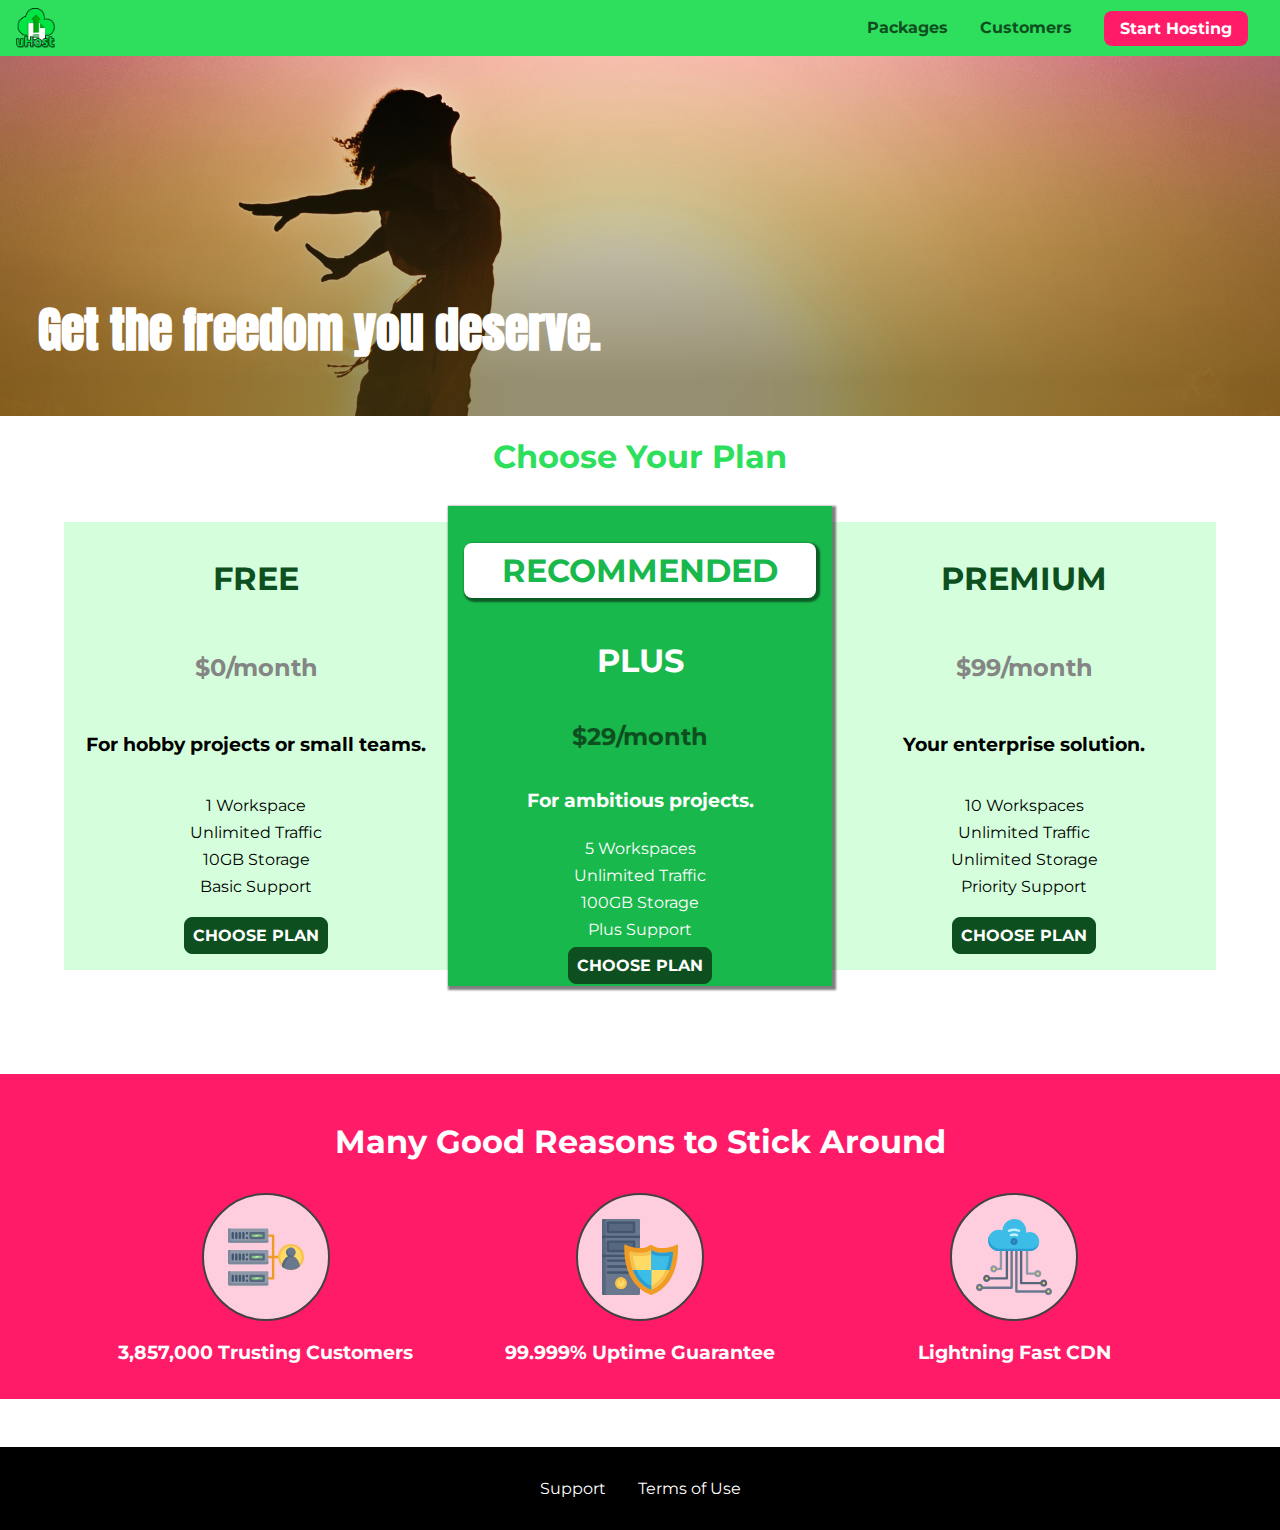
<file: Animations/index.html>
<!DOCTYPE html>
<html lang="en">

<head>
    <meta charset="UTF-8">
    <meta http-equiv="X-UA-Compatible" content="ie=edge">
    <meta name="viewport" content="width=device-width, initial-scale=1.0">
    <title>uHost</title>
    <link rel="shortcut icon" href="favicon.png">
    <link rel="stylesheet" href="shared.css">
    <link rel="stylesheet" href="main.css">
</head>

<body>
    <div class="backdrop"></div>
    <div class="modal">
        <h1 class="modal__title">Do you want to continue?</h1>
        <div class="modal__actions">
            <a href="start-hosting/index.html" class="modal__action">Yes!</a>
            <button class="modal__action modal__action--negative" type="button">No!</button>
        </div>
    </div>
    <header class="main-header">
        <div>
            <button class="toggle-button">
                <span class="toggle-button__bar"></span>
                <span class="toggle-button__bar"></span>
                <span class="toggle-button__bar"></span>
            </button>
            <a href="index.html" class="main-header__brand">
                <img src="images/uhost-icon.png" alt="uHost - Your favorite hosting company">
            </a>
        </div>
        <nav class="main-nav">
            <ul class="main-nav__items">
                <li class="main-nav__item">
                    <a href="packages/index.html">Packages</a>
                </li>
                <li class="main-nav__item">
                    <a href="customers/index.html">Customers</a>
                </li>
                <li class="main-nav__item main-nav__item--cta">
                    <a href="start-hosting/index.html">Start Hosting</a>
                </li>
            </ul>
        </nav>
    </header>
    <nav class="mobile-nav">
        <ul class="mobile-nav__items">
            <li class="mobile-nav__item">
                <a href="packages/index.html">Packages</a>
            </li>
            <li class="mobile-nav__item">
                <a href="customers/index.html">Customers</a>
            </li>
            <li class="mobile-nav__item mobile-nav__item--cta">
                <a href="start-hosting/index.html">Start Hosting</a>
            </li>
        </ul>
    </nav>
    <main>
        <section id="product-overview">
            <h1>Get the freedom you deserve.</h1>
        </section>
        <section id="plans">
            <h1 class="section-title">Choose Your Plan</h1>
            <div class="plan__list">
                <article class="plan">
                    <h1 class="plan__title">FREE</h1>
                    <h2 class="plan__price">$0/month</h2>
                    <h3>For hobby projects or small teams.</h3>
                    <ul class="plan__features">
                        <li class="plan__feature">1 Workspace</li>
                        <li class="plan__feature">Unlimited Traffic</li>
                        <li class="plan__feature">10GB Storage</li>
                        <li class="plan__feature">Basic Support</li>
                    </ul>
                    <div>
                        <button class="button">CHOOSE PLAN</button>
                    </div>
                </article>
                <article class="plan plan--highlighted">
                    <h1 class="plan__annotation">RECOMMENDED</h1>
                    <h1 class="plan__title">PLUS</h1>
                    <h2 class="plan__price">$29/month</h2>
                    <h3>For ambitious projects.</h3>
                    <ul class="plan__features">
                        <li class="plan__feature">5 Workspaces</li>
                        <li class="plan__feature">Unlimited Traffic</li>
                        <li class="plan__feature">100GB Storage</li>
                        <li class="plan__feature">Plus Support</li>
                    </ul>
                    <div>
                        <button class="button">CHOOSE PLAN</button>
                    </div>
                </article>
                <article class="plan">
                    <h1 class="plan__title">PREMIUM</h1>
                    <h2 class="plan__price">$99/month</h2>
                    <h3>Your enterprise solution.</h3>
                    <ul class="plan__features">
                        <li class="plan__feature">10 Workspaces</li>
                        <li class="plan__feature">Unlimited Traffic</li>
                        <li class="plan__feature">Unlimited Storage</li>
                        <li class="plan__feature">Priority Support</li>
                    </ul>
                    <div>
                        <button class="button">CHOOSE PLAN</button>
                    </div>
                </article>
            </div>
        </section>
        <section id="key-features">
            <h1 class="section-title">Many Good Reasons to Stick Around</h1>
            <ul class="key-feature__list">
                <li class="key-feature">
                    <div class="key-feature__image">
                        <svg viewBox="0 0 512 512">
                            <path style="fill:#F09B24;" d="M344,248h-32V112c0-4.418-3.582-8-8-8h-40c-4.418,0-8,3.582-8,8s3.582,8,8,8h32v128h-32  c-4.418,0-8,3.582-8,8s3.582,8,8,8h32v128h-32c-4.418,0-8,3.582-8,8s3.582,8,8,8h40c4.418,0,8-3.582,8-8V264h32c4.418,0,8-3.582,8-8  S348.418,248,344,248z"
                            />
                            <path style="fill:#8E9AA9;" d="M264,64H8c-4.418,0-8,3.582-8,8v80c0,4.418,3.582,8,8,8h256c4.418,0,8-3.582,8-8V72  C272,67.582,268.418,64,264,64z"
                            />
                            <path style="fill:#7C899B;" d="M24,144c-4.418,0-8-3.582-8-8V64H8c-4.418,0-8,3.582-8,8v80c0,4.418,3.582,8,8,8h256  c4.418,0,8-3.582,8-8v-8H24z"
                            />
                            <rect x="152" y="96" style="fill:#B8E3A8;" width="88" height="32" />
                            <g>
                                <polygon style="fill:#7EC97D;" points="152,96 152,128 166,128 198,96  " />
                                <polygon style="fill:#7EC97D;" points="220,96 188,128 240,128 240,96  " />
                            </g>
                            <path style="fill:#56677E;" d="M240,136h-88c-4.418,0-8-3.582-8-8V96c0-4.418,3.582-8,8-8h88c4.418,0,8,3.582,8,8v32  C248,132.418,244.418,136,240,136z M160,120h72v-16h-72V120z"
                            />
                            <g>
                                <path style="fill:#435670;" d="M32,136c-4.418,0-8-3.582-8-8V96c0-4.418,3.582-8,8-8s8,3.582,8,8v32C40,132.418,36.418,136,32,136z   "
                                />
                                <path style="fill:#435670;" d="M56,136c-4.418,0-8-3.582-8-8V96c0-4.418,3.582-8,8-8s8,3.582,8,8v32C64,132.418,60.418,136,56,136z   "
                                />
                                <path style="fill:#435670;" d="M80,136c-4.418,0-8-3.582-8-8V96c0-4.418,3.582-8,8-8s8,3.582,8,8v32C88,132.418,84.418,136,80,136z   "
                                />
                                <path style="fill:#435670;" d="M104,136c-4.418,0-8-3.582-8-8V96c0-4.418,3.582-8,8-8s8,3.582,8,8v32   C112,132.418,108.418,136,104,136z"
                                />
                                <path style="fill:#435670;" d="M128,105c-4.418,0-8-3.582-8-8v-1c0-4.418,3.582-8,8-8s8,3.582,8,8v1   C136,101.418,132.418,105,128,105z"
                                />
                                <path style="fill:#435670;" d="M128,136c-4.418,0-8-3.582-8-8v-1c0-4.418,3.582-8,8-8s8,3.582,8,8v1   C136,132.418,132.418,136,128,136z"
                                />
                            </g>
                            <path style="fill:#8E9AA9;" d="M264,208H8c-4.418,0-8,3.582-8,8v80c0,4.418,3.582,8,8,8h256c4.418,0,8-3.582,8-8v-80  C272,211.582,268.418,208,264,208z"
                            />
                            <path style="fill:#7C899B;" d="M24,288c-4.418,0-8-3.582-8-8v-72H8c-4.418,0-8,3.582-8,8v80c0,4.418,3.582,8,8,8h256  c4.418,0,8-3.582,8-8v-8H24z"
                            />
                            <rect x="152" y="240" style="fill:#B8E3A8;" width="88" height="32" />
                            <g>
                                <polygon style="fill:#7EC97D;" points="152,240 152,272 166,272 198,240  " />
                                <polygon style="fill:#7EC97D;" points="220,240 188,272 240,272 240,240  " />
                            </g>
                            <path style="fill:#56677E;" d="M240,280h-88c-4.418,0-8-3.582-8-8v-32c0-4.418,3.582-8,8-8h88c4.418,0,8,3.582,8,8v32  C248,276.418,244.418,280,240,280z M160,264h72v-16h-72V264z"
                            />
                            <g>
                                <path style="fill:#435670;" d="M32,280c-4.418,0-8-3.582-8-8v-32c0-4.418,3.582-8,8-8s8,3.582,8,8v32C40,276.418,36.418,280,32,280   z"
                                />
                                <path style="fill:#435670;" d="M56,280c-4.418,0-8-3.582-8-8v-32c0-4.418,3.582-8,8-8s8,3.582,8,8v32C64,276.418,60.418,280,56,280   z"
                                />
                                <path style="fill:#435670;" d="M80,280c-4.418,0-8-3.582-8-8v-32c0-4.418,3.582-8,8-8s8,3.582,8,8v32C88,276.418,84.418,280,80,280   z"
                                />
                                <path style="fill:#435670;" d="M104,280c-4.418,0-8-3.582-8-8v-32c0-4.418,3.582-8,8-8s8,3.582,8,8v32   C112,276.418,108.418,280,104,280z"
                                />
                                <path style="fill:#435670;" d="M128,249c-4.418,0-8-3.582-8-8v-1c0-4.418,3.582-8,8-8s8,3.582,8,8v1   C136,245.418,132.418,249,128,249z"
                                />
                                <path style="fill:#435670;" d="M128,280c-4.418,0-8-3.582-8-8v-1c0-4.418,3.582-8,8-8s8,3.582,8,8v1   C136,276.418,132.418,280,128,280z"
                                />
                            </g>
                            <path style="fill:#8E9AA9;" d="M264,352H8c-4.418,0-8,3.582-8,8v80c0,4.418,3.582,8,8,8h256c4.418,0,8-3.582,8-8v-80  C272,355.582,268.418,352,264,352z"
                            />
                            <path style="fill:#7C899B;" d="M24,432c-4.418,0-8-3.582-8-8v-72H8c-4.418,0-8,3.582-8,8v80c0,4.418,3.582,8,8,8h256  c4.418,0,8-3.582,8-8v-8H24z"
                            />
                            <rect x="152" y="384" style="fill:#B8E3A8;" width="88" height="32" />
                            <g>
                                <polygon style="fill:#7EC97D;" points="152,384 152,416 166,416 198,384  " />
                                <polygon style="fill:#7EC97D;" points="220,384 188,416 240,416 240,384  " />
                            </g>
                            <path style="fill:#56677E;" d="M240,424h-88c-4.418,0-8-3.582-8-8v-32c0-4.418,3.582-8,8-8h88c4.418,0,8,3.582,8,8v32  C248,420.418,244.418,424,240,424z M160,408h72v-16h-72V408z"
                            />
                            <g>
                                <path style="fill:#435670;" d="M32,424c-4.418,0-8-3.582-8-8v-32c0-4.418,3.582-8,8-8s8,3.582,8,8v32C40,420.418,36.418,424,32,424   z"
                                />
                                <path style="fill:#435670;" d="M56,424c-4.418,0-8-3.582-8-8v-32c0-4.418,3.582-8,8-8s8,3.582,8,8v32C64,420.418,60.418,424,56,424   z"
                                />
                                <path style="fill:#435670;" d="M80,424c-4.418,0-8-3.582-8-8v-32c0-4.418,3.582-8,8-8s8,3.582,8,8v32C88,420.418,84.418,424,80,424   z"
                                />
                                <path style="fill:#435670;" d="M104,424c-4.418,0-8-3.582-8-8v-32c0-4.418,3.582-8,8-8s8,3.582,8,8v32   C112,420.418,108.418,424,104,424z"
                                />
                                <path style="fill:#435670;" d="M128,393c-4.418,0-8-3.582-8-8v-1c0-4.418,3.582-8,8-8s8,3.582,8,8v1   C136,389.418,132.418,393,128,393z"
                                />
                                <path style="fill:#435670;" d="M128,424c-4.418,0-8-3.582-8-8v-1c0-4.418,3.582-8,8-8s8,3.582,8,8v1   C136,420.418,132.418,424,128,424z"
                                />
                            </g>
                            <path style="fill:#F7C14D;" d="M424,168c-48.523,0-88,39.477-88,88s39.477,88,88,88s88-39.477,88-88S472.523,168,424,168z" />
                            <path style="fill:#FFDB66;" d="M424,184c-39.701,0-72,32.299-72,72s32.299,72,72,72s72-32.299,72-72S463.701,184,424,184z" />
                            <path style="fill:#69788D;" d="M484.893,314.16C476.393,274.588,451.922,248,424,248s-52.393,26.588-60.893,66.16  c-0.605,2.82,0.354,5.749,2.511,7.664C381.731,336.124,402.465,344,424,344s42.269-7.876,58.381-22.176  C484.539,319.909,485.498,316.98,484.893,314.16z"
                            />
                            <path style="fill:#56677E;" d="M434.053,249.171C430.768,248.403,427.411,248,424,248c-27.922,0-52.393,26.588-60.893,66.16  c-0.605,2.82,0.354,5.749,2.511,7.664c3.383,3.002,6.979,5.703,10.734,8.125C384.904,286.243,407.373,255.378,434.053,249.171z"
                            />
                            <path style="fill:#69788D;" d="M424,192c-17.645,0-32,14.355-32,32s14.355,32,32,32s32-14.355,32-32S441.645,192,424,192z" />
                            <path style="fill:#56677E;" d="M432,248c-17.645,0-32-14.355-32-32c0-6.783,2.128-13.076,5.742-18.258  C397.444,203.53,392,213.138,392,224c0,17.645,14.355,32,32,32c10.862,0,20.471-5.444,26.258-13.742  C445.076,245.872,438.783,248,432,248z"
                            />

                        </svg>
                    </div>
                    <p class="key-feature__description">3,857,000 Trusting Customers</p>
                </li>
                <li class="key-feature">
                    <div class="key-feature__image">
                        <svg viewBox="0 0 512 512">
                            <path style="fill:#69788D;" d="M248,0H8C3.582,0,0,3.582,0,8v496c0,4.418,3.582,8,8,8h240c4.418,0,8-3.582,8-8V8  C256,3.582,252.418,0,248,0z"
                            />
                            <path style="fill:#56677E;" d="M24,504V8c0-4.418,3.582-8,8-8H8C3.582,0,0,3.582,0,8v496c0,4.418,3.582,8,8,8h24  C27.582,512,24,508.418,24,504z"
                            />
                            <g>
                                <rect x="0" y="112" style="fill:#435670;" width="256" height="16" />
                                <rect x="0" y="240" style="fill:#435670;" width="256" height="16" />
                            </g>
                            <path style="fill:#F7C14D;" d="M128,392c-22.056,0-40,17.944-40,40s17.944,40,40,40s40-17.944,40-40S150.056,392,128,392z" />
                            <path style="fill:#FFDB66;" d="M128,408c-13.233,0-24,10.767-24,24s10.767,24,24,24s24-10.767,24-24S141.233,408,128,408z" />
                            <path style="fill:#F7C14D;" d="M128,392c-2.739,0-5.414,0.278-8,0.805V424c0,4.418,3.582,8,8,8c4.418,0,8-3.582,8-8v-31.195  C133.414,392.278,130.739,392,128,392z"
                            />
                            <g>
                                <path style="fill:#435670;" d="M216,288H40c-4.418,0-8-3.582-8-8s3.582-8,8-8h176c4.418,0,8,3.582,8,8S220.418,288,216,288z"
                                />
                                <path style="fill:#435670;" d="M216,328H40c-4.418,0-8-3.582-8-8s3.582-8,8-8h176c4.418,0,8,3.582,8,8S220.418,328,216,328z"
                                />
                                <path style="fill:#435670;" d="M216,368H40c-4.418,0-8-3.582-8-8s3.582-8,8-8h176c4.418,0,8,3.582,8,8S220.418,368,216,368z"
                                />
                                <path style="fill:#435670;" d="M216,16H40c-4.418,0-8,3.582-8,8v64c0,4.418,3.582,8,8,8h176c4.418,0,8-3.582,8-8V24   C224,19.582,220.418,16,216,16z"
                                />
                            </g>
                            <rect x="48" y="32" style="fill:#56677E;" width="160" height="48" />
                            <path style="fill:#435670;" d="M216,144H40c-4.418,0-8,3.582-8,8v64c0,4.418,3.582,8,8,8h176c4.418,0,8-3.582,8-8v-64  C224,147.582,220.418,144,216,144z"
                            />
                            <rect x="48" y="160" style="fill:#56677E;" width="160" height="48" />
                            <path style="fill:#F09B24;" d="M511.747,180.237c-0.194-6.537-8.107-10.107-13.135-5.894c-5.6,4.693-42.904,21.282-98.514,21.282  c-33.45,0-64.625-20.999-64.929-21.206c-2.9-1.991-6.764-1.85-9.512,0.346c-2.677,2.135-27.201,20.86-63.793,20.86  c-55.607,0-92.914-16.589-98.515-21.282c-5.028-4.211-12.941-0.645-13.135,5.894c-1.634,54.834,4.655,105.941,18.693,151.903  c12.096,39.604,29.759,74.047,52.497,102.373c27.538,34.304,62.743,59.882,104.66,76.045c3.069,1.918,6.757,1.921,9.83,0  c41.917-16.163,77.122-41.741,104.66-76.045c22.738-28.326,40.401-62.77,52.497-102.373  C507.092,286.179,513.381,235.071,511.747,180.237z"
                            />
                            <path style="fill:#F7C14D;" d="M476.21,221.226c-1.953-1.631-4.568-2.235-7.036-1.628c-21.686,5.327-44.926,8.028-69.075,8.028  c-25.926,0-49.633-8.975-64.955-16.504c-2.307-1.134-5.016-1.091-7.284,0.116c-14.059,7.477-36.919,16.388-65.994,16.388  c-24.153,0-47.394-2.701-69.075-8.028c-5.155-1.268-10.221,2.966-9.894,8.261c2.077,33.693,7.668,65.635,16.616,94.935  c22.774,74.565,66.139,126.334,128.888,153.868c2.032,0.891,4.397,0.891,6.43,0c61.777-27.107,104.716-78.876,127.62-153.868  c8.948-29.3,14.539-61.241,16.616-94.935C479.224,225.319,478.163,222.856,476.21,221.226z"
                            />
                            <path style="fill:#FFDB66;" d="M331.609,451.727c-52.604-25.289-89.304-70.987-109.144-135.944  c-6.532-21.39-11.162-44.336-13.82-68.447c17.133,2.852,34.952,4.291,53.22,4.291c29.394,0,53.376-7.793,69.978-15.561  c17.44,7.736,41.656,15.561,68.256,15.561c18.267,0,36.085-1.439,53.219-4.291c-2.659,24.112-7.288,47.06-13.82,68.448  C419.545,381.108,383.27,426.805,331.609,451.727z"
                            />
                            <g>
                                <path style="fill:#2C9DD4;" d="M479.066,227.858c0.157-2.539-0.903-5.002-2.856-6.633s-4.568-2.235-7.036-1.628   c-21.686,5.327-44.926,8.028-69.075,8.028c-25.926,0-49.633-8.975-64.955-16.504c-1.057-0.52-2.2-0.78-3.345-0.806l-0.072,133.351   h123.601c2.556-6.746,4.933-13.702,7.123-20.874C471.398,293.493,476.989,261.552,479.066,227.858z"
                                />
                                <path style="fill:#2C9DD4;" d="M206.658,343.667c24.153,63.42,65.028,108.108,121.743,132.995c1.031,0.452,2.147,0.673,3.263,0.666   l0.063-133.661H206.658z"
                                />
                            </g>
                            <g>
                                <path style="fill:#3CBDE8;" d="M439.497,315.783c6.532-21.389,11.161-44.336,13.82-68.448c-17.134,2.852-34.952,4.291-53.219,4.291   c-26.6,0-50.815-7.824-68.256-15.561l-0.116,107.601h97.758C433.179,334.807,436.524,325.518,439.497,315.783z"
                                />
                                <path style="fill:#3CBDE8;" d="M232.523,343.667c21.144,50.298,54.363,86.56,99.087,108.06l0.117-108.06H232.523z" />
                            </g>
                        </svg>
                    </div>
                    <p class="key-feature__description">99.999% Uptime Guarantee</p>
                </li>
                <li class="key-feature">
                    <div class="key-feature__image">
                        <svg viewBox="0 0 512 512">
                            <path style="fill:#8E9AA9;" d="M168,200c-4.418,0-8,3.582-8,8v120h-17.376c-3.302-9.311-12.194-16-22.624-16  c-13.234,0-24,10.767-24,24s10.766,24,24,24c10.429,0,19.321-6.689,22.624-16H168c4.418,0,8-3.582,8-8V208  C176,203.582,172.418,200,168,200z"
                            />
                            <path style="fill:#FFDB66;" d="M120,328c-4.411,0-8,3.589-8,8s3.589,8,8,8s8-3.589,8-8S124.411,328,120,328z" />
                            <path style="fill:#56677E;" d="M208,200c-4.418,0-8,3.582-8,8v184H94.624C91.322,382.689,82.43,376,72,376  c-13.234,0-24,10.767-24,24s10.766,24,24,24c10.429,0,19.321-6.689,22.624-16H208c4.418,0,8-3.582,8-8V208  C216,203.582,212.418,200,208,200z"
                            />
                            <path style="fill:#FFDB66;" d="M72,392c-4.411,0-8,3.589-8,8s3.589,8,8,8s8-3.589,8-8S76.411,392,72,392z" />
                            <path style="fill:#69788D;" d="M240,208c-4.418,0-8,3.582-8,8v239H47.24c-2.671-10.34-12.078-18-23.24-18c-13.234,0-24,10.767-24,24  s10.766,24,24,24c9.666,0,18.009-5.747,21.809-14H240c4.418,0,8-3.582,8-8V216C248,211.582,244.418,208,240,208z"
                            />
                            <path style="fill:#FFDB66;" d="M24,453c-4.411,0-8,3.589-8,8s3.589,8,8,8s8-3.589,8-8S28.411,453,24,453z" />
                            <path style="fill:#69788D;" d="M488,464c-10.429,0-19.321,6.689-22.624,16H280V208c0-4.418-3.582-8-8-8s-8,3.582-8,8v280  c0,4.418,3.582,8,8,8h193.376c3.302,9.311,12.194,16,22.624,16c13.234,0,24-10.767,24-24S501.234,464,488,464z"
                            />
                            <path style="fill:#FFDB66;" d="M488,480c-4.411,0-8,3.589-8,8s3.589,8,8,8s8-3.589,8-8S492.411,480,488,480z" />
                            <path style="fill:#56677E;" d="M456,408c-10.429,0-19.321,6.689-22.624,16H312V208c0-4.418-3.582-8-8-8s-8,3.582-8,8v224  c0,4.418,3.582,8,8,8h129.376c3.302,9.311,12.194,16,22.624,16c13.234,0,24-10.767,24-24S469.234,408,456,408z"
                            />
                            <path style="fill:#FFDB66;" d="M456,424c-4.411,0-8,3.589-8,8s3.589,8,8,8s8-3.589,8-8S460.411,424,456,424z" />
                            <path style="fill:#8E9AA9;" d="M416,344c-10.429,0-19.321,6.689-22.624,16H352V208c0-4.418-3.582-8-8-8s-8,3.582-8,8v160  c0,4.418,3.582,8,8,8h49.376c3.302,9.311,12.194,16,22.624,16c13.234,0,24-10.767,24-24S429.234,344,416,344z"
                            />
                            <path style="fill:#FFDB66;" d="M416,360c-4.411,0-8,3.589-8,8s3.589,8,8,8s8-3.589,8-8S420.411,360,416,360z" />
                            <path style="fill:#3CBDE8;" d="M362,88c-8.741,0-17.231,1.751-25.06,5.085C337.646,88.797,338,84.43,338,80  c0-44.112-35.888-80-80-80c-42.823,0-77.895,33.816-79.909,76.149C170.393,73.415,162.244,72,154,72c-39.701,0-72,32.299-72,72  s32.299,72,72,72h208c35.29,0,64-28.71,64-64S397.29,88,362,88z"
                            />
                            <path style="fill:#2C9DD4;" d="M368,200H160c-39.701,0-72-32.299-72-72c0-5.863,0.721-11.559,2.05-17.019  C84.918,120.88,82,132.102,82,144c0,39.701,32.299,72,72,72h208c30.389,0,55.88-21.296,62.379-49.743  C413.565,186.327,392.352,200,368,200z"
                            />
                            <path style="fill:#2A7DB5;" d="M256,128c-13.234,0-24,10.767-24,24s10.766,24,24,24c13.233,0,24-10.767,24-24S269.233,128,256,128z"
                            />
                            <path style="fill:#2C9DD4;" d="M256,144c-4.411,0-8,3.589-8,8s3.589,8,8,8c4.411,0,8-3.589,8-8S260.411,144,256,144z" />
                            <g>
                                <path style="fill:#C5F1FA;" d="M221.755,87.695c-2.994,0-5.864-1.688-7.233-4.572c-1.894-3.991-0.194-8.763,3.798-10.657   C230.157,66.849,242.834,64,256,64c13.166,0,25.844,2.849,37.68,8.466c3.992,1.895,5.692,6.666,3.798,10.657   s-6.666,5.692-10.657,3.798C277.144,82.328,266.774,80,256,80c-10.774,0-21.144,2.328-30.821,6.921   C224.072,87.446,222.904,87.695,221.755,87.695z"
                                />
                                <path style="fill:#C5F1FA;" d="M276.545,116.618c-1.148,0-2.316-0.249-3.424-0.774C267.745,113.293,261.985,112,256,112   c-5.985,0-11.745,1.293-17.121,3.844c-3.991,1.895-8.763,0.192-10.657-3.798c-1.894-3.992-0.193-8.764,3.798-10.657   C239.557,97.813,247.625,96,256,96c8.376,0,16.444,1.813,23.98,5.389c3.991,1.894,5.692,6.665,3.798,10.657   C282.41,114.93,279.539,116.618,276.545,116.618z"
                                />
                            </g>

                        </svg>
                    </div>
                    <p class="key-feature__description">Lightning Fast CDN</p>
                </li>
            </ul>
        </section>
    </main>
    <footer class="main-footer">
        <nav>
            <ul class="main-footer__links">
                <li class="main-footer__link">
                    <a href="#">Support</a>
                </li>
                <li class="main-footer__link">
                    <a href="#">Terms of Use</a>
                </li>
            </ul>
        </nav>
    </footer>
    <script src="shared.js"></script>
</body>

</html>
</file>
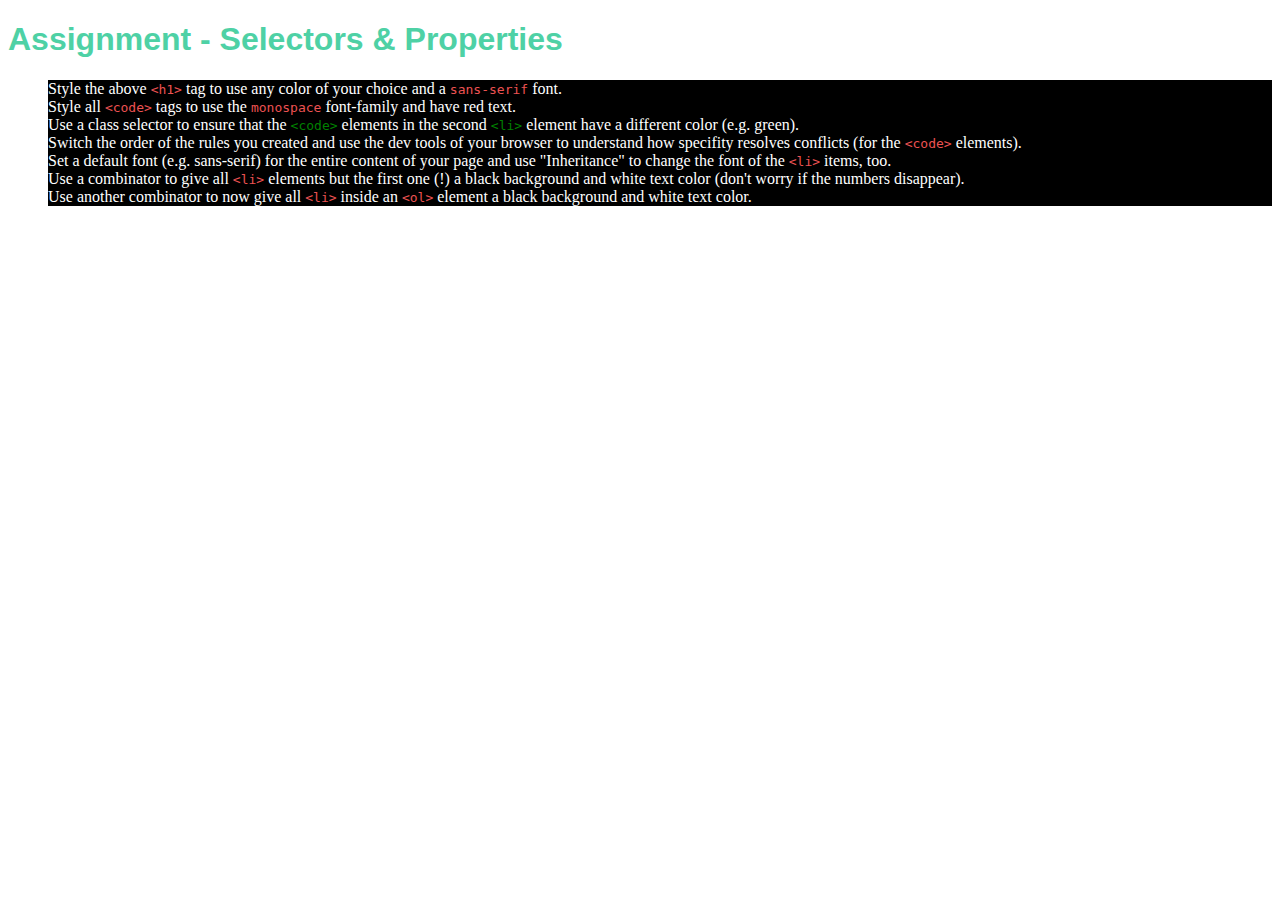
<file: Assignment-1/index.html>
<!DOCTYPE html>
<html lang="en">
<head>
    <meta charset="UTF-8">
    <meta name="viewport" content="width=device-width, initial-scale=1.0">
    <meta http-equiv="X-UA-Compatible" content="ie=edge">
    <title>CSS Course</title>
    <link rel="stylesheet" href="main.css">
</head>
<body>
    <h1 id="assignment-instructions">Assignment - Selectors &amp; Properties</h1>
    <ol>
        <li>Style the above <code>&lt;h1&gt;</code> tag to use any color of your choice and a <code>sans-serif</code> font.</li>
        <li>Style all <code>&lt;code&gt;</code> tags to use the <code>monospace</code> font-family and have red text.</li>
        <li class="green-code">Use a class selector to ensure that the <code>&lt;code&gt;</code> elements in the second <code>&lt;li&gt;</code> element have a different color (e.g. green).</li>
        <li>Switch the order of the rules you created and use the dev tools of your browser to understand how specifity resolves conflicts (for the <code>&lt;code&gt;</code> elements).</li>
        <li>Set a default font (e.g. sans-serif) for the entire content of your page and use "Inheritance" to change the font of the <code>&lt;li&gt;</code> items, too.</li>
        <li>Use a combinator to give all <code>&lt;li&gt;</code> elements but the first one (!) a black background and white text color (don't worry if the numbers disappear).</li>
        <li>Use another combinator to now give all <code>&lt;li&gt;</code> inside an <code>&lt;ol&gt;</code> element a black background and white text color.</li>
    </ol>
</body>
</html>
</file>
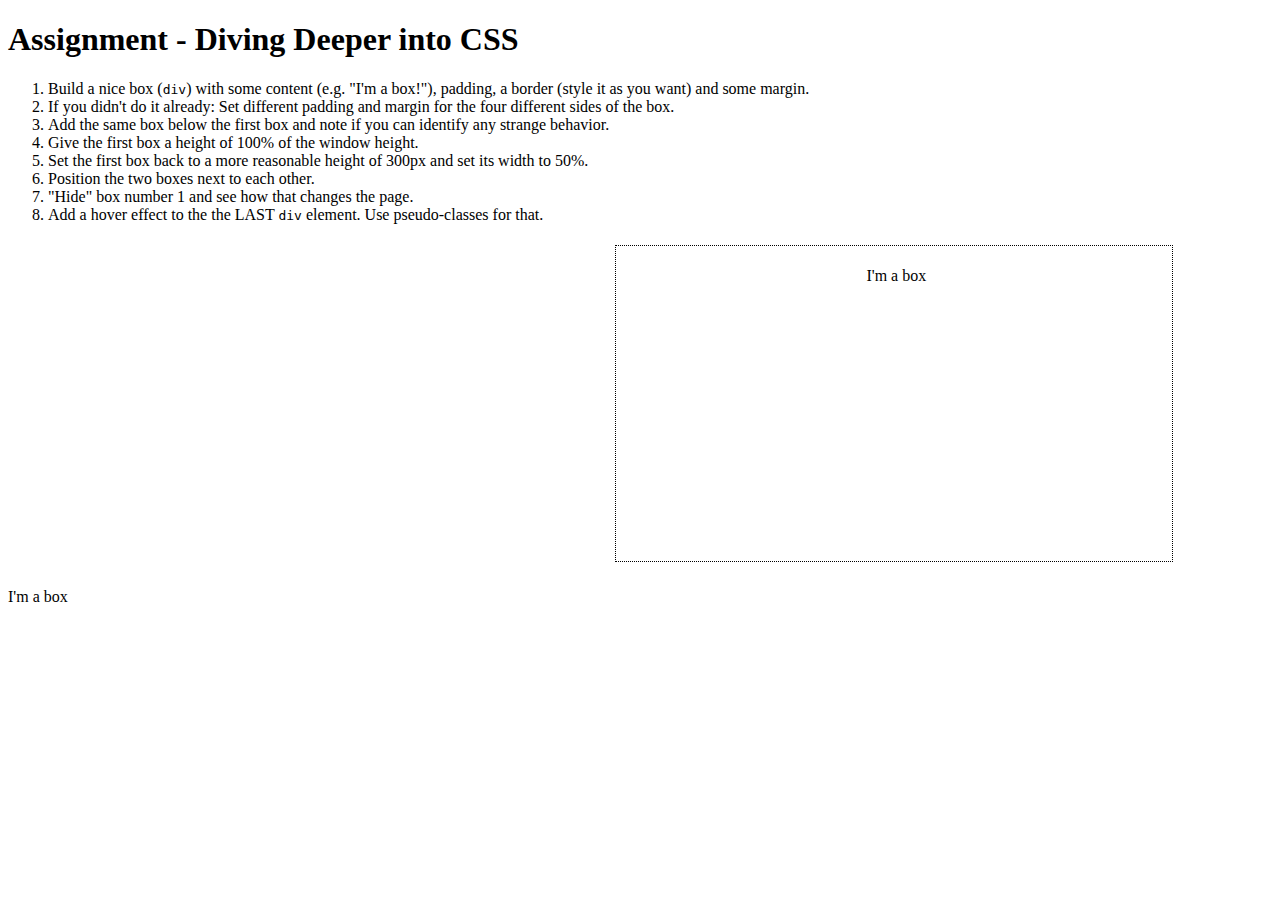
<file: Assignment-2/index.html>
<!DOCTYPE html>
<html lang="en">
<head>
    <meta charset="UTF-8">
    <meta name="viewport" content="width=device-width, initial-scale=1.0">
    <meta http-equiv="X-UA-Compatible" content="ie=edge">
    <title>CSS Course</title>
    <link rel="stylesheet" href="main.css">
</head>
<body>
    <h1>Assignment - Diving Deeper into CSS</h1>
    <ol>
        <li>Build a nice box (<code>div</code>) with some content (e.g. "I'm a box!"), padding, a border (style it as you want) and some margin.</li>
        <li>If you didn't do it already: Set different padding and margin for the four different sides of the box.</li>
        <li>Add the same box below the first box and note if you can identify any strange behavior.</li>
        <li>Give the first box a height of 100% of the window height.</li>
        <li>Set the first box back to a more reasonable height of 300px and set its width to 50%.</li>
        <li>Position the two boxes next to each other.</li>
        <li>"Hide" box number 1 and see how that changes the page.</li>
        <li>Add a hover effect to the the LAST <code>div</code> element. Use pseudo-classes for that.</li>
    </ol>
    <div class="main-box">
        <p>I'm a box</p>
    </div>
    <div class="main-box secondary-box">
        <p>I'm a box</p>
    </div>
    <div>
        <p>I'm a box</p>
    </div>
</body>
</html>
</file>
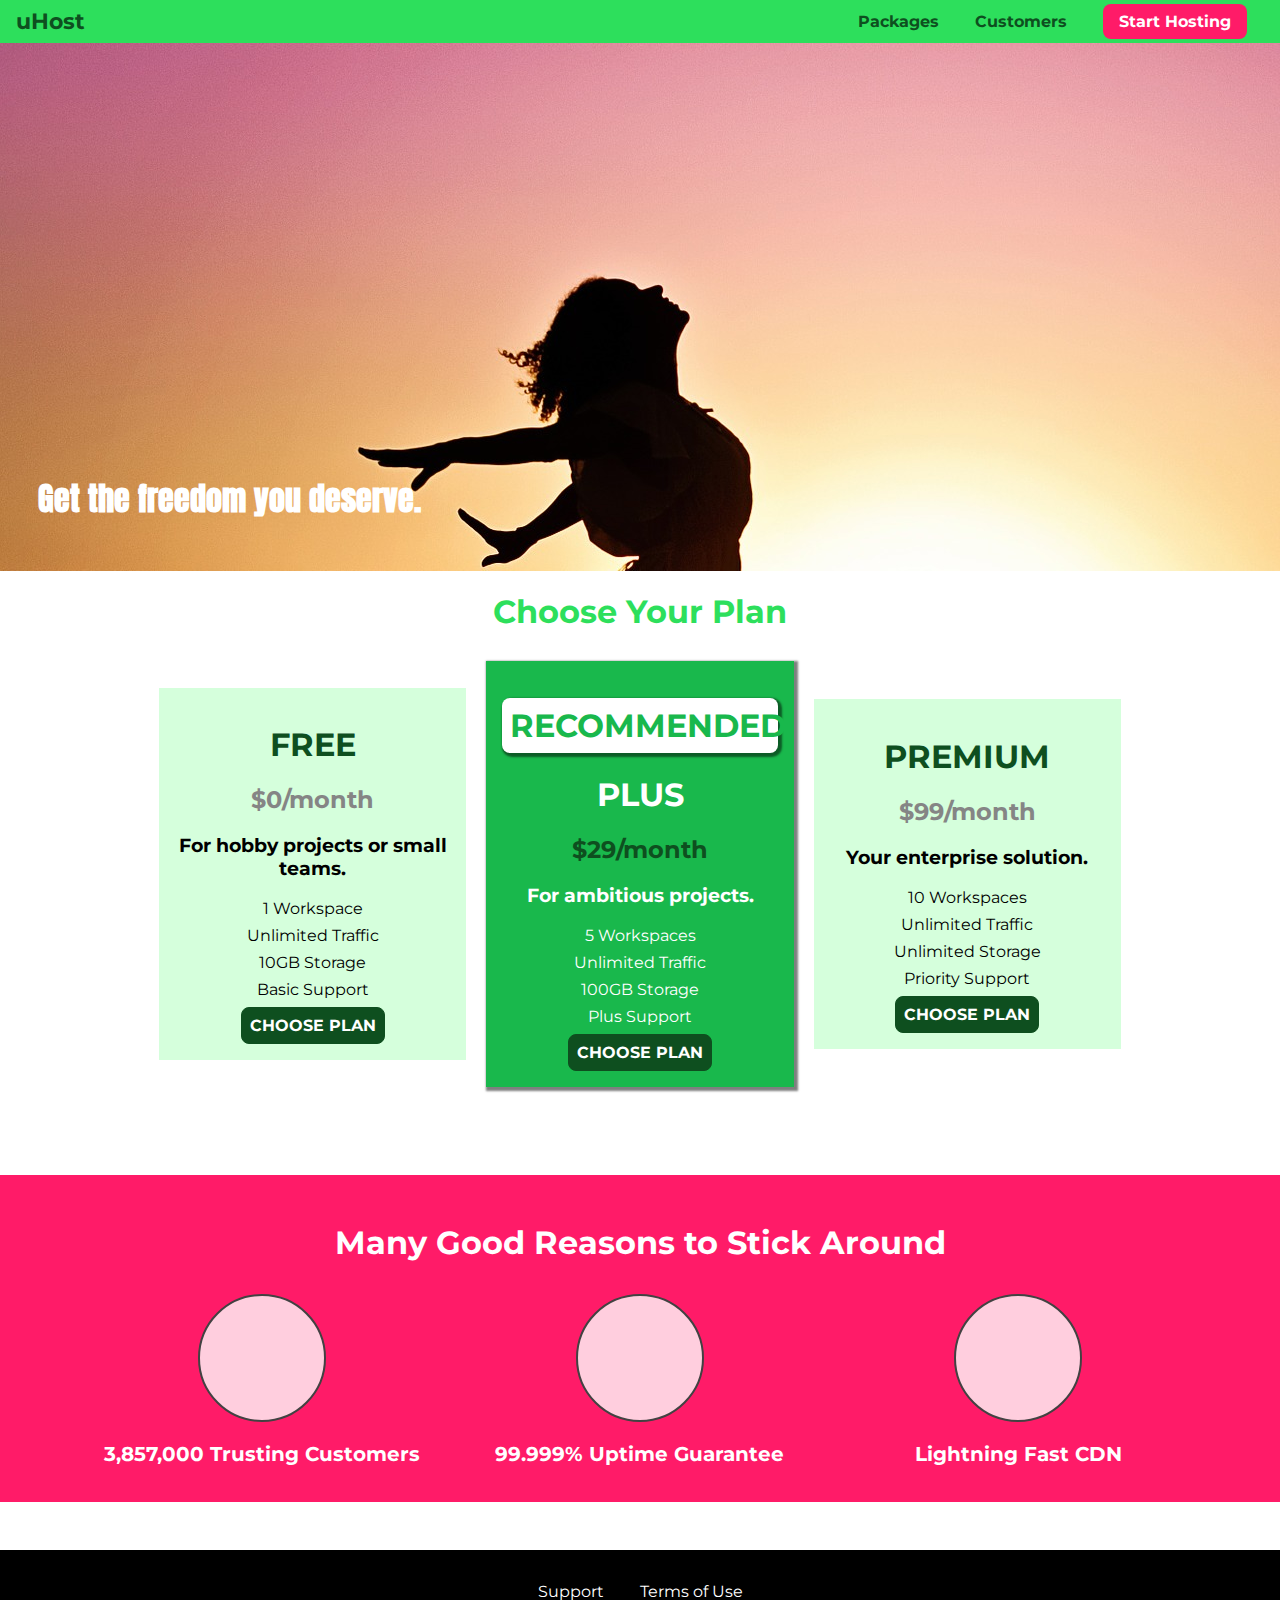
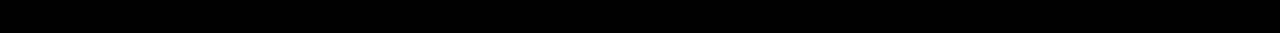
<file: Assignment-3/index.html>
<!DOCTYPE html>
<html lang="en">

<head>
    <meta charset="UTF-8">
    <meta http-equiv="X-UA-Compatible" content="ie=edge">
    <title>uHost</title>
    <link rel="shortcut icon" href="favicon.png">
    <link href="https://fonts.googleapis.com/css?family=Anton" rel="stylesheet">
    <link href="https://fonts.googleapis.com/css?family=Montserrat:400,700" rel="stylesheet">
    <link rel="stylesheet" href="shared.css">
    <link rel="stylesheet" href="main.css">
</head>

<body>
    <header class="main-header">
        <div>
            <a href="index.html" class="main-header__brand">
                uHost
            </a>
        </div>
        <nav class="main-nav">
            <ul class="main-nav__items">
                <li class="main-nav__item">
                    <a href="packages/index.html">Packages</a>
                </li>
                <li class="main-nav__item">
                    <a href="customers/index.html">Customers</a>
                </li>
                <li class="main-nav__item main-nav__item--cta">
                    <a href="start-hosting/index.html">Start Hosting</a>
                </li>
            </ul>
        </nav>
    </header>
    <main>
        <section id="product-overview">
            <h1>Get the freedom you deserve.</h1>
        </section>
        <section id="plans">
            <h1 class="section-title">Choose Your Plan</h1>
            <div class="plan__list">
                <article class="plan">
                    <h1 class="plan__title">FREE</h1>
                    <h2 class="plan__price">$0/month</h2>
                    <h3>For hobby projects or small teams.</h3>
                    <ul class="plan__features">
                        <li class="plan__feature">1 Workspace</li>
                        <li class="plan__feature">Unlimited Traffic</li>
                        <li class="plan__feature">10GB Storage</li>
                        <li class="plan__feature">Basic Support</li>
                    </ul>
                    <div>
                        <button class="button">CHOOSE PLAN</button>
                    </div>
                </article>
                <article class="plan plan--highlighted">
                    <h1 class="plan__annotation">RECOMMENDED</h1>
                    <h1 class="plan__title">PLUS</h1>
                    <h2 class="plan__price">$29/month</h2>
                    <h3>For ambitious projects.</h3>
                    <ul class="plan__features">
                        <li class="plan__feature">5 Workspaces</li>
                        <li class="plan__feature">Unlimited Traffic</li>
                        <li class="plan__feature">100GB Storage</li>
                        <li class="plan__feature">Plus Support</li>
                    </ul>
                    <div>
                        <button class="button">CHOOSE PLAN</button>
                    </div>
                </article>
                <article class="plan">
                    <h1 class="plan__title">PREMIUM</h1>
                    <h2 class="plan__price">$99/month</h2>
                    <h3>Your enterprise solution.</h3>
                    <ul class="plan__features">
                        <li class="plan__feature">10 Workspaces</li>
                        <li class="plan__feature">Unlimited Traffic</li>
                        <li class="plan__feature">Unlimited Storage</li>
                        <li class="plan__feature">Priority Support</li>
                    </ul>
                    <div>
                        <button class="button">CHOOSE PLAN</button>
                    </div>
                </article>
            </div>
        </section>
        <section id="key-features">
            <h1 class="section-title">Many Good Reasons to Stick Around</h1>
            <ul class="key-feature__list">
                <li class="key-feature">
                    <div class="key-feature__image">

                    </div>
                    <p class="key-feature__description">3,857,000 Trusting Customers</p>
                </li>
                <li class="key-feature">
                    <div class="key-feature__image">

                    </div>
                    <p class="key-feature__description">99.999% Uptime Guarantee</p>
                </li>
                <li class="key-feature">
                    <div class="key-feature__image">

                    </div>
                    <p class="key-feature__description">Lightning Fast CDN</p>
                </li>
            </ul>
        </section>
    </main>
    <footer class="main-footer">
        <nav>
            <ul class="main-footer__links">
                <li class="main-footer__link">
                    <a href="#">Support</a>
                </li>
                <li class="main-footer__link">
                    <a href="#">Terms of Use</a>
                </li>
            </ul>
        </nav>
    </footer>
</body>

</html>
</file>
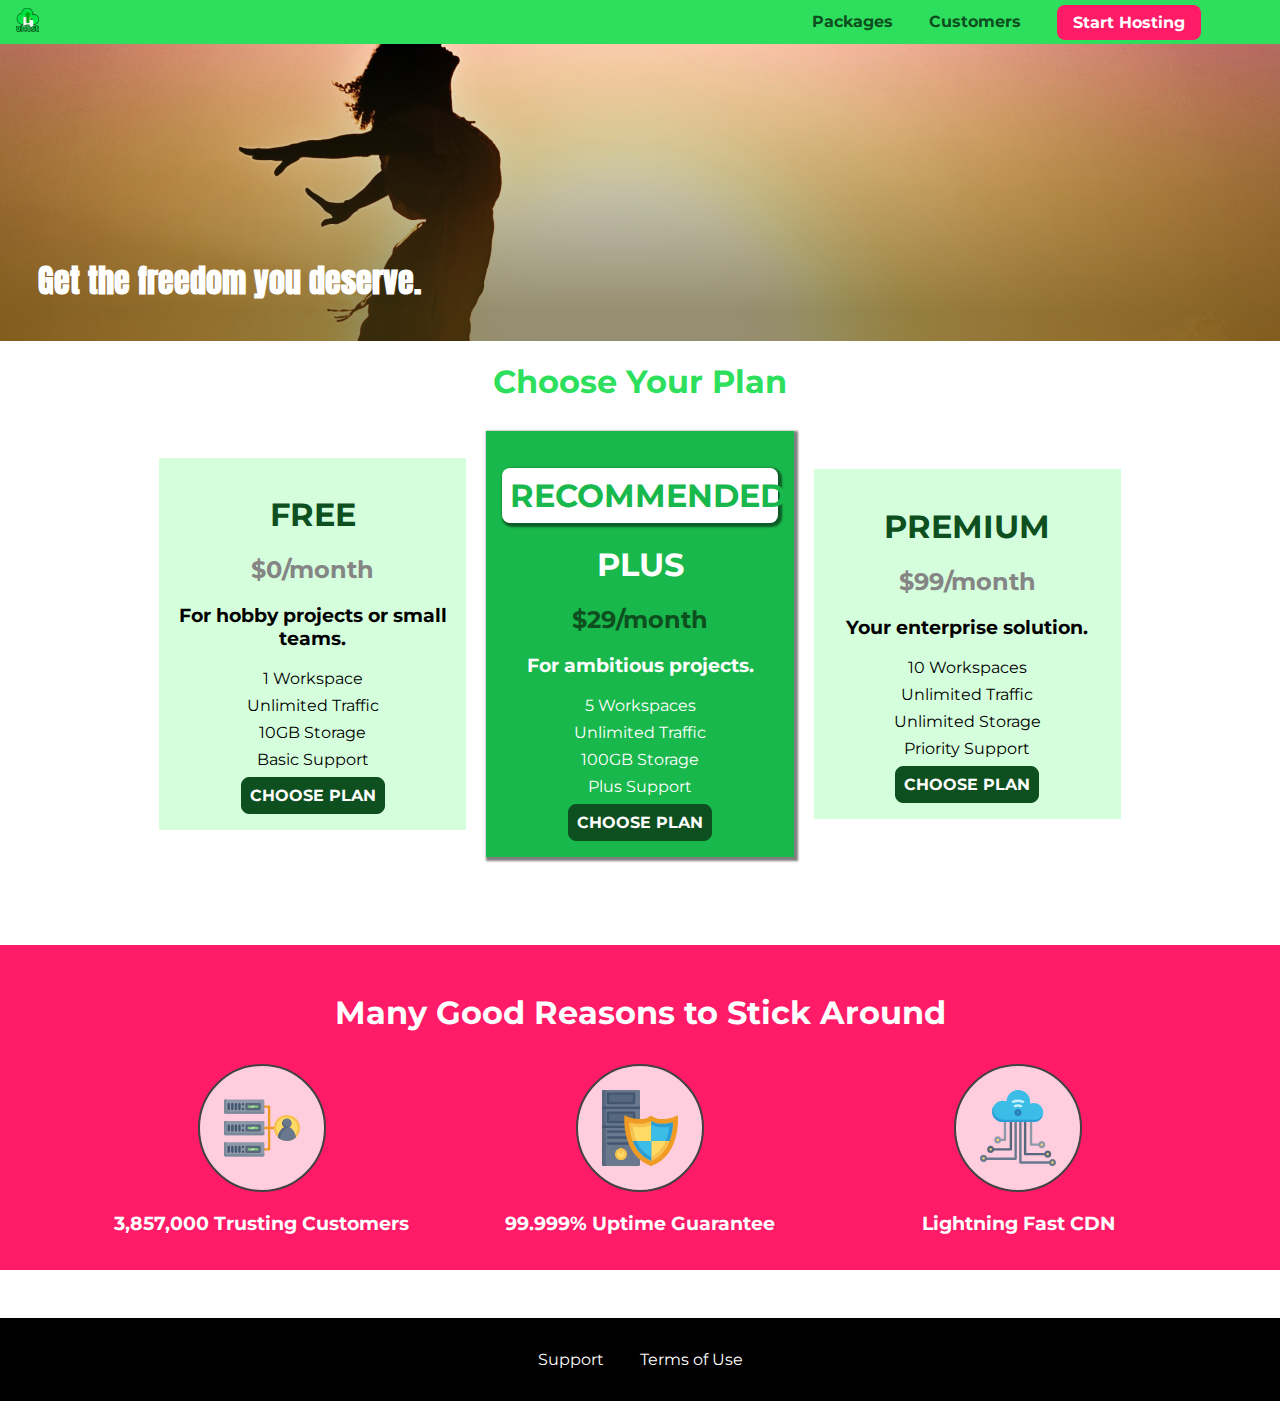
<file: Background/index.html>
<!DOCTYPE html>
<html lang="en">

<head>
    <meta charset="UTF-8">
    <meta http-equiv="X-UA-Compatible" content="ie=edge">
    <title>uHost</title>
    <link rel="shortcut icon" href="favicon.png">
    <link href="https://fonts.googleapis.com/css?family=Anton" rel="stylesheet">
    <link href="https://fonts.googleapis.com/css?family=Montserrat:400,700" rel="stylesheet">
    <link rel="stylesheet" href="shared.css">
    <link rel="stylesheet" href="main.css">
</head>

<body>
    <div class="backdrop"></div>
    <header class="main-header">
        <div>
            <a href="index.html" class="main-header__brand">
                <img src="./images/uhost-icon.png" alt="uHost logo">
            </a>
        </div>
        <nav class="main-nav">
            <ul class="main-nav__items">
                <li class="main-nav__item">
                    <a href="packages/index.html">Packages</a>
                </li>
                <li class="main-nav__item">
                    <a href="customers/index.html">Customers</a>
                </li>
                <li class="main-nav__item main-nav__item--cta">
                    <a href="start-hosting/index.html">Start Hosting</a>
                </li>
            </ul>
        </nav>
    </header>
    <main>
        <section id="product-overview">
            <h1>Get the freedom you deserve.</h1>
        </section>
        <section id="plans">
            <h1 class="section-title">Choose Your Plan</h1>
            <div class="plan__list">
                <article class="plan">
                    <h1 class="plan__title">FREE</h1>
                    <h2 class="plan__price">$0/month</h2>
                    <h3>For hobby projects or small teams.</h3>
                    <ul class="plan__features">
                        <li class="plan__feature">1 Workspace</li>
                        <li class="plan__feature">Unlimited Traffic</li>
                        <li class="plan__feature">10GB Storage</li>
                        <li class="plan__feature">Basic Support</li>
                    </ul>
                    <div>
                        <button class="button">CHOOSE PLAN</button>
                    </div>
                </article>
                <article class="plan plan--highlighted">
                    <h1 class="plan__annotation">RECOMMENDED</h1>
                    <h1 class="plan__title">PLUS</h1>
                    <h2 class="plan__price">$29/month</h2>
                    <h3>For ambitious projects.</h3>
                    <ul class="plan__features">
                        <li class="plan__feature">5 Workspaces</li>
                        <li class="plan__feature">Unlimited Traffic</li>
                        <li class="plan__feature">100GB Storage</li>
                        <li class="plan__feature">Plus Support</li>
                    </ul>
                    <div>
                        <button class="button">CHOOSE PLAN</button>
                    </div>
                </article>
                <article class="plan">
                    <h1 class="plan__title">PREMIUM</h1>
                    <h2 class="plan__price">$99/month</h2>
                    <h3>Your enterprise solution.</h3>
                    <ul class="plan__features">
                        <li class="plan__feature">10 Workspaces</li>
                        <li class="plan__feature">Unlimited Traffic</li>
                        <li class="plan__feature">Unlimited Storage</li>
                        <li class="plan__feature">Priority Support</li>
                    </ul>
                    <div>
                        <button class="button">CHOOSE PLAN</button>
                    </div>
                </article>
            </div>
        </section>
        <section id="key-features">
            <h1 class="section-title">Many Good Reasons to Stick Around</h1>
            <ul class="key-feature__list">
                <li class="key-feature">
                    <div class="key-feature__image">                  
                        <svg viewBox="0 0 512 512">
                            <path style="fill:#F09B24;" d="M344,248h-32V112c0-4.418-3.582-8-8-8h-40c-4.418,0-8,3.582-8,8s3.582,8,8,8h32v128h-32  c-4.418,0-8,3.582-8,8s3.582,8,8,8h32v128h-32c-4.418,0-8,3.582-8,8s3.582,8,8,8h40c4.418,0,8-3.582,8-8V264h32c4.418,0,8-3.582,8-8  S348.418,248,344,248z"
                            />
                            <path style="fill:#8E9AA9;" d="M264,64H8c-4.418,0-8,3.582-8,8v80c0,4.418,3.582,8,8,8h256c4.418,0,8-3.582,8-8V72  C272,67.582,268.418,64,264,64z"
                            />
                            <path style="fill:#7C899B;" d="M24,144c-4.418,0-8-3.582-8-8V64H8c-4.418,0-8,3.582-8,8v80c0,4.418,3.582,8,8,8h256  c4.418,0,8-3.582,8-8v-8H24z"
                            />
                            <rect x="152" y="96" style="fill:#B8E3A8;" width="88" height="32" />
                            <g>
                                <polygon style="fill:#7EC97D;" points="152,96 152,128 166,128 198,96  " />
                                <polygon style="fill:#7EC97D;" points="220,96 188,128 240,128 240,96  " />
                            </g>
                            <path style="fill:#56677E;" d="M240,136h-88c-4.418,0-8-3.582-8-8V96c0-4.418,3.582-8,8-8h88c4.418,0,8,3.582,8,8v32  C248,132.418,244.418,136,240,136z M160,120h72v-16h-72V120z"
                            />
                            <g>
                                <path style="fill:#435670;" d="M32,136c-4.418,0-8-3.582-8-8V96c0-4.418,3.582-8,8-8s8,3.582,8,8v32C40,132.418,36.418,136,32,136z   "
                                />
                                <path style="fill:#435670;" d="M56,136c-4.418,0-8-3.582-8-8V96c0-4.418,3.582-8,8-8s8,3.582,8,8v32C64,132.418,60.418,136,56,136z   "
                                />
                                <path style="fill:#435670;" d="M80,136c-4.418,0-8-3.582-8-8V96c0-4.418,3.582-8,8-8s8,3.582,8,8v32C88,132.418,84.418,136,80,136z   "
                                />
                                <path style="fill:#435670;" d="M104,136c-4.418,0-8-3.582-8-8V96c0-4.418,3.582-8,8-8s8,3.582,8,8v32   C112,132.418,108.418,136,104,136z"
                                />
                                <path style="fill:#435670;" d="M128,105c-4.418,0-8-3.582-8-8v-1c0-4.418,3.582-8,8-8s8,3.582,8,8v1   C136,101.418,132.418,105,128,105z"
                                />
                                <path style="fill:#435670;" d="M128,136c-4.418,0-8-3.582-8-8v-1c0-4.418,3.582-8,8-8s8,3.582,8,8v1   C136,132.418,132.418,136,128,136z"
                                />
                            </g>
                            <path style="fill:#8E9AA9;" d="M264,208H8c-4.418,0-8,3.582-8,8v80c0,4.418,3.582,8,8,8h256c4.418,0,8-3.582,8-8v-80  C272,211.582,268.418,208,264,208z"
                            />
                            <path style="fill:#7C899B;" d="M24,288c-4.418,0-8-3.582-8-8v-72H8c-4.418,0-8,3.582-8,8v80c0,4.418,3.582,8,8,8h256  c4.418,0,8-3.582,8-8v-8H24z"
                            />
                            <rect x="152" y="240" style="fill:#B8E3A8;" width="88" height="32" />
                            <g>
                                <polygon style="fill:#7EC97D;" points="152,240 152,272 166,272 198,240  " />
                                <polygon style="fill:#7EC97D;" points="220,240 188,272 240,272 240,240  " />
                            </g>
                            <path style="fill:#56677E;" d="M240,280h-88c-4.418,0-8-3.582-8-8v-32c0-4.418,3.582-8,8-8h88c4.418,0,8,3.582,8,8v32  C248,276.418,244.418,280,240,280z M160,264h72v-16h-72V264z"
                            />
                            <g>
                                <path style="fill:#435670;" d="M32,280c-4.418,0-8-3.582-8-8v-32c0-4.418,3.582-8,8-8s8,3.582,8,8v32C40,276.418,36.418,280,32,280   z"
                                />
                                <path style="fill:#435670;" d="M56,280c-4.418,0-8-3.582-8-8v-32c0-4.418,3.582-8,8-8s8,3.582,8,8v32C64,276.418,60.418,280,56,280   z"
                                />
                                <path style="fill:#435670;" d="M80,280c-4.418,0-8-3.582-8-8v-32c0-4.418,3.582-8,8-8s8,3.582,8,8v32C88,276.418,84.418,280,80,280   z"
                                />
                                <path style="fill:#435670;" d="M104,280c-4.418,0-8-3.582-8-8v-32c0-4.418,3.582-8,8-8s8,3.582,8,8v32   C112,276.418,108.418,280,104,280z"
                                />
                                <path style="fill:#435670;" d="M128,249c-4.418,0-8-3.582-8-8v-1c0-4.418,3.582-8,8-8s8,3.582,8,8v1   C136,245.418,132.418,249,128,249z"
                                />
                                <path style="fill:#435670;" d="M128,280c-4.418,0-8-3.582-8-8v-1c0-4.418,3.582-8,8-8s8,3.582,8,8v1   C136,276.418,132.418,280,128,280z"
                                />
                            </g>
                            <path style="fill:#8E9AA9;" d="M264,352H8c-4.418,0-8,3.582-8,8v80c0,4.418,3.582,8,8,8h256c4.418,0,8-3.582,8-8v-80  C272,355.582,268.418,352,264,352z"
                            />
                            <path style="fill:#7C899B;" d="M24,432c-4.418,0-8-3.582-8-8v-72H8c-4.418,0-8,3.582-8,8v80c0,4.418,3.582,8,8,8h256  c4.418,0,8-3.582,8-8v-8H24z"
                            />
                            <rect x="152" y="384" style="fill:#B8E3A8;" width="88" height="32" />
                            <g>
                                <polygon style="fill:#7EC97D;" points="152,384 152,416 166,416 198,384  " />
                                <polygon style="fill:#7EC97D;" points="220,384 188,416 240,416 240,384  " />
                            </g>
                            <path style="fill:#56677E;" d="M240,424h-88c-4.418,0-8-3.582-8-8v-32c0-4.418,3.582-8,8-8h88c4.418,0,8,3.582,8,8v32  C248,420.418,244.418,424,240,424z M160,408h72v-16h-72V408z"
                            />
                            <g>
                                <path style="fill:#435670;" d="M32,424c-4.418,0-8-3.582-8-8v-32c0-4.418,3.582-8,8-8s8,3.582,8,8v32C40,420.418,36.418,424,32,424   z"
                                />
                                <path style="fill:#435670;" d="M56,424c-4.418,0-8-3.582-8-8v-32c0-4.418,3.582-8,8-8s8,3.582,8,8v32C64,420.418,60.418,424,56,424   z"
                                />
                                <path style="fill:#435670;" d="M80,424c-4.418,0-8-3.582-8-8v-32c0-4.418,3.582-8,8-8s8,3.582,8,8v32C88,420.418,84.418,424,80,424   z"
                                />
                                <path style="fill:#435670;" d="M104,424c-4.418,0-8-3.582-8-8v-32c0-4.418,3.582-8,8-8s8,3.582,8,8v32   C112,420.418,108.418,424,104,424z"
                                />
                                <path style="fill:#435670;" d="M128,393c-4.418,0-8-3.582-8-8v-1c0-4.418,3.582-8,8-8s8,3.582,8,8v1   C136,389.418,132.418,393,128,393z"
                                />
                                <path style="fill:#435670;" d="M128,424c-4.418,0-8-3.582-8-8v-1c0-4.418,3.582-8,8-8s8,3.582,8,8v1   C136,420.418,132.418,424,128,424z"
                                />
                            </g>
                            <path style="fill:#F7C14D;" d="M424,168c-48.523,0-88,39.477-88,88s39.477,88,88,88s88-39.477,88-88S472.523,168,424,168z" />
                            <path style="fill:#FFDB66;" d="M424,184c-39.701,0-72,32.299-72,72s32.299,72,72,72s72-32.299,72-72S463.701,184,424,184z" />
                            <path style="fill:#69788D;" d="M484.893,314.16C476.393,274.588,451.922,248,424,248s-52.393,26.588-60.893,66.16  c-0.605,2.82,0.354,5.749,2.511,7.664C381.731,336.124,402.465,344,424,344s42.269-7.876,58.381-22.176  C484.539,319.909,485.498,316.98,484.893,314.16z"
                            />
                            <path style="fill:#56677E;" d="M434.053,249.171C430.768,248.403,427.411,248,424,248c-27.922,0-52.393,26.588-60.893,66.16  c-0.605,2.82,0.354,5.749,2.511,7.664c3.383,3.002,6.979,5.703,10.734,8.125C384.904,286.243,407.373,255.378,434.053,249.171z"
                            />
                            <path style="fill:#69788D;" d="M424,192c-17.645,0-32,14.355-32,32s14.355,32,32,32s32-14.355,32-32S441.645,192,424,192z" />
                            <path style="fill:#56677E;" d="M432,248c-17.645,0-32-14.355-32-32c0-6.783,2.128-13.076,5.742-18.258  C397.444,203.53,392,213.138,392,224c0,17.645,14.355,32,32,32c10.862,0,20.471-5.444,26.258-13.742  C445.076,245.872,438.783,248,432,248z"
                            />
                        </svg>
                    </div>
                    <p class="key-feature__description">3,857,000 Trusting Customers</p>
                </li>
                <li class="key-feature">
                    <div class="key-feature__image">            
                        <svg viewBox="0 0 512 512">
                            <path style="fill:#69788D;" d="M248,0H8C3.582,0,0,3.582,0,8v496c0,4.418,3.582,8,8,8h240c4.418,0,8-3.582,8-8V8  C256,3.582,252.418,0,248,0z"
                            />
                            <path style="fill:#56677E;" d="M24,504V8c0-4.418,3.582-8,8-8H8C3.582,0,0,3.582,0,8v496c0,4.418,3.582,8,8,8h24  C27.582,512,24,508.418,24,504z"
                            />
                            <g>
                                <rect x="0" y="112" style="fill:#435670;" width="256" height="16" />
                                <rect x="0" y="240" style="fill:#435670;" width="256" height="16" />
                            </g>
                            <path style="fill:#F7C14D;" d="M128,392c-22.056,0-40,17.944-40,40s17.944,40,40,40s40-17.944,40-40S150.056,392,128,392z" />
                            <path style="fill:#FFDB66;" d="M128,408c-13.233,0-24,10.767-24,24s10.767,24,24,24s24-10.767,24-24S141.233,408,128,408z" />
                            <path style="fill:#F7C14D;" d="M128,392c-2.739,0-5.414,0.278-8,0.805V424c0,4.418,3.582,8,8,8c4.418,0,8-3.582,8-8v-31.195  C133.414,392.278,130.739,392,128,392z"
                            />
                            <g>
                                <path style="fill:#435670;" d="M216,288H40c-4.418,0-8-3.582-8-8s3.582-8,8-8h176c4.418,0,8,3.582,8,8S220.418,288,216,288z"
                                />
                                <path style="fill:#435670;" d="M216,328H40c-4.418,0-8-3.582-8-8s3.582-8,8-8h176c4.418,0,8,3.582,8,8S220.418,328,216,328z"
                                />
                                <path style="fill:#435670;" d="M216,368H40c-4.418,0-8-3.582-8-8s3.582-8,8-8h176c4.418,0,8,3.582,8,8S220.418,368,216,368z"
                                />
                                <path style="fill:#435670;" d="M216,16H40c-4.418,0-8,3.582-8,8v64c0,4.418,3.582,8,8,8h176c4.418,0,8-3.582,8-8V24   C224,19.582,220.418,16,216,16z"
                                />
                            </g>
                            <rect x="48" y="32" style="fill:#56677E;" width="160" height="48" />
                            <path style="fill:#435670;" d="M216,144H40c-4.418,0-8,3.582-8,8v64c0,4.418,3.582,8,8,8h176c4.418,0,8-3.582,8-8v-64  C224,147.582,220.418,144,216,144z"
                            />
                            <rect x="48" y="160" style="fill:#56677E;" width="160" height="48" />
                            <path style="fill:#F09B24;" d="M511.747,180.237c-0.194-6.537-8.107-10.107-13.135-5.894c-5.6,4.693-42.904,21.282-98.514,21.282  c-33.45,0-64.625-20.999-64.929-21.206c-2.9-1.991-6.764-1.85-9.512,0.346c-2.677,2.135-27.201,20.86-63.793,20.86  c-55.607,0-92.914-16.589-98.515-21.282c-5.028-4.211-12.941-0.645-13.135,5.894c-1.634,54.834,4.655,105.941,18.693,151.903  c12.096,39.604,29.759,74.047,52.497,102.373c27.538,34.304,62.743,59.882,104.66,76.045c3.069,1.918,6.757,1.921,9.83,0  c41.917-16.163,77.122-41.741,104.66-76.045c22.738-28.326,40.401-62.77,52.497-102.373  C507.092,286.179,513.381,235.071,511.747,180.237z"
                            />
                            <path style="fill:#F7C14D;" d="M476.21,221.226c-1.953-1.631-4.568-2.235-7.036-1.628c-21.686,5.327-44.926,8.028-69.075,8.028  c-25.926,0-49.633-8.975-64.955-16.504c-2.307-1.134-5.016-1.091-7.284,0.116c-14.059,7.477-36.919,16.388-65.994,16.388  c-24.153,0-47.394-2.701-69.075-8.028c-5.155-1.268-10.221,2.966-9.894,8.261c2.077,33.693,7.668,65.635,16.616,94.935  c22.774,74.565,66.139,126.334,128.888,153.868c2.032,0.891,4.397,0.891,6.43,0c61.777-27.107,104.716-78.876,127.62-153.868  c8.948-29.3,14.539-61.241,16.616-94.935C479.224,225.319,478.163,222.856,476.21,221.226z"
                            />
                            <path style="fill:#FFDB66;" d="M331.609,451.727c-52.604-25.289-89.304-70.987-109.144-135.944  c-6.532-21.39-11.162-44.336-13.82-68.447c17.133,2.852,34.952,4.291,53.22,4.291c29.394,0,53.376-7.793,69.978-15.561  c17.44,7.736,41.656,15.561,68.256,15.561c18.267,0,36.085-1.439,53.219-4.291c-2.659,24.112-7.288,47.06-13.82,68.448  C419.545,381.108,383.27,426.805,331.609,451.727z"
                            />
                            <g>
                                <path style="fill:#2C9DD4;" d="M479.066,227.858c0.157-2.539-0.903-5.002-2.856-6.633s-4.568-2.235-7.036-1.628   c-21.686,5.327-44.926,8.028-69.075,8.028c-25.926,0-49.633-8.975-64.955-16.504c-1.057-0.52-2.2-0.78-3.345-0.806l-0.072,133.351   h123.601c2.556-6.746,4.933-13.702,7.123-20.874C471.398,293.493,476.989,261.552,479.066,227.858z"
                                />
                                <path style="fill:#2C9DD4;" d="M206.658,343.667c24.153,63.42,65.028,108.108,121.743,132.995c1.031,0.452,2.147,0.673,3.263,0.666   l0.063-133.661H206.658z"
                                />
                            </g>
                            <g>
                                <path style="fill:#3CBDE8;" d="M439.497,315.783c6.532-21.389,11.161-44.336,13.82-68.448c-17.134,2.852-34.952,4.291-53.219,4.291   c-26.6,0-50.815-7.824-68.256-15.561l-0.116,107.601h97.758C433.179,334.807,436.524,325.518,439.497,315.783z"
                                />
                                <path style="fill:#3CBDE8;" d="M232.523,343.667c21.144,50.298,54.363,86.56,99.087,108.06l0.117-108.06H232.523z" />
                            </g>
                        </svg>
                    </div>
                    <p class="key-feature__description">99.999% Uptime Guarantee</p>
                </li>
                <li class="key-feature">
                    <div class="key-feature__image">      
                        <svg viewBox="0 0 512 512">
                            <path style="fill:#8E9AA9;" d="M168,200c-4.418,0-8,3.582-8,8v120h-17.376c-3.302-9.311-12.194-16-22.624-16  c-13.234,0-24,10.767-24,24s10.766,24,24,24c10.429,0,19.321-6.689,22.624-16H168c4.418,0,8-3.582,8-8V208  C176,203.582,172.418,200,168,200z"
                            />
                            <path style="fill:#FFDB66;" d="M120,328c-4.411,0-8,3.589-8,8s3.589,8,8,8s8-3.589,8-8S124.411,328,120,328z" />
                            <path style="fill:#56677E;" d="M208,200c-4.418,0-8,3.582-8,8v184H94.624C91.322,382.689,82.43,376,72,376  c-13.234,0-24,10.767-24,24s10.766,24,24,24c10.429,0,19.321-6.689,22.624-16H208c4.418,0,8-3.582,8-8V208  C216,203.582,212.418,200,208,200z"
                            />
                            <path style="fill:#FFDB66;" d="M72,392c-4.411,0-8,3.589-8,8s3.589,8,8,8s8-3.589,8-8S76.411,392,72,392z" />
                            <path style="fill:#69788D;" d="M240,208c-4.418,0-8,3.582-8,8v239H47.24c-2.671-10.34-12.078-18-23.24-18c-13.234,0-24,10.767-24,24  s10.766,24,24,24c9.666,0,18.009-5.747,21.809-14H240c4.418,0,8-3.582,8-8V216C248,211.582,244.418,208,240,208z"
                            />
                            <path style="fill:#FFDB66;" d="M24,453c-4.411,0-8,3.589-8,8s3.589,8,8,8s8-3.589,8-8S28.411,453,24,453z" />
                            <path style="fill:#69788D;" d="M488,464c-10.429,0-19.321,6.689-22.624,16H280V208c0-4.418-3.582-8-8-8s-8,3.582-8,8v280  c0,4.418,3.582,8,8,8h193.376c3.302,9.311,12.194,16,22.624,16c13.234,0,24-10.767,24-24S501.234,464,488,464z"
                            />
                            <path style="fill:#FFDB66;" d="M488,480c-4.411,0-8,3.589-8,8s3.589,8,8,8s8-3.589,8-8S492.411,480,488,480z" />
                            <path style="fill:#56677E;" d="M456,408c-10.429,0-19.321,6.689-22.624,16H312V208c0-4.418-3.582-8-8-8s-8,3.582-8,8v224  c0,4.418,3.582,8,8,8h129.376c3.302,9.311,12.194,16,22.624,16c13.234,0,24-10.767,24-24S469.234,408,456,408z"
                            />
                            <path style="fill:#FFDB66;" d="M456,424c-4.411,0-8,3.589-8,8s3.589,8,8,8s8-3.589,8-8S460.411,424,456,424z" />
                            <path style="fill:#8E9AA9;" d="M416,344c-10.429,0-19.321,6.689-22.624,16H352V208c0-4.418-3.582-8-8-8s-8,3.582-8,8v160  c0,4.418,3.582,8,8,8h49.376c3.302,9.311,12.194,16,22.624,16c13.234,0,24-10.767,24-24S429.234,344,416,344z"
                            />
                            <path style="fill:#FFDB66;" d="M416,360c-4.411,0-8,3.589-8,8s3.589,8,8,8s8-3.589,8-8S420.411,360,416,360z" />
                            <path style="fill:#3CBDE8;" d="M362,88c-8.741,0-17.231,1.751-25.06,5.085C337.646,88.797,338,84.43,338,80  c0-44.112-35.888-80-80-80c-42.823,0-77.895,33.816-79.909,76.149C170.393,73.415,162.244,72,154,72c-39.701,0-72,32.299-72,72  s32.299,72,72,72h208c35.29,0,64-28.71,64-64S397.29,88,362,88z"
                            />
                            <path style="fill:#2C9DD4;" d="M368,200H160c-39.701,0-72-32.299-72-72c0-5.863,0.721-11.559,2.05-17.019  C84.918,120.88,82,132.102,82,144c0,39.701,32.299,72,72,72h208c30.389,0,55.88-21.296,62.379-49.743  C413.565,186.327,392.352,200,368,200z"
                            />
                            <path style="fill:#2A7DB5;" d="M256,128c-13.234,0-24,10.767-24,24s10.766,24,24,24c13.233,0,24-10.767,24-24S269.233,128,256,128z"
                            />
                            <path style="fill:#2C9DD4;" d="M256,144c-4.411,0-8,3.589-8,8s3.589,8,8,8c4.411,0,8-3.589,8-8S260.411,144,256,144z" />
                            <g>
                                <path style="fill:#C5F1FA;" d="M221.755,87.695c-2.994,0-5.864-1.688-7.233-4.572c-1.894-3.991-0.194-8.763,3.798-10.657   C230.157,66.849,242.834,64,256,64c13.166,0,25.844,2.849,37.68,8.466c3.992,1.895,5.692,6.666,3.798,10.657   s-6.666,5.692-10.657,3.798C277.144,82.328,266.774,80,256,80c-10.774,0-21.144,2.328-30.821,6.921   C224.072,87.446,222.904,87.695,221.755,87.695z"
                                />
                                <path style="fill:#C5F1FA;" d="M276.545,116.618c-1.148,0-2.316-0.249-3.424-0.774C267.745,113.293,261.985,112,256,112   c-5.985,0-11.745,1.293-17.121,3.844c-3.991,1.895-8.763,0.192-10.657-3.798c-1.894-3.992-0.193-8.764,3.798-10.657   C239.557,97.813,247.625,96,256,96c8.376,0,16.444,1.813,23.98,5.389c3.991,1.894,5.692,6.665,3.798,10.657   C282.41,114.93,279.539,116.618,276.545,116.618z"
                                />
                            </g>
                        </svg>
                    </div>
                    <p class="key-feature__description">Lightning Fast CDN</p>
                </li>
            </ul>
        </section>
    </main>
    <footer class="main-footer">
        <nav>
            <ul class="main-footer__links">
                <li class="main-footer__link">
                    <a href="#">Support</a>
                </li>
                <li class="main-footer__link">
                    <a href="#">Terms of Use</a>
                </li>
            </ul>
        </nav>
    </footer>
</body>

</html>
</file>
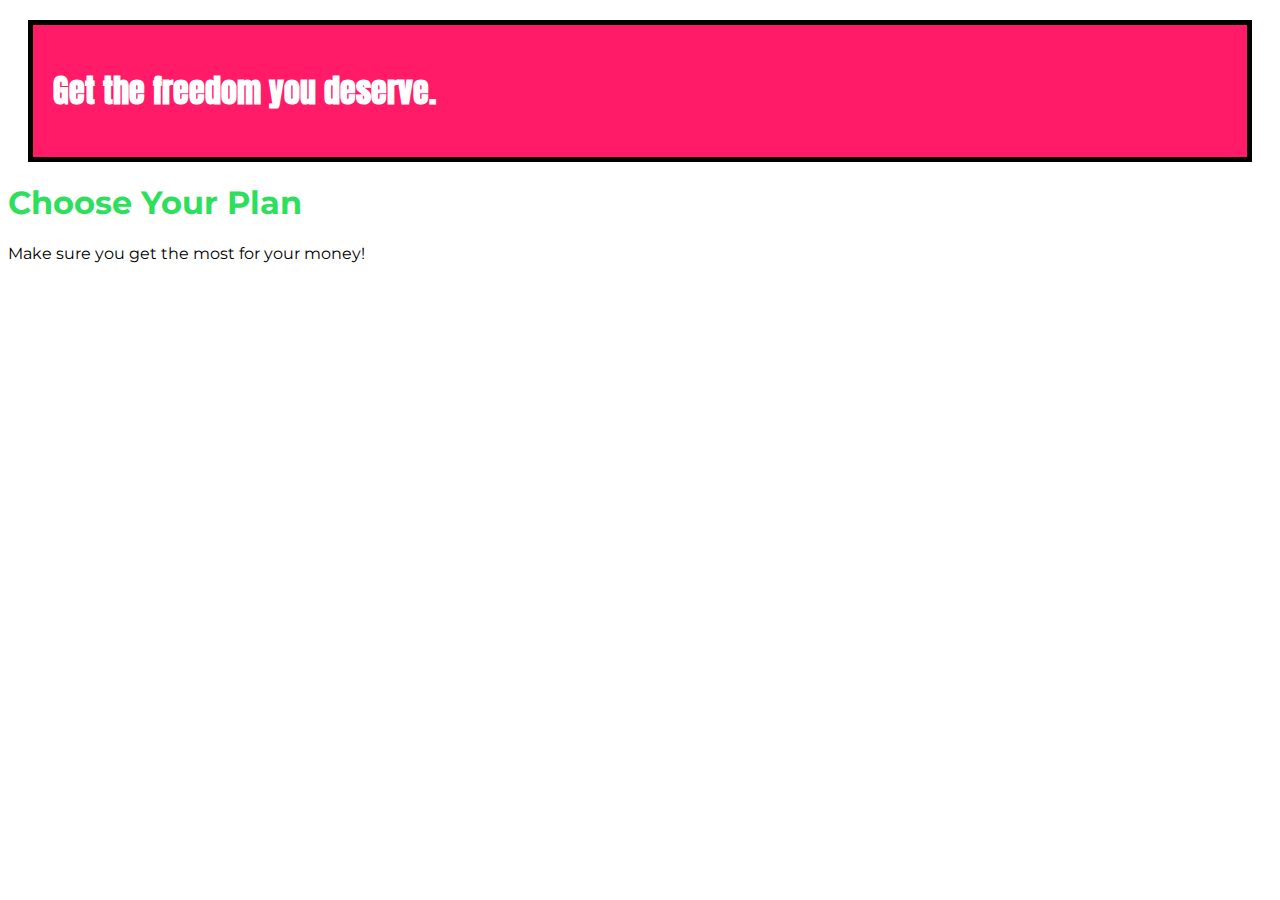
<file: Diving-Deeper/index.html>
<!DOCTYPE html>
<html lang="en">

<head>
    <meta charset="UTF-8">
    <meta http-equiv="X-UA-Compatible" content="ie=edge">
    <title>uHost</title>
    <link rel="shortcut icon" href="favicon.png">
    <link href="https://fonts.googleapis.com/css?family=Anton" rel="stylesheet">
    <link href="https://fonts.googleapis.com/css?family=Montserrat:400,700" rel="stylesheet">
    <link rel="stylesheet" href="main.css">
</head>

<body>
    <main>
        <section id="product-overview">
            <h1>Get the freedom you deserve.</h1>
        </section>
        <section id="plans">
            <h1 class="section-title">Choose Your Plan</h1>
            <p>Make sure you get the most for your money!</p>
        </section>
    </main>
</body>

</html>
</file>
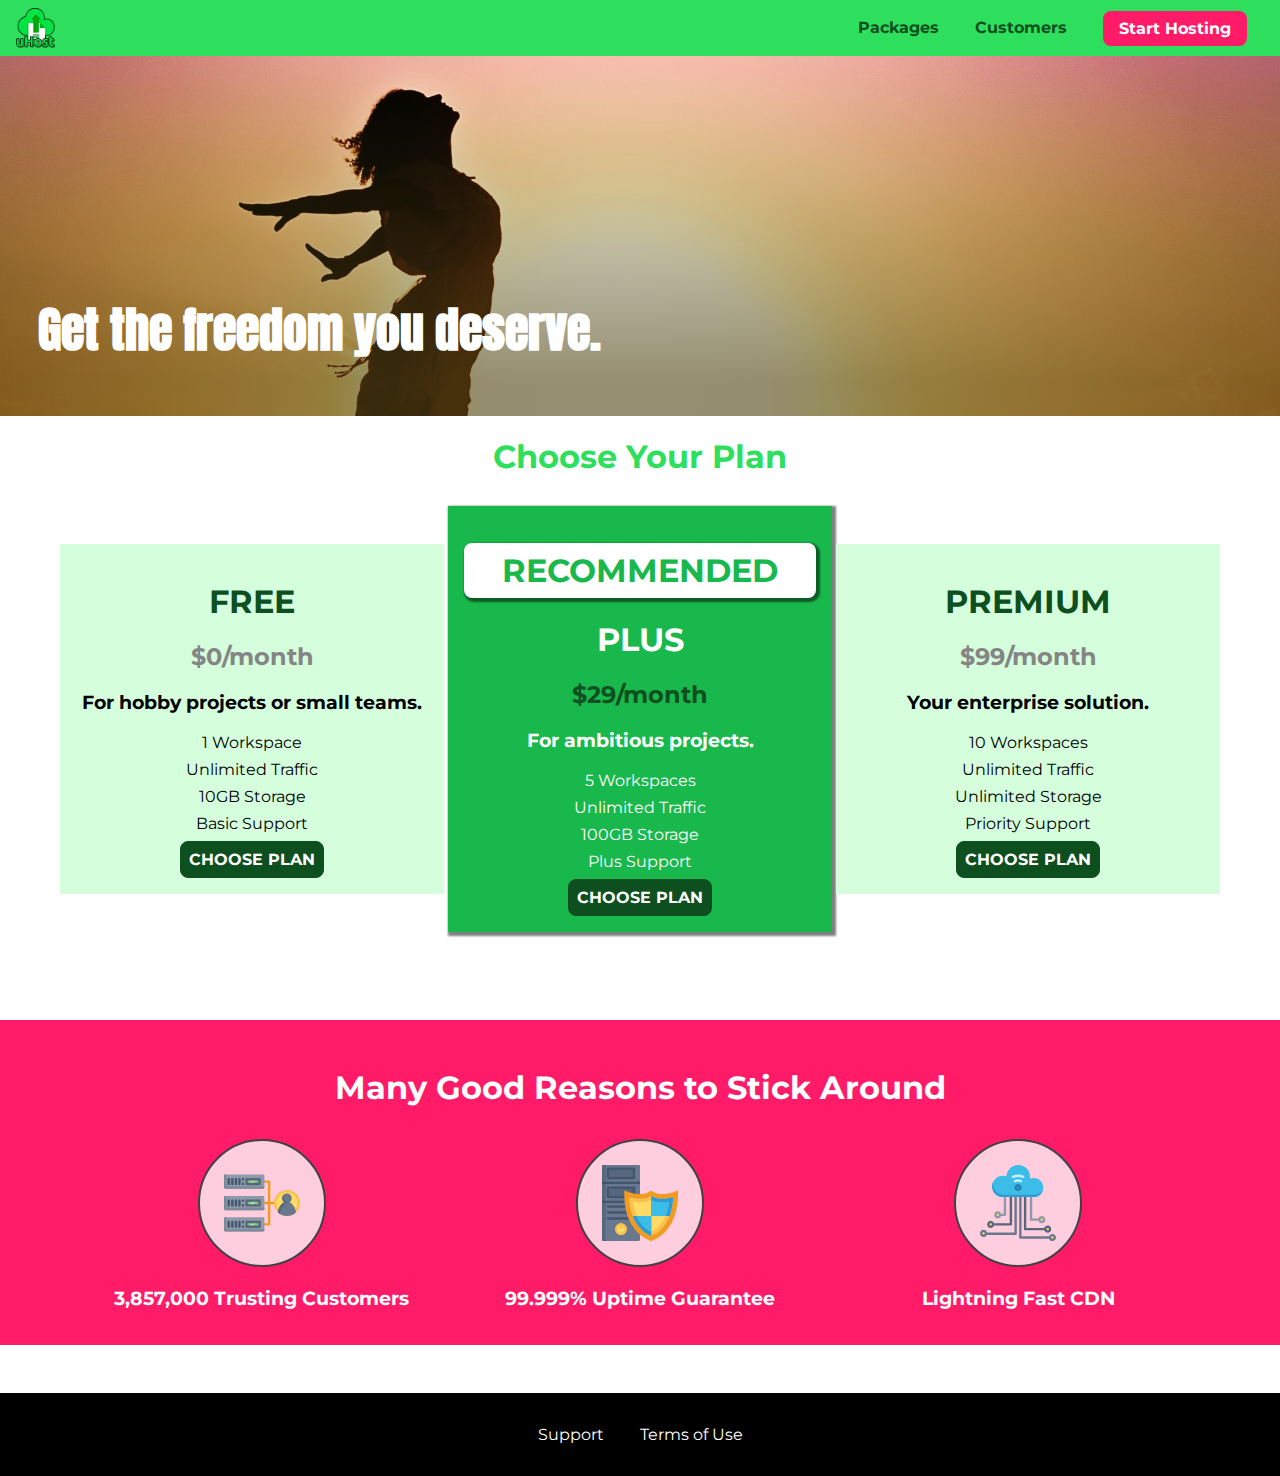
<file: Forms/index.html>
<!DOCTYPE html>
<html lang="en">

<head>
    <meta charset="UTF-8">
    <meta http-equiv="X-UA-Compatible" content="ie=edge">
    <meta name="viewport" content="width=device-width, initial-scale=1.0">
    <title>uHost</title>
    <link rel="shortcut icon" href="favicon.png">
    <link href="https://fonts.googleapis.com/css?family=Anton" rel="stylesheet">
    <link href="https://fonts.googleapis.com/css?family=Montserrat:400,700" rel="stylesheet">
    <link rel="stylesheet" href="shared.css">
    <link rel="stylesheet" href="main.css">
</head>

<body>
    <div class="backdrop"></div>
    <div class="modal">
        <h1 class="modal__title">Do you want to continue?</h1>
        <div class="modal__actions">
            <a href="start-hosting/index.html" class="modal__action">Yes!</a>
            <button class="modal__action modal__action--negative" type="button">No!</button>
        </div>
    </div>
    <header class="main-header">
        <div>
            <button class="toggle-button">
                <span class="toggle-button__bar"></span>
                <span class="toggle-button__bar"></span>
                <span class="toggle-button__bar"></span>
            </button>
            <a href="index.html" class="main-header__brand">
                <img src="images/uhost-icon.png" alt="uHost - Your favorite hosting company">
            </a>
        </div>
        <nav class="main-nav">
            <ul class="main-nav__items">
                <li class="main-nav__item">
                    <a href="packages/index.html">Packages</a>
                </li>
                <li class="main-nav__item">
                    <a href="customers/index.html">Customers</a>
                </li>
                <li class="main-nav__item main-nav__item--cta">
                    <a href="start-hosting/index.html">Start Hosting</a>
                </li>
            </ul>
        </nav>
    </header>
    <nav class="mobile-nav">
        <ul class="mobile-nav__items">
            <li class="mobile-nav__item">
                <a href="packages/index.html">Packages</a>
            </li>
            <li class="mobile-nav__item">
                <a href="customers/index.html">Customers</a>
            </li>
            <li class="mobile-nav__item mobile-nav__item--cta">
                <a href="start-hosting/index.html">Start Hosting</a>
            </li>
        </ul>
    </nav>
    <main>
        <section id="product-overview">
            <h1>Get the freedom you deserve.</h1>
        </section>
        <section id="plans">
            <h1 class="section-title">Choose Your Plan</h1>
            <div class="plan__list">
                <article class="plan">
                    <h1 class="plan__title">FREE</h1>
                    <h2 class="plan__price">$0/month</h2>
                    <h3>For hobby projects or small teams.</h3>
                    <ul class="plan__features">
                        <li class="plan__feature">1 Workspace</li>
                        <li class="plan__feature">Unlimited Traffic</li>
                        <li class="plan__feature">10GB Storage</li>
                        <li class="plan__feature">Basic Support</li>
                    </ul>
                    <div>
                        <button class="button">CHOOSE PLAN</button>
                    </div>
                </article>
                <article class="plan plan--highlighted">
                    <h1 class="plan__annotation">RECOMMENDED</h1>
                    <h1 class="plan__title">PLUS</h1>
                    <h2 class="plan__price">$29/month</h2>
                    <h3>For ambitious projects.</h3>
                    <ul class="plan__features">
                        <li class="plan__feature">5 Workspaces</li>
                        <li class="plan__feature">Unlimited Traffic</li>
                        <li class="plan__feature">100GB Storage</li>
                        <li class="plan__feature">Plus Support</li>
                    </ul>
                    <div>
                        <button class="button">CHOOSE PLAN</button>
                    </div>
                </article>
                <article class="plan">
                    <h1 class="plan__title">PREMIUM</h1>
                    <h2 class="plan__price">$99/month</h2>
                    <h3>Your enterprise solution.</h3>
                    <ul class="plan__features">
                        <li class="plan__feature">10 Workspaces</li>
                        <li class="plan__feature">Unlimited Traffic</li>
                        <li class="plan__feature">Unlimited Storage</li>
                        <li class="plan__feature">Priority Support</li>
                    </ul>
                    <div>
                        <button class="button">CHOOSE PLAN</button>
                    </div>
                </article>
            </div>
        </section>
        <section id="key-features">
            <h1 class="section-title">Many Good Reasons to Stick Around</h1>
            <ul class="key-feature__list">
                <li class="key-feature">
                    <div class="key-feature__image">
                        <svg viewBox="0 0 512 512">
                            <path style="fill:#F09B24;" d="M344,248h-32V112c0-4.418-3.582-8-8-8h-40c-4.418,0-8,3.582-8,8s3.582,8,8,8h32v128h-32  c-4.418,0-8,3.582-8,8s3.582,8,8,8h32v128h-32c-4.418,0-8,3.582-8,8s3.582,8,8,8h40c4.418,0,8-3.582,8-8V264h32c4.418,0,8-3.582,8-8  S348.418,248,344,248z"
                            />
                            <path style="fill:#8E9AA9;" d="M264,64H8c-4.418,0-8,3.582-8,8v80c0,4.418,3.582,8,8,8h256c4.418,0,8-3.582,8-8V72  C272,67.582,268.418,64,264,64z"
                            />
                            <path style="fill:#7C899B;" d="M24,144c-4.418,0-8-3.582-8-8V64H8c-4.418,0-8,3.582-8,8v80c0,4.418,3.582,8,8,8h256  c4.418,0,8-3.582,8-8v-8H24z"
                            />
                            <rect x="152" y="96" style="fill:#B8E3A8;" width="88" height="32" />
                            <g>
                                <polygon style="fill:#7EC97D;" points="152,96 152,128 166,128 198,96  " />
                                <polygon style="fill:#7EC97D;" points="220,96 188,128 240,128 240,96  " />
                            </g>
                            <path style="fill:#56677E;" d="M240,136h-88c-4.418,0-8-3.582-8-8V96c0-4.418,3.582-8,8-8h88c4.418,0,8,3.582,8,8v32  C248,132.418,244.418,136,240,136z M160,120h72v-16h-72V120z"
                            />
                            <g>
                                <path style="fill:#435670;" d="M32,136c-4.418,0-8-3.582-8-8V96c0-4.418,3.582-8,8-8s8,3.582,8,8v32C40,132.418,36.418,136,32,136z   "
                                />
                                <path style="fill:#435670;" d="M56,136c-4.418,0-8-3.582-8-8V96c0-4.418,3.582-8,8-8s8,3.582,8,8v32C64,132.418,60.418,136,56,136z   "
                                />
                                <path style="fill:#435670;" d="M80,136c-4.418,0-8-3.582-8-8V96c0-4.418,3.582-8,8-8s8,3.582,8,8v32C88,132.418,84.418,136,80,136z   "
                                />
                                <path style="fill:#435670;" d="M104,136c-4.418,0-8-3.582-8-8V96c0-4.418,3.582-8,8-8s8,3.582,8,8v32   C112,132.418,108.418,136,104,136z"
                                />
                                <path style="fill:#435670;" d="M128,105c-4.418,0-8-3.582-8-8v-1c0-4.418,3.582-8,8-8s8,3.582,8,8v1   C136,101.418,132.418,105,128,105z"
                                />
                                <path style="fill:#435670;" d="M128,136c-4.418,0-8-3.582-8-8v-1c0-4.418,3.582-8,8-8s8,3.582,8,8v1   C136,132.418,132.418,136,128,136z"
                                />
                            </g>
                            <path style="fill:#8E9AA9;" d="M264,208H8c-4.418,0-8,3.582-8,8v80c0,4.418,3.582,8,8,8h256c4.418,0,8-3.582,8-8v-80  C272,211.582,268.418,208,264,208z"
                            />
                            <path style="fill:#7C899B;" d="M24,288c-4.418,0-8-3.582-8-8v-72H8c-4.418,0-8,3.582-8,8v80c0,4.418,3.582,8,8,8h256  c4.418,0,8-3.582,8-8v-8H24z"
                            />
                            <rect x="152" y="240" style="fill:#B8E3A8;" width="88" height="32" />
                            <g>
                                <polygon style="fill:#7EC97D;" points="152,240 152,272 166,272 198,240  " />
                                <polygon style="fill:#7EC97D;" points="220,240 188,272 240,272 240,240  " />
                            </g>
                            <path style="fill:#56677E;" d="M240,280h-88c-4.418,0-8-3.582-8-8v-32c0-4.418,3.582-8,8-8h88c4.418,0,8,3.582,8,8v32  C248,276.418,244.418,280,240,280z M160,264h72v-16h-72V264z"
                            />
                            <g>
                                <path style="fill:#435670;" d="M32,280c-4.418,0-8-3.582-8-8v-32c0-4.418,3.582-8,8-8s8,3.582,8,8v32C40,276.418,36.418,280,32,280   z"
                                />
                                <path style="fill:#435670;" d="M56,280c-4.418,0-8-3.582-8-8v-32c0-4.418,3.582-8,8-8s8,3.582,8,8v32C64,276.418,60.418,280,56,280   z"
                                />
                                <path style="fill:#435670;" d="M80,280c-4.418,0-8-3.582-8-8v-32c0-4.418,3.582-8,8-8s8,3.582,8,8v32C88,276.418,84.418,280,80,280   z"
                                />
                                <path style="fill:#435670;" d="M104,280c-4.418,0-8-3.582-8-8v-32c0-4.418,3.582-8,8-8s8,3.582,8,8v32   C112,276.418,108.418,280,104,280z"
                                />
                                <path style="fill:#435670;" d="M128,249c-4.418,0-8-3.582-8-8v-1c0-4.418,3.582-8,8-8s8,3.582,8,8v1   C136,245.418,132.418,249,128,249z"
                                />
                                <path style="fill:#435670;" d="M128,280c-4.418,0-8-3.582-8-8v-1c0-4.418,3.582-8,8-8s8,3.582,8,8v1   C136,276.418,132.418,280,128,280z"
                                />
                            </g>
                            <path style="fill:#8E9AA9;" d="M264,352H8c-4.418,0-8,3.582-8,8v80c0,4.418,3.582,8,8,8h256c4.418,0,8-3.582,8-8v-80  C272,355.582,268.418,352,264,352z"
                            />
                            <path style="fill:#7C899B;" d="M24,432c-4.418,0-8-3.582-8-8v-72H8c-4.418,0-8,3.582-8,8v80c0,4.418,3.582,8,8,8h256  c4.418,0,8-3.582,8-8v-8H24z"
                            />
                            <rect x="152" y="384" style="fill:#B8E3A8;" width="88" height="32" />
                            <g>
                                <polygon style="fill:#7EC97D;" points="152,384 152,416 166,416 198,384  " />
                                <polygon style="fill:#7EC97D;" points="220,384 188,416 240,416 240,384  " />
                            </g>
                            <path style="fill:#56677E;" d="M240,424h-88c-4.418,0-8-3.582-8-8v-32c0-4.418,3.582-8,8-8h88c4.418,0,8,3.582,8,8v32  C248,420.418,244.418,424,240,424z M160,408h72v-16h-72V408z"
                            />
                            <g>
                                <path style="fill:#435670;" d="M32,424c-4.418,0-8-3.582-8-8v-32c0-4.418,3.582-8,8-8s8,3.582,8,8v32C40,420.418,36.418,424,32,424   z"
                                />
                                <path style="fill:#435670;" d="M56,424c-4.418,0-8-3.582-8-8v-32c0-4.418,3.582-8,8-8s8,3.582,8,8v32C64,420.418,60.418,424,56,424   z"
                                />
                                <path style="fill:#435670;" d="M80,424c-4.418,0-8-3.582-8-8v-32c0-4.418,3.582-8,8-8s8,3.582,8,8v32C88,420.418,84.418,424,80,424   z"
                                />
                                <path style="fill:#435670;" d="M104,424c-4.418,0-8-3.582-8-8v-32c0-4.418,3.582-8,8-8s8,3.582,8,8v32   C112,420.418,108.418,424,104,424z"
                                />
                                <path style="fill:#435670;" d="M128,393c-4.418,0-8-3.582-8-8v-1c0-4.418,3.582-8,8-8s8,3.582,8,8v1   C136,389.418,132.418,393,128,393z"
                                />
                                <path style="fill:#435670;" d="M128,424c-4.418,0-8-3.582-8-8v-1c0-4.418,3.582-8,8-8s8,3.582,8,8v1   C136,420.418,132.418,424,128,424z"
                                />
                            </g>
                            <path style="fill:#F7C14D;" d="M424,168c-48.523,0-88,39.477-88,88s39.477,88,88,88s88-39.477,88-88S472.523,168,424,168z" />
                            <path style="fill:#FFDB66;" d="M424,184c-39.701,0-72,32.299-72,72s32.299,72,72,72s72-32.299,72-72S463.701,184,424,184z" />
                            <path style="fill:#69788D;" d="M484.893,314.16C476.393,274.588,451.922,248,424,248s-52.393,26.588-60.893,66.16  c-0.605,2.82,0.354,5.749,2.511,7.664C381.731,336.124,402.465,344,424,344s42.269-7.876,58.381-22.176  C484.539,319.909,485.498,316.98,484.893,314.16z"
                            />
                            <path style="fill:#56677E;" d="M434.053,249.171C430.768,248.403,427.411,248,424,248c-27.922,0-52.393,26.588-60.893,66.16  c-0.605,2.82,0.354,5.749,2.511,7.664c3.383,3.002,6.979,5.703,10.734,8.125C384.904,286.243,407.373,255.378,434.053,249.171z"
                            />
                            <path style="fill:#69788D;" d="M424,192c-17.645,0-32,14.355-32,32s14.355,32,32,32s32-14.355,32-32S441.645,192,424,192z" />
                            <path style="fill:#56677E;" d="M432,248c-17.645,0-32-14.355-32-32c0-6.783,2.128-13.076,5.742-18.258  C397.444,203.53,392,213.138,392,224c0,17.645,14.355,32,32,32c10.862,0,20.471-5.444,26.258-13.742  C445.076,245.872,438.783,248,432,248z"
                            />

                        </svg>
                    </div>
                    <p class="key-feature__description">3,857,000 Trusting Customers</p>
                </li>
                <li class="key-feature">
                    <div class="key-feature__image">
                        <svg viewBox="0 0 512 512">
                            <path style="fill:#69788D;" d="M248,0H8C3.582,0,0,3.582,0,8v496c0,4.418,3.582,8,8,8h240c4.418,0,8-3.582,8-8V8  C256,3.582,252.418,0,248,0z"
                            />
                            <path style="fill:#56677E;" d="M24,504V8c0-4.418,3.582-8,8-8H8C3.582,0,0,3.582,0,8v496c0,4.418,3.582,8,8,8h24  C27.582,512,24,508.418,24,504z"
                            />
                            <g>
                                <rect x="0" y="112" style="fill:#435670;" width="256" height="16" />
                                <rect x="0" y="240" style="fill:#435670;" width="256" height="16" />
                            </g>
                            <path style="fill:#F7C14D;" d="M128,392c-22.056,0-40,17.944-40,40s17.944,40,40,40s40-17.944,40-40S150.056,392,128,392z" />
                            <path style="fill:#FFDB66;" d="M128,408c-13.233,0-24,10.767-24,24s10.767,24,24,24s24-10.767,24-24S141.233,408,128,408z" />
                            <path style="fill:#F7C14D;" d="M128,392c-2.739,0-5.414,0.278-8,0.805V424c0,4.418,3.582,8,8,8c4.418,0,8-3.582,8-8v-31.195  C133.414,392.278,130.739,392,128,392z"
                            />
                            <g>
                                <path style="fill:#435670;" d="M216,288H40c-4.418,0-8-3.582-8-8s3.582-8,8-8h176c4.418,0,8,3.582,8,8S220.418,288,216,288z"
                                />
                                <path style="fill:#435670;" d="M216,328H40c-4.418,0-8-3.582-8-8s3.582-8,8-8h176c4.418,0,8,3.582,8,8S220.418,328,216,328z"
                                />
                                <path style="fill:#435670;" d="M216,368H40c-4.418,0-8-3.582-8-8s3.582-8,8-8h176c4.418,0,8,3.582,8,8S220.418,368,216,368z"
                                />
                                <path style="fill:#435670;" d="M216,16H40c-4.418,0-8,3.582-8,8v64c0,4.418,3.582,8,8,8h176c4.418,0,8-3.582,8-8V24   C224,19.582,220.418,16,216,16z"
                                />
                            </g>
                            <rect x="48" y="32" style="fill:#56677E;" width="160" height="48" />
                            <path style="fill:#435670;" d="M216,144H40c-4.418,0-8,3.582-8,8v64c0,4.418,3.582,8,8,8h176c4.418,0,8-3.582,8-8v-64  C224,147.582,220.418,144,216,144z"
                            />
                            <rect x="48" y="160" style="fill:#56677E;" width="160" height="48" />
                            <path style="fill:#F09B24;" d="M511.747,180.237c-0.194-6.537-8.107-10.107-13.135-5.894c-5.6,4.693-42.904,21.282-98.514,21.282  c-33.45,0-64.625-20.999-64.929-21.206c-2.9-1.991-6.764-1.85-9.512,0.346c-2.677,2.135-27.201,20.86-63.793,20.86  c-55.607,0-92.914-16.589-98.515-21.282c-5.028-4.211-12.941-0.645-13.135,5.894c-1.634,54.834,4.655,105.941,18.693,151.903  c12.096,39.604,29.759,74.047,52.497,102.373c27.538,34.304,62.743,59.882,104.66,76.045c3.069,1.918,6.757,1.921,9.83,0  c41.917-16.163,77.122-41.741,104.66-76.045c22.738-28.326,40.401-62.77,52.497-102.373  C507.092,286.179,513.381,235.071,511.747,180.237z"
                            />
                            <path style="fill:#F7C14D;" d="M476.21,221.226c-1.953-1.631-4.568-2.235-7.036-1.628c-21.686,5.327-44.926,8.028-69.075,8.028  c-25.926,0-49.633-8.975-64.955-16.504c-2.307-1.134-5.016-1.091-7.284,0.116c-14.059,7.477-36.919,16.388-65.994,16.388  c-24.153,0-47.394-2.701-69.075-8.028c-5.155-1.268-10.221,2.966-9.894,8.261c2.077,33.693,7.668,65.635,16.616,94.935  c22.774,74.565,66.139,126.334,128.888,153.868c2.032,0.891,4.397,0.891,6.43,0c61.777-27.107,104.716-78.876,127.62-153.868  c8.948-29.3,14.539-61.241,16.616-94.935C479.224,225.319,478.163,222.856,476.21,221.226z"
                            />
                            <path style="fill:#FFDB66;" d="M331.609,451.727c-52.604-25.289-89.304-70.987-109.144-135.944  c-6.532-21.39-11.162-44.336-13.82-68.447c17.133,2.852,34.952,4.291,53.22,4.291c29.394,0,53.376-7.793,69.978-15.561  c17.44,7.736,41.656,15.561,68.256,15.561c18.267,0,36.085-1.439,53.219-4.291c-2.659,24.112-7.288,47.06-13.82,68.448  C419.545,381.108,383.27,426.805,331.609,451.727z"
                            />
                            <g>
                                <path style="fill:#2C9DD4;" d="M479.066,227.858c0.157-2.539-0.903-5.002-2.856-6.633s-4.568-2.235-7.036-1.628   c-21.686,5.327-44.926,8.028-69.075,8.028c-25.926,0-49.633-8.975-64.955-16.504c-1.057-0.52-2.2-0.78-3.345-0.806l-0.072,133.351   h123.601c2.556-6.746,4.933-13.702,7.123-20.874C471.398,293.493,476.989,261.552,479.066,227.858z"
                                />
                                <path style="fill:#2C9DD4;" d="M206.658,343.667c24.153,63.42,65.028,108.108,121.743,132.995c1.031,0.452,2.147,0.673,3.263,0.666   l0.063-133.661H206.658z"
                                />
                            </g>
                            <g>
                                <path style="fill:#3CBDE8;" d="M439.497,315.783c6.532-21.389,11.161-44.336,13.82-68.448c-17.134,2.852-34.952,4.291-53.219,4.291   c-26.6,0-50.815-7.824-68.256-15.561l-0.116,107.601h97.758C433.179,334.807,436.524,325.518,439.497,315.783z"
                                />
                                <path style="fill:#3CBDE8;" d="M232.523,343.667c21.144,50.298,54.363,86.56,99.087,108.06l0.117-108.06H232.523z" />
                            </g>
                        </svg>
                    </div>
                    <p class="key-feature__description">99.999% Uptime Guarantee</p>
                </li>
                <li class="key-feature">
                    <div class="key-feature__image">
                        <svg viewBox="0 0 512 512">
                            <path style="fill:#8E9AA9;" d="M168,200c-4.418,0-8,3.582-8,8v120h-17.376c-3.302-9.311-12.194-16-22.624-16  c-13.234,0-24,10.767-24,24s10.766,24,24,24c10.429,0,19.321-6.689,22.624-16H168c4.418,0,8-3.582,8-8V208  C176,203.582,172.418,200,168,200z"
                            />
                            <path style="fill:#FFDB66;" d="M120,328c-4.411,0-8,3.589-8,8s3.589,8,8,8s8-3.589,8-8S124.411,328,120,328z" />
                            <path style="fill:#56677E;" d="M208,200c-4.418,0-8,3.582-8,8v184H94.624C91.322,382.689,82.43,376,72,376  c-13.234,0-24,10.767-24,24s10.766,24,24,24c10.429,0,19.321-6.689,22.624-16H208c4.418,0,8-3.582,8-8V208  C216,203.582,212.418,200,208,200z"
                            />
                            <path style="fill:#FFDB66;" d="M72,392c-4.411,0-8,3.589-8,8s3.589,8,8,8s8-3.589,8-8S76.411,392,72,392z" />
                            <path style="fill:#69788D;" d="M240,208c-4.418,0-8,3.582-8,8v239H47.24c-2.671-10.34-12.078-18-23.24-18c-13.234,0-24,10.767-24,24  s10.766,24,24,24c9.666,0,18.009-5.747,21.809-14H240c4.418,0,8-3.582,8-8V216C248,211.582,244.418,208,240,208z"
                            />
                            <path style="fill:#FFDB66;" d="M24,453c-4.411,0-8,3.589-8,8s3.589,8,8,8s8-3.589,8-8S28.411,453,24,453z" />
                            <path style="fill:#69788D;" d="M488,464c-10.429,0-19.321,6.689-22.624,16H280V208c0-4.418-3.582-8-8-8s-8,3.582-8,8v280  c0,4.418,3.582,8,8,8h193.376c3.302,9.311,12.194,16,22.624,16c13.234,0,24-10.767,24-24S501.234,464,488,464z"
                            />
                            <path style="fill:#FFDB66;" d="M488,480c-4.411,0-8,3.589-8,8s3.589,8,8,8s8-3.589,8-8S492.411,480,488,480z" />
                            <path style="fill:#56677E;" d="M456,408c-10.429,0-19.321,6.689-22.624,16H312V208c0-4.418-3.582-8-8-8s-8,3.582-8,8v224  c0,4.418,3.582,8,8,8h129.376c3.302,9.311,12.194,16,22.624,16c13.234,0,24-10.767,24-24S469.234,408,456,408z"
                            />
                            <path style="fill:#FFDB66;" d="M456,424c-4.411,0-8,3.589-8,8s3.589,8,8,8s8-3.589,8-8S460.411,424,456,424z" />
                            <path style="fill:#8E9AA9;" d="M416,344c-10.429,0-19.321,6.689-22.624,16H352V208c0-4.418-3.582-8-8-8s-8,3.582-8,8v160  c0,4.418,3.582,8,8,8h49.376c3.302,9.311,12.194,16,22.624,16c13.234,0,24-10.767,24-24S429.234,344,416,344z"
                            />
                            <path style="fill:#FFDB66;" d="M416,360c-4.411,0-8,3.589-8,8s3.589,8,8,8s8-3.589,8-8S420.411,360,416,360z" />
                            <path style="fill:#3CBDE8;" d="M362,88c-8.741,0-17.231,1.751-25.06,5.085C337.646,88.797,338,84.43,338,80  c0-44.112-35.888-80-80-80c-42.823,0-77.895,33.816-79.909,76.149C170.393,73.415,162.244,72,154,72c-39.701,0-72,32.299-72,72  s32.299,72,72,72h208c35.29,0,64-28.71,64-64S397.29,88,362,88z"
                            />
                            <path style="fill:#2C9DD4;" d="M368,200H160c-39.701,0-72-32.299-72-72c0-5.863,0.721-11.559,2.05-17.019  C84.918,120.88,82,132.102,82,144c0,39.701,32.299,72,72,72h208c30.389,0,55.88-21.296,62.379-49.743  C413.565,186.327,392.352,200,368,200z"
                            />
                            <path style="fill:#2A7DB5;" d="M256,128c-13.234,0-24,10.767-24,24s10.766,24,24,24c13.233,0,24-10.767,24-24S269.233,128,256,128z"
                            />
                            <path style="fill:#2C9DD4;" d="M256,144c-4.411,0-8,3.589-8,8s3.589,8,8,8c4.411,0,8-3.589,8-8S260.411,144,256,144z" />
                            <g>
                                <path style="fill:#C5F1FA;" d="M221.755,87.695c-2.994,0-5.864-1.688-7.233-4.572c-1.894-3.991-0.194-8.763,3.798-10.657   C230.157,66.849,242.834,64,256,64c13.166,0,25.844,2.849,37.68,8.466c3.992,1.895,5.692,6.666,3.798,10.657   s-6.666,5.692-10.657,3.798C277.144,82.328,266.774,80,256,80c-10.774,0-21.144,2.328-30.821,6.921   C224.072,87.446,222.904,87.695,221.755,87.695z"
                                />
                                <path style="fill:#C5F1FA;" d="M276.545,116.618c-1.148,0-2.316-0.249-3.424-0.774C267.745,113.293,261.985,112,256,112   c-5.985,0-11.745,1.293-17.121,3.844c-3.991,1.895-8.763,0.192-10.657-3.798c-1.894-3.992-0.193-8.764,3.798-10.657   C239.557,97.813,247.625,96,256,96c8.376,0,16.444,1.813,23.98,5.389c3.991,1.894,5.692,6.665,3.798,10.657   C282.41,114.93,279.539,116.618,276.545,116.618z"
                                />
                            </g>

                        </svg>
                    </div>
                    <p class="key-feature__description">Lightning Fast CDN</p>
                </li>
            </ul>
        </section>
    </main>
    <footer class="main-footer">
        <nav>
            <ul class="main-footer__links">
                <li class="main-footer__link">
                    <a href="#">Support</a>
                </li>
                <li class="main-footer__link">
                    <a href="#">Terms of Use</a>
                </li>
            </ul>
        </nav>
    </footer>
    <script src="shared.js"></script>
</body>

</html>
</file>
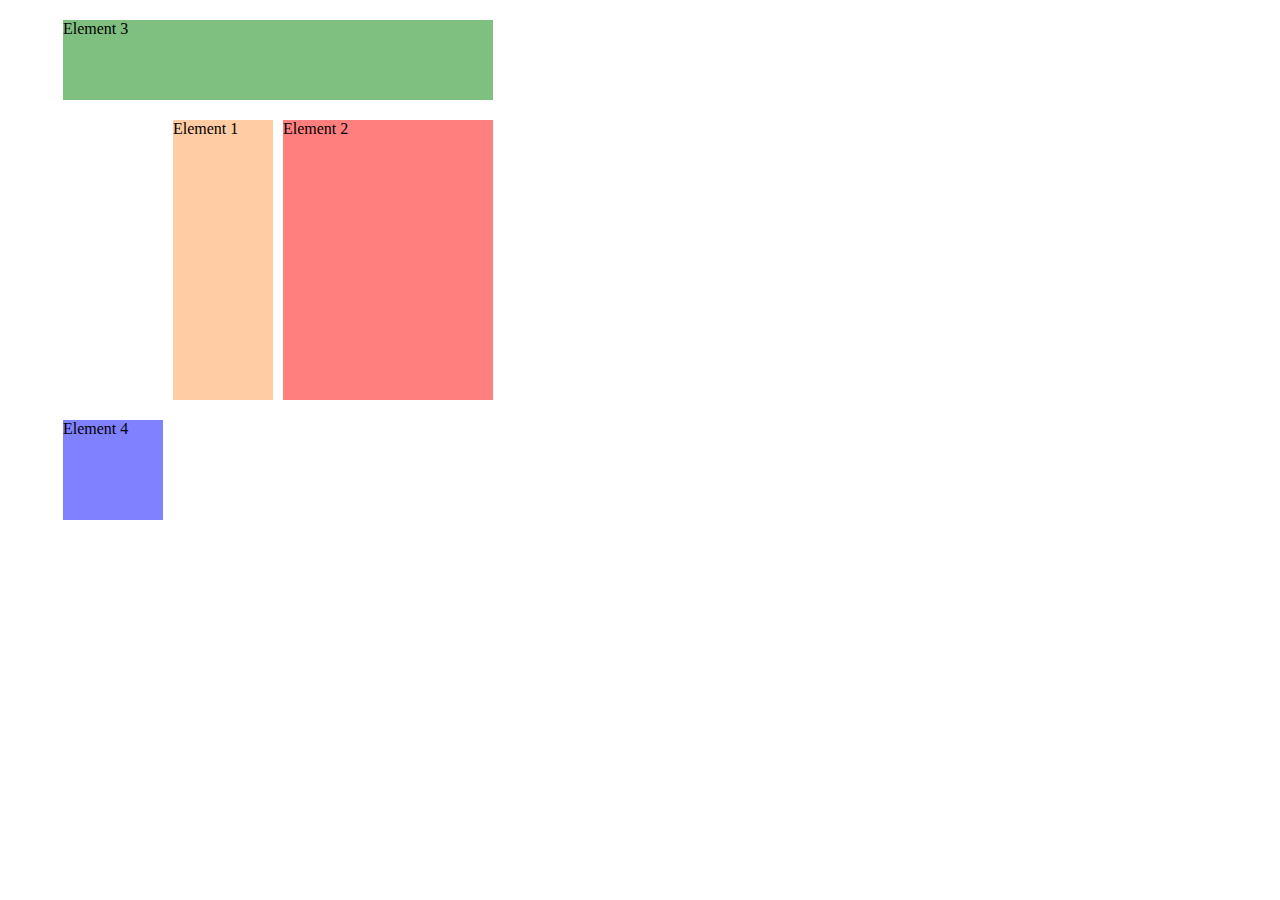
<file: Grid/index.html>
<!DOCTYPE html>
<html lang="en">
<head>
    <meta charset="UTF-8">
    <meta name="viewport" content="width=device-width, initial-scale=1.0">
    <meta http-equiv="X-UA-Compatible" content="ie=edge">
    <title>CSS Course</title>
    <link rel="stylesheet" href="main.css">
</head>
<body>
    <div class="container">
        <div class="el1">Element 1</div>
        <div class="el2">Element 2</div>
        <div class="el3">Element 3</div>
        <div class="el4">Element 4</div>
    </div>
</body>
</html>
</file>
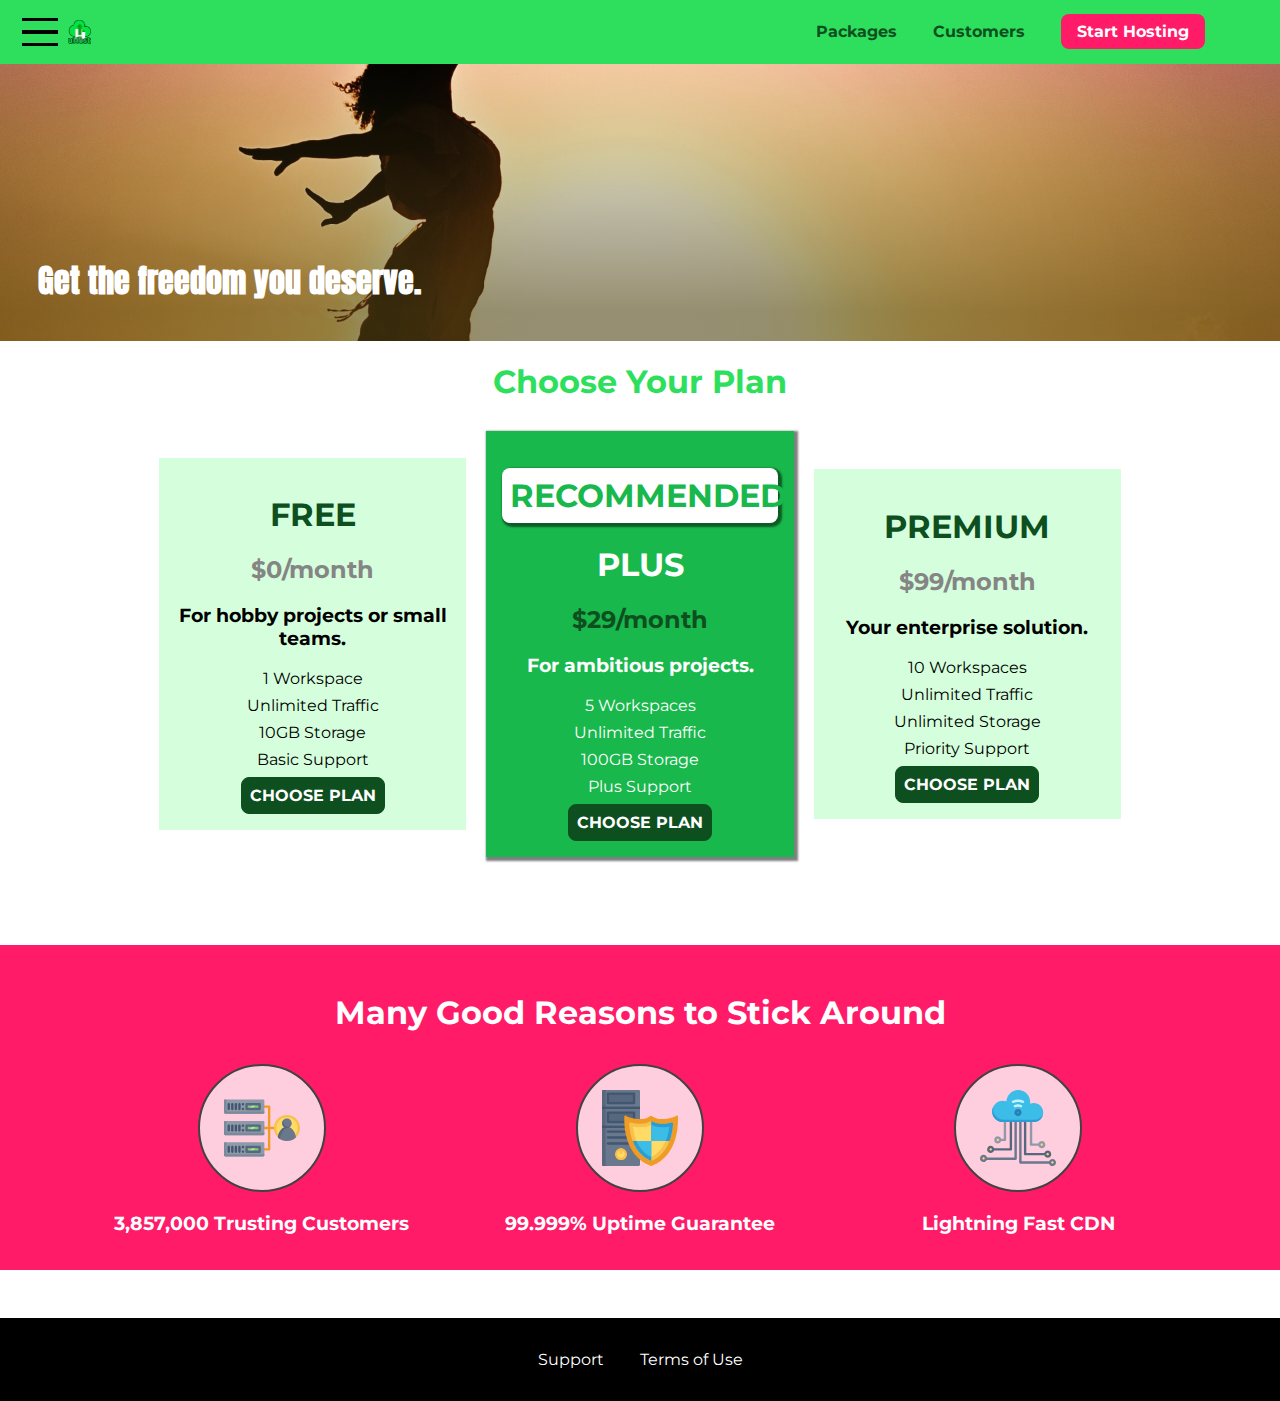
<file: JS-CSS/index.html>
<!DOCTYPE html>
<html lang="en">

<head>
    <meta charset="UTF-8">
    <meta http-equiv="X-UA-Compatible" content="ie=edge">
    <title>uHost</title>
    <link rel="shortcut icon" href="favicon.png">
    <link href="https://fonts.googleapis.com/css?family=Anton" rel="stylesheet">
    <link href="https://fonts.googleapis.com/css?family=Montserrat:400,700" rel="stylesheet">
    <link rel="stylesheet" href="shared.css">
    <link rel="stylesheet" href="main.css">
</head>

<body>
    <div class="backdrop"></div>
    <div class="modal">
        <h1 class="modal__title">Do you want to continue?</h1>
        <div class="modal__actions">
            <a href="start-hosting/index.html" class="modal__action">Yes!</a>
            <button class="modal__action modal__action--negative" type="button">No!</button>
        </div>
    </div>
    <header class="main-header">
        <div>
            <button class="toggle-button">
                <span class="toggle-button__bar"></span>
                <span class="toggle-button__bar"></span>
                <span class="toggle-button__bar"></span>
            </button>
            <a href="index.html" class="main-header__brand">
                <img src="images/uhost-icon.png" alt="uHost - Your favorite hosting company">
            </a>
        </div>
        <nav class="main-nav">
            <ul class="main-nav__items">
                <li class="main-nav__item">
                    <a href="packages/index.html">Packages</a>
                </li>
                <li class="main-nav__item">
                    <a href="customers/index.html">Customers</a>
                </li>
                <li class="main-nav__item main-nav__item--cta">
                    <a href="start-hosting/index.html">Start Hosting</a>
                </li>
            </ul>
        </nav>
    </header>
    <nav class="mobile-nav">
        <ul class="mobile-nav__items">
            <li class="mobile-nav__item">
                <a href="packages/index.html">Packages</a>
            </li>
            <li class="mobile-nav__item">
                <a href="customers/index.html">Customers</a>
            </li>
            <li class="mobile-nav__item mobile-nav__item--cta">
                <a href="start-hosting/index.html">Start Hosting</a>
            </li>
        </ul>
    </nav>
    <main>
        <section id="product-overview">
            <h1>Get the freedom you deserve.</h1>
        </section>
        <section id="plans">
            <h1 class="section-title">Choose Your Plan</h1>
            <div class="plan__list">
                <article class="plan">
                    <h1 class="plan__title">FREE</h1>
                    <h2 class="plan__price">$0/month</h2>
                    <h3>For hobby projects or small teams.</h3>
                    <ul class="plan__features">
                        <li class="plan__feature">1 Workspace</li>
                        <li class="plan__feature">Unlimited Traffic</li>
                        <li class="plan__feature">10GB Storage</li>
                        <li class="plan__feature">Basic Support</li>
                    </ul>
                    <div>
                        <button class="button">CHOOSE PLAN</button>
                    </div>
                </article>
                <article class="plan plan--highlighted">
                    <h1 class="plan__annotation">RECOMMENDED</h1>
                    <h1 class="plan__title">PLUS</h1>
                    <h2 class="plan__price">$29/month</h2>
                    <h3>For ambitious projects.</h3>
                    <ul class="plan__features">
                        <li class="plan__feature">5 Workspaces</li>
                        <li class="plan__feature">Unlimited Traffic</li>
                        <li class="plan__feature">100GB Storage</li>
                        <li class="plan__feature">Plus Support</li>
                    </ul>
                    <div>
                        <button class="button">CHOOSE PLAN</button>
                    </div>
                </article>
                <article class="plan">
                    <h1 class="plan__title">PREMIUM</h1>
                    <h2 class="plan__price">$99/month</h2>
                    <h3>Your enterprise solution.</h3>
                    <ul class="plan__features">
                        <li class="plan__feature">10 Workspaces</li>
                        <li class="plan__feature">Unlimited Traffic</li>
                        <li class="plan__feature">Unlimited Storage</li>
                        <li class="plan__feature">Priority Support</li>
                    </ul>
                    <div>
                        <button class="button">CHOOSE PLAN</button>
                    </div>
                </article>
            </div>
        </section>
        <section id="key-features">
            <h1 class="section-title">Many Good Reasons to Stick Around</h1>
            <ul class="key-feature__list">
                <li class="key-feature">
                    <div class="key-feature__image">
                        <svg viewBox="0 0 512 512">
                            <path style="fill:#F09B24;" d="M344,248h-32V112c0-4.418-3.582-8-8-8h-40c-4.418,0-8,3.582-8,8s3.582,8,8,8h32v128h-32  c-4.418,0-8,3.582-8,8s3.582,8,8,8h32v128h-32c-4.418,0-8,3.582-8,8s3.582,8,8,8h40c4.418,0,8-3.582,8-8V264h32c4.418,0,8-3.582,8-8  S348.418,248,344,248z"
                            />
                            <path style="fill:#8E9AA9;" d="M264,64H8c-4.418,0-8,3.582-8,8v80c0,4.418,3.582,8,8,8h256c4.418,0,8-3.582,8-8V72  C272,67.582,268.418,64,264,64z"
                            />
                            <path style="fill:#7C899B;" d="M24,144c-4.418,0-8-3.582-8-8V64H8c-4.418,0-8,3.582-8,8v80c0,4.418,3.582,8,8,8h256  c4.418,0,8-3.582,8-8v-8H24z"
                            />
                            <rect x="152" y="96" style="fill:#B8E3A8;" width="88" height="32" />
                            <g>
                                <polygon style="fill:#7EC97D;" points="152,96 152,128 166,128 198,96  " />
                                <polygon style="fill:#7EC97D;" points="220,96 188,128 240,128 240,96  " />
                            </g>
                            <path style="fill:#56677E;" d="M240,136h-88c-4.418,0-8-3.582-8-8V96c0-4.418,3.582-8,8-8h88c4.418,0,8,3.582,8,8v32  C248,132.418,244.418,136,240,136z M160,120h72v-16h-72V120z"
                            />
                            <g>
                                <path style="fill:#435670;" d="M32,136c-4.418,0-8-3.582-8-8V96c0-4.418,3.582-8,8-8s8,3.582,8,8v32C40,132.418,36.418,136,32,136z   "
                                />
                                <path style="fill:#435670;" d="M56,136c-4.418,0-8-3.582-8-8V96c0-4.418,3.582-8,8-8s8,3.582,8,8v32C64,132.418,60.418,136,56,136z   "
                                />
                                <path style="fill:#435670;" d="M80,136c-4.418,0-8-3.582-8-8V96c0-4.418,3.582-8,8-8s8,3.582,8,8v32C88,132.418,84.418,136,80,136z   "
                                />
                                <path style="fill:#435670;" d="M104,136c-4.418,0-8-3.582-8-8V96c0-4.418,3.582-8,8-8s8,3.582,8,8v32   C112,132.418,108.418,136,104,136z"
                                />
                                <path style="fill:#435670;" d="M128,105c-4.418,0-8-3.582-8-8v-1c0-4.418,3.582-8,8-8s8,3.582,8,8v1   C136,101.418,132.418,105,128,105z"
                                />
                                <path style="fill:#435670;" d="M128,136c-4.418,0-8-3.582-8-8v-1c0-4.418,3.582-8,8-8s8,3.582,8,8v1   C136,132.418,132.418,136,128,136z"
                                />
                            </g>
                            <path style="fill:#8E9AA9;" d="M264,208H8c-4.418,0-8,3.582-8,8v80c0,4.418,3.582,8,8,8h256c4.418,0,8-3.582,8-8v-80  C272,211.582,268.418,208,264,208z"
                            />
                            <path style="fill:#7C899B;" d="M24,288c-4.418,0-8-3.582-8-8v-72H8c-4.418,0-8,3.582-8,8v80c0,4.418,3.582,8,8,8h256  c4.418,0,8-3.582,8-8v-8H24z"
                            />
                            <rect x="152" y="240" style="fill:#B8E3A8;" width="88" height="32" />
                            <g>
                                <polygon style="fill:#7EC97D;" points="152,240 152,272 166,272 198,240  " />
                                <polygon style="fill:#7EC97D;" points="220,240 188,272 240,272 240,240  " />
                            </g>
                            <path style="fill:#56677E;" d="M240,280h-88c-4.418,0-8-3.582-8-8v-32c0-4.418,3.582-8,8-8h88c4.418,0,8,3.582,8,8v32  C248,276.418,244.418,280,240,280z M160,264h72v-16h-72V264z"
                            />
                            <g>
                                <path style="fill:#435670;" d="M32,280c-4.418,0-8-3.582-8-8v-32c0-4.418,3.582-8,8-8s8,3.582,8,8v32C40,276.418,36.418,280,32,280   z"
                                />
                                <path style="fill:#435670;" d="M56,280c-4.418,0-8-3.582-8-8v-32c0-4.418,3.582-8,8-8s8,3.582,8,8v32C64,276.418,60.418,280,56,280   z"
                                />
                                <path style="fill:#435670;" d="M80,280c-4.418,0-8-3.582-8-8v-32c0-4.418,3.582-8,8-8s8,3.582,8,8v32C88,276.418,84.418,280,80,280   z"
                                />
                                <path style="fill:#435670;" d="M104,280c-4.418,0-8-3.582-8-8v-32c0-4.418,3.582-8,8-8s8,3.582,8,8v32   C112,276.418,108.418,280,104,280z"
                                />
                                <path style="fill:#435670;" d="M128,249c-4.418,0-8-3.582-8-8v-1c0-4.418,3.582-8,8-8s8,3.582,8,8v1   C136,245.418,132.418,249,128,249z"
                                />
                                <path style="fill:#435670;" d="M128,280c-4.418,0-8-3.582-8-8v-1c0-4.418,3.582-8,8-8s8,3.582,8,8v1   C136,276.418,132.418,280,128,280z"
                                />
                            </g>
                            <path style="fill:#8E9AA9;" d="M264,352H8c-4.418,0-8,3.582-8,8v80c0,4.418,3.582,8,8,8h256c4.418,0,8-3.582,8-8v-80  C272,355.582,268.418,352,264,352z"
                            />
                            <path style="fill:#7C899B;" d="M24,432c-4.418,0-8-3.582-8-8v-72H8c-4.418,0-8,3.582-8,8v80c0,4.418,3.582,8,8,8h256  c4.418,0,8-3.582,8-8v-8H24z"
                            />
                            <rect x="152" y="384" style="fill:#B8E3A8;" width="88" height="32" />
                            <g>
                                <polygon style="fill:#7EC97D;" points="152,384 152,416 166,416 198,384  " />
                                <polygon style="fill:#7EC97D;" points="220,384 188,416 240,416 240,384  " />
                            </g>
                            <path style="fill:#56677E;" d="M240,424h-88c-4.418,0-8-3.582-8-8v-32c0-4.418,3.582-8,8-8h88c4.418,0,8,3.582,8,8v32  C248,420.418,244.418,424,240,424z M160,408h72v-16h-72V408z"
                            />
                            <g>
                                <path style="fill:#435670;" d="M32,424c-4.418,0-8-3.582-8-8v-32c0-4.418,3.582-8,8-8s8,3.582,8,8v32C40,420.418,36.418,424,32,424   z"
                                />
                                <path style="fill:#435670;" d="M56,424c-4.418,0-8-3.582-8-8v-32c0-4.418,3.582-8,8-8s8,3.582,8,8v32C64,420.418,60.418,424,56,424   z"
                                />
                                <path style="fill:#435670;" d="M80,424c-4.418,0-8-3.582-8-8v-32c0-4.418,3.582-8,8-8s8,3.582,8,8v32C88,420.418,84.418,424,80,424   z"
                                />
                                <path style="fill:#435670;" d="M104,424c-4.418,0-8-3.582-8-8v-32c0-4.418,3.582-8,8-8s8,3.582,8,8v32   C112,420.418,108.418,424,104,424z"
                                />
                                <path style="fill:#435670;" d="M128,393c-4.418,0-8-3.582-8-8v-1c0-4.418,3.582-8,8-8s8,3.582,8,8v1   C136,389.418,132.418,393,128,393z"
                                />
                                <path style="fill:#435670;" d="M128,424c-4.418,0-8-3.582-8-8v-1c0-4.418,3.582-8,8-8s8,3.582,8,8v1   C136,420.418,132.418,424,128,424z"
                                />
                            </g>
                            <path style="fill:#F7C14D;" d="M424,168c-48.523,0-88,39.477-88,88s39.477,88,88,88s88-39.477,88-88S472.523,168,424,168z" />
                            <path style="fill:#FFDB66;" d="M424,184c-39.701,0-72,32.299-72,72s32.299,72,72,72s72-32.299,72-72S463.701,184,424,184z" />
                            <path style="fill:#69788D;" d="M484.893,314.16C476.393,274.588,451.922,248,424,248s-52.393,26.588-60.893,66.16  c-0.605,2.82,0.354,5.749,2.511,7.664C381.731,336.124,402.465,344,424,344s42.269-7.876,58.381-22.176  C484.539,319.909,485.498,316.98,484.893,314.16z"
                            />
                            <path style="fill:#56677E;" d="M434.053,249.171C430.768,248.403,427.411,248,424,248c-27.922,0-52.393,26.588-60.893,66.16  c-0.605,2.82,0.354,5.749,2.511,7.664c3.383,3.002,6.979,5.703,10.734,8.125C384.904,286.243,407.373,255.378,434.053,249.171z"
                            />
                            <path style="fill:#69788D;" d="M424,192c-17.645,0-32,14.355-32,32s14.355,32,32,32s32-14.355,32-32S441.645,192,424,192z" />
                            <path style="fill:#56677E;" d="M432,248c-17.645,0-32-14.355-32-32c0-6.783,2.128-13.076,5.742-18.258  C397.444,203.53,392,213.138,392,224c0,17.645,14.355,32,32,32c10.862,0,20.471-5.444,26.258-13.742  C445.076,245.872,438.783,248,432,248z"
                            />

                        </svg>
                    </div>
                    <p class="key-feature__description">3,857,000 Trusting Customers</p>
                </li>
                <li class="key-feature">
                    <div class="key-feature__image">
                        <svg viewBox="0 0 512 512">
                            <path style="fill:#69788D;" d="M248,0H8C3.582,0,0,3.582,0,8v496c0,4.418,3.582,8,8,8h240c4.418,0,8-3.582,8-8V8  C256,3.582,252.418,0,248,0z"
                            />
                            <path style="fill:#56677E;" d="M24,504V8c0-4.418,3.582-8,8-8H8C3.582,0,0,3.582,0,8v496c0,4.418,3.582,8,8,8h24  C27.582,512,24,508.418,24,504z"
                            />
                            <g>
                                <rect x="0" y="112" style="fill:#435670;" width="256" height="16" />
                                <rect x="0" y="240" style="fill:#435670;" width="256" height="16" />
                            </g>
                            <path style="fill:#F7C14D;" d="M128,392c-22.056,0-40,17.944-40,40s17.944,40,40,40s40-17.944,40-40S150.056,392,128,392z" />
                            <path style="fill:#FFDB66;" d="M128,408c-13.233,0-24,10.767-24,24s10.767,24,24,24s24-10.767,24-24S141.233,408,128,408z" />
                            <path style="fill:#F7C14D;" d="M128,392c-2.739,0-5.414,0.278-8,0.805V424c0,4.418,3.582,8,8,8c4.418,0,8-3.582,8-8v-31.195  C133.414,392.278,130.739,392,128,392z"
                            />
                            <g>
                                <path style="fill:#435670;" d="M216,288H40c-4.418,0-8-3.582-8-8s3.582-8,8-8h176c4.418,0,8,3.582,8,8S220.418,288,216,288z"
                                />
                                <path style="fill:#435670;" d="M216,328H40c-4.418,0-8-3.582-8-8s3.582-8,8-8h176c4.418,0,8,3.582,8,8S220.418,328,216,328z"
                                />
                                <path style="fill:#435670;" d="M216,368H40c-4.418,0-8-3.582-8-8s3.582-8,8-8h176c4.418,0,8,3.582,8,8S220.418,368,216,368z"
                                />
                                <path style="fill:#435670;" d="M216,16H40c-4.418,0-8,3.582-8,8v64c0,4.418,3.582,8,8,8h176c4.418,0,8-3.582,8-8V24   C224,19.582,220.418,16,216,16z"
                                />
                            </g>
                            <rect x="48" y="32" style="fill:#56677E;" width="160" height="48" />
                            <path style="fill:#435670;" d="M216,144H40c-4.418,0-8,3.582-8,8v64c0,4.418,3.582,8,8,8h176c4.418,0,8-3.582,8-8v-64  C224,147.582,220.418,144,216,144z"
                            />
                            <rect x="48" y="160" style="fill:#56677E;" width="160" height="48" />
                            <path style="fill:#F09B24;" d="M511.747,180.237c-0.194-6.537-8.107-10.107-13.135-5.894c-5.6,4.693-42.904,21.282-98.514,21.282  c-33.45,0-64.625-20.999-64.929-21.206c-2.9-1.991-6.764-1.85-9.512,0.346c-2.677,2.135-27.201,20.86-63.793,20.86  c-55.607,0-92.914-16.589-98.515-21.282c-5.028-4.211-12.941-0.645-13.135,5.894c-1.634,54.834,4.655,105.941,18.693,151.903  c12.096,39.604,29.759,74.047,52.497,102.373c27.538,34.304,62.743,59.882,104.66,76.045c3.069,1.918,6.757,1.921,9.83,0  c41.917-16.163,77.122-41.741,104.66-76.045c22.738-28.326,40.401-62.77,52.497-102.373  C507.092,286.179,513.381,235.071,511.747,180.237z"
                            />
                            <path style="fill:#F7C14D;" d="M476.21,221.226c-1.953-1.631-4.568-2.235-7.036-1.628c-21.686,5.327-44.926,8.028-69.075,8.028  c-25.926,0-49.633-8.975-64.955-16.504c-2.307-1.134-5.016-1.091-7.284,0.116c-14.059,7.477-36.919,16.388-65.994,16.388  c-24.153,0-47.394-2.701-69.075-8.028c-5.155-1.268-10.221,2.966-9.894,8.261c2.077,33.693,7.668,65.635,16.616,94.935  c22.774,74.565,66.139,126.334,128.888,153.868c2.032,0.891,4.397,0.891,6.43,0c61.777-27.107,104.716-78.876,127.62-153.868  c8.948-29.3,14.539-61.241,16.616-94.935C479.224,225.319,478.163,222.856,476.21,221.226z"
                            />
                            <path style="fill:#FFDB66;" d="M331.609,451.727c-52.604-25.289-89.304-70.987-109.144-135.944  c-6.532-21.39-11.162-44.336-13.82-68.447c17.133,2.852,34.952,4.291,53.22,4.291c29.394,0,53.376-7.793,69.978-15.561  c17.44,7.736,41.656,15.561,68.256,15.561c18.267,0,36.085-1.439,53.219-4.291c-2.659,24.112-7.288,47.06-13.82,68.448  C419.545,381.108,383.27,426.805,331.609,451.727z"
                            />
                            <g>
                                <path style="fill:#2C9DD4;" d="M479.066,227.858c0.157-2.539-0.903-5.002-2.856-6.633s-4.568-2.235-7.036-1.628   c-21.686,5.327-44.926,8.028-69.075,8.028c-25.926,0-49.633-8.975-64.955-16.504c-1.057-0.52-2.2-0.78-3.345-0.806l-0.072,133.351   h123.601c2.556-6.746,4.933-13.702,7.123-20.874C471.398,293.493,476.989,261.552,479.066,227.858z"
                                />
                                <path style="fill:#2C9DD4;" d="M206.658,343.667c24.153,63.42,65.028,108.108,121.743,132.995c1.031,0.452,2.147,0.673,3.263,0.666   l0.063-133.661H206.658z"
                                />
                            </g>
                            <g>
                                <path style="fill:#3CBDE8;" d="M439.497,315.783c6.532-21.389,11.161-44.336,13.82-68.448c-17.134,2.852-34.952,4.291-53.219,4.291   c-26.6,0-50.815-7.824-68.256-15.561l-0.116,107.601h97.758C433.179,334.807,436.524,325.518,439.497,315.783z"
                                />
                                <path style="fill:#3CBDE8;" d="M232.523,343.667c21.144,50.298,54.363,86.56,99.087,108.06l0.117-108.06H232.523z" />
                            </g>
                        </svg>
                    </div>
                    <p class="key-feature__description">99.999% Uptime Guarantee</p>
                </li>
                <li class="key-feature">
                    <div class="key-feature__image">
                        <svg viewBox="0 0 512 512">
                            <path style="fill:#8E9AA9;" d="M168,200c-4.418,0-8,3.582-8,8v120h-17.376c-3.302-9.311-12.194-16-22.624-16  c-13.234,0-24,10.767-24,24s10.766,24,24,24c10.429,0,19.321-6.689,22.624-16H168c4.418,0,8-3.582,8-8V208  C176,203.582,172.418,200,168,200z"
                            />
                            <path style="fill:#FFDB66;" d="M120,328c-4.411,0-8,3.589-8,8s3.589,8,8,8s8-3.589,8-8S124.411,328,120,328z" />
                            <path style="fill:#56677E;" d="M208,200c-4.418,0-8,3.582-8,8v184H94.624C91.322,382.689,82.43,376,72,376  c-13.234,0-24,10.767-24,24s10.766,24,24,24c10.429,0,19.321-6.689,22.624-16H208c4.418,0,8-3.582,8-8V208  C216,203.582,212.418,200,208,200z"
                            />
                            <path style="fill:#FFDB66;" d="M72,392c-4.411,0-8,3.589-8,8s3.589,8,8,8s8-3.589,8-8S76.411,392,72,392z" />
                            <path style="fill:#69788D;" d="M240,208c-4.418,0-8,3.582-8,8v239H47.24c-2.671-10.34-12.078-18-23.24-18c-13.234,0-24,10.767-24,24  s10.766,24,24,24c9.666,0,18.009-5.747,21.809-14H240c4.418,0,8-3.582,8-8V216C248,211.582,244.418,208,240,208z"
                            />
                            <path style="fill:#FFDB66;" d="M24,453c-4.411,0-8,3.589-8,8s3.589,8,8,8s8-3.589,8-8S28.411,453,24,453z" />
                            <path style="fill:#69788D;" d="M488,464c-10.429,0-19.321,6.689-22.624,16H280V208c0-4.418-3.582-8-8-8s-8,3.582-8,8v280  c0,4.418,3.582,8,8,8h193.376c3.302,9.311,12.194,16,22.624,16c13.234,0,24-10.767,24-24S501.234,464,488,464z"
                            />
                            <path style="fill:#FFDB66;" d="M488,480c-4.411,0-8,3.589-8,8s3.589,8,8,8s8-3.589,8-8S492.411,480,488,480z" />
                            <path style="fill:#56677E;" d="M456,408c-10.429,0-19.321,6.689-22.624,16H312V208c0-4.418-3.582-8-8-8s-8,3.582-8,8v224  c0,4.418,3.582,8,8,8h129.376c3.302,9.311,12.194,16,22.624,16c13.234,0,24-10.767,24-24S469.234,408,456,408z"
                            />
                            <path style="fill:#FFDB66;" d="M456,424c-4.411,0-8,3.589-8,8s3.589,8,8,8s8-3.589,8-8S460.411,424,456,424z" />
                            <path style="fill:#8E9AA9;" d="M416,344c-10.429,0-19.321,6.689-22.624,16H352V208c0-4.418-3.582-8-8-8s-8,3.582-8,8v160  c0,4.418,3.582,8,8,8h49.376c3.302,9.311,12.194,16,22.624,16c13.234,0,24-10.767,24-24S429.234,344,416,344z"
                            />
                            <path style="fill:#FFDB66;" d="M416,360c-4.411,0-8,3.589-8,8s3.589,8,8,8s8-3.589,8-8S420.411,360,416,360z" />
                            <path style="fill:#3CBDE8;" d="M362,88c-8.741,0-17.231,1.751-25.06,5.085C337.646,88.797,338,84.43,338,80  c0-44.112-35.888-80-80-80c-42.823,0-77.895,33.816-79.909,76.149C170.393,73.415,162.244,72,154,72c-39.701,0-72,32.299-72,72  s32.299,72,72,72h208c35.29,0,64-28.71,64-64S397.29,88,362,88z"
                            />
                            <path style="fill:#2C9DD4;" d="M368,200H160c-39.701,0-72-32.299-72-72c0-5.863,0.721-11.559,2.05-17.019  C84.918,120.88,82,132.102,82,144c0,39.701,32.299,72,72,72h208c30.389,0,55.88-21.296,62.379-49.743  C413.565,186.327,392.352,200,368,200z"
                            />
                            <path style="fill:#2A7DB5;" d="M256,128c-13.234,0-24,10.767-24,24s10.766,24,24,24c13.233,0,24-10.767,24-24S269.233,128,256,128z"
                            />
                            <path style="fill:#2C9DD4;" d="M256,144c-4.411,0-8,3.589-8,8s3.589,8,8,8c4.411,0,8-3.589,8-8S260.411,144,256,144z" />
                            <g>
                                <path style="fill:#C5F1FA;" d="M221.755,87.695c-2.994,0-5.864-1.688-7.233-4.572c-1.894-3.991-0.194-8.763,3.798-10.657   C230.157,66.849,242.834,64,256,64c13.166,0,25.844,2.849,37.68,8.466c3.992,1.895,5.692,6.666,3.798,10.657   s-6.666,5.692-10.657,3.798C277.144,82.328,266.774,80,256,80c-10.774,0-21.144,2.328-30.821,6.921   C224.072,87.446,222.904,87.695,221.755,87.695z"
                                />
                                <path style="fill:#C5F1FA;" d="M276.545,116.618c-1.148,0-2.316-0.249-3.424-0.774C267.745,113.293,261.985,112,256,112   c-5.985,0-11.745,1.293-17.121,3.844c-3.991,1.895-8.763,0.192-10.657-3.798c-1.894-3.992-0.193-8.764,3.798-10.657   C239.557,97.813,247.625,96,256,96c8.376,0,16.444,1.813,23.98,5.389c3.991,1.894,5.692,6.665,3.798,10.657   C282.41,114.93,279.539,116.618,276.545,116.618z"
                                />
                            </g>

                        </svg>
                    </div>
                    <p class="key-feature__description">Lightning Fast CDN</p>
                </li>
            </ul>
        </section>
    </main>
    <footer class="main-footer">
        <nav>
            <ul class="main-footer__links">
                <li class="main-footer__link">
                    <a href="#">Support</a>
                </li>
                <li class="main-footer__link">
                    <a href="#">Terms of Use</a>
                </li>
            </ul>
        </nav>
    </footer>
    <script src="shared.js"></script>
</body>

</html>
</file>
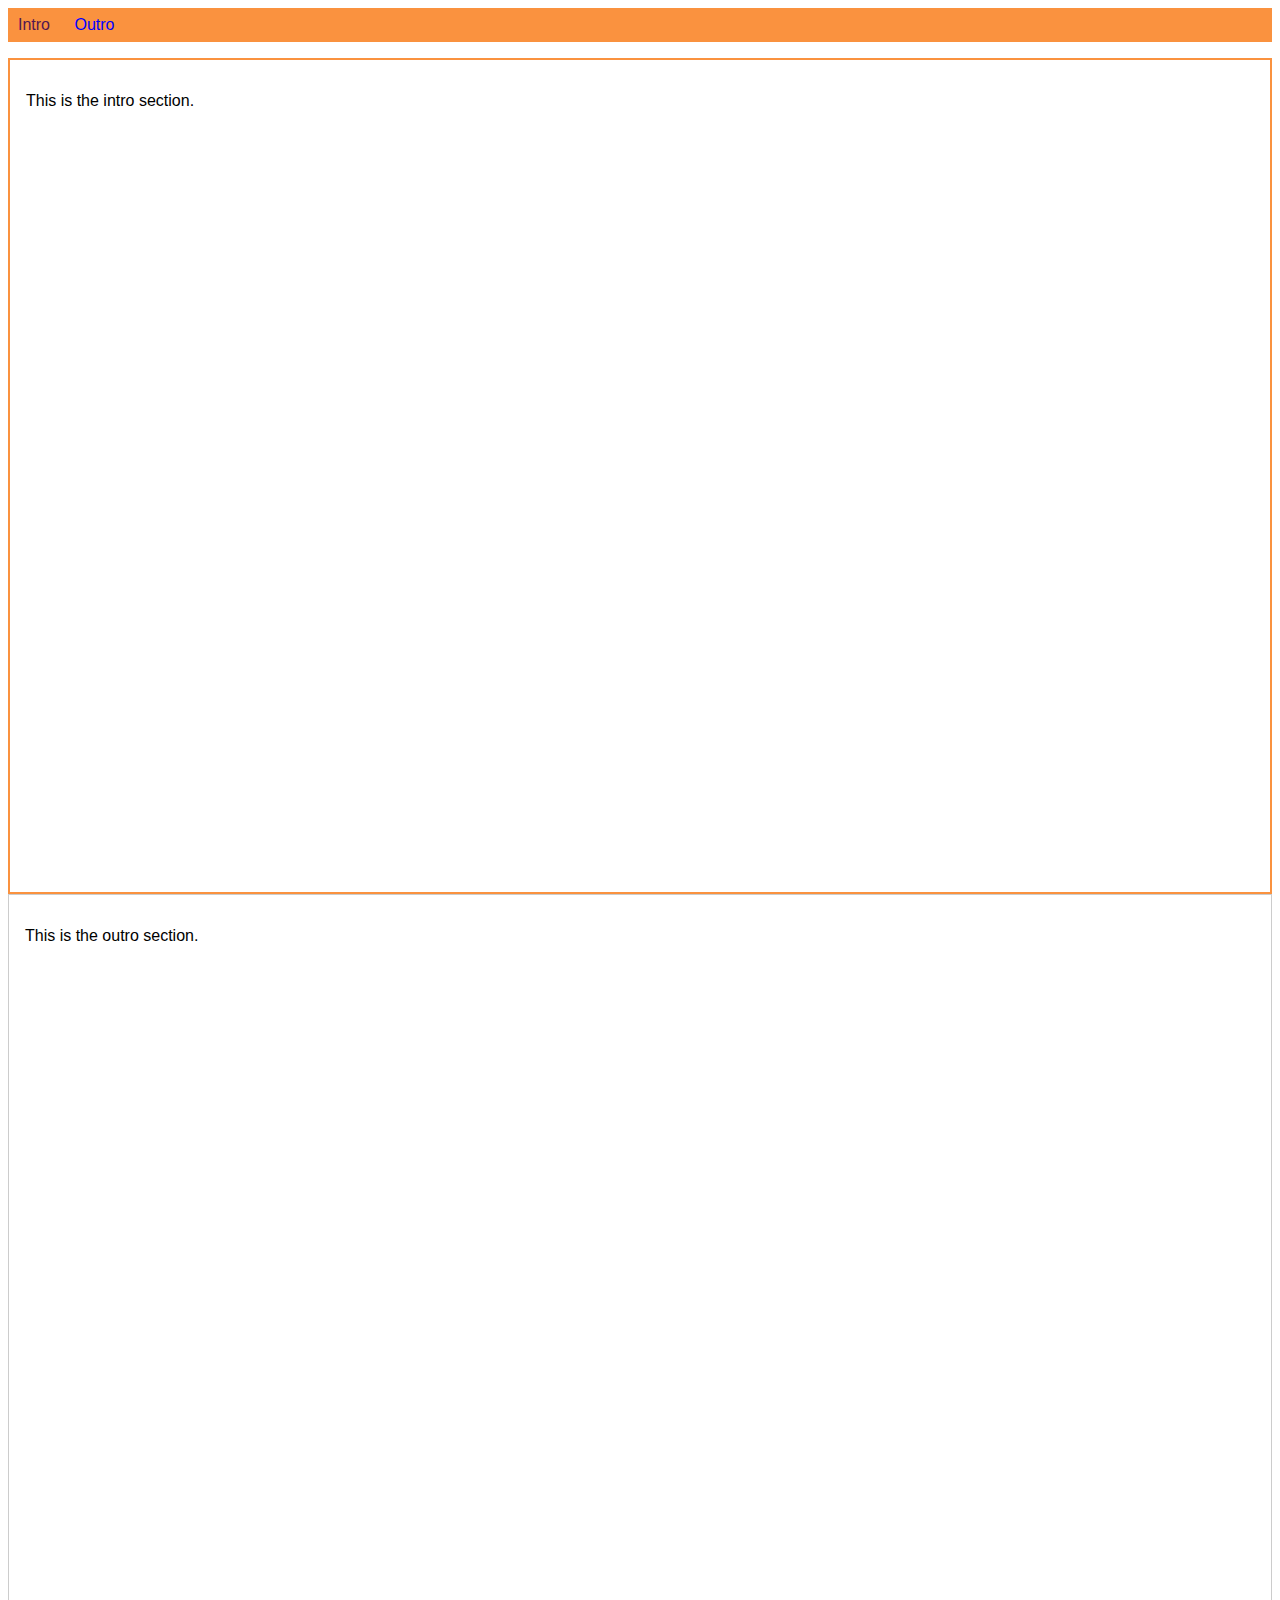
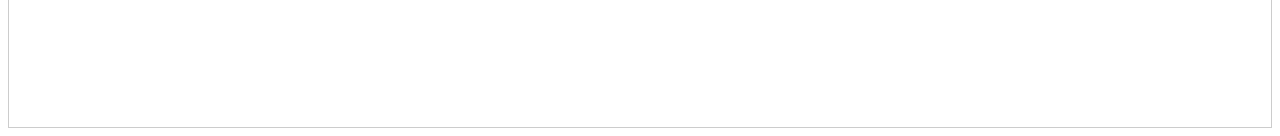
<file: more-on-selectors-1/index.html>
<!DOCTYPE html>
<html lang="en">

<head>
    <meta charset="UTF-8">
    <meta name="viewport" content="width=device-width, initial-scale=1.0">
    <meta http-equiv="X-UA-Compatible" content="ie=edge">
    <title>CSS Course</title>
    <link rel="stylesheet" href="main.css">
</head>

<body>
    <nav>
        <a href="#intro" class="active">Intro</a>
        <a href="#outro">Outro</a>
    </nav>
    <section id="intro" class="main-section highlighted">
        <p>This is the intro section.</p>
    </section>
    <section id="outro" class="main-section">
        <p>This is the outro section.</p>
    </section>
</body>

</html>
</file>
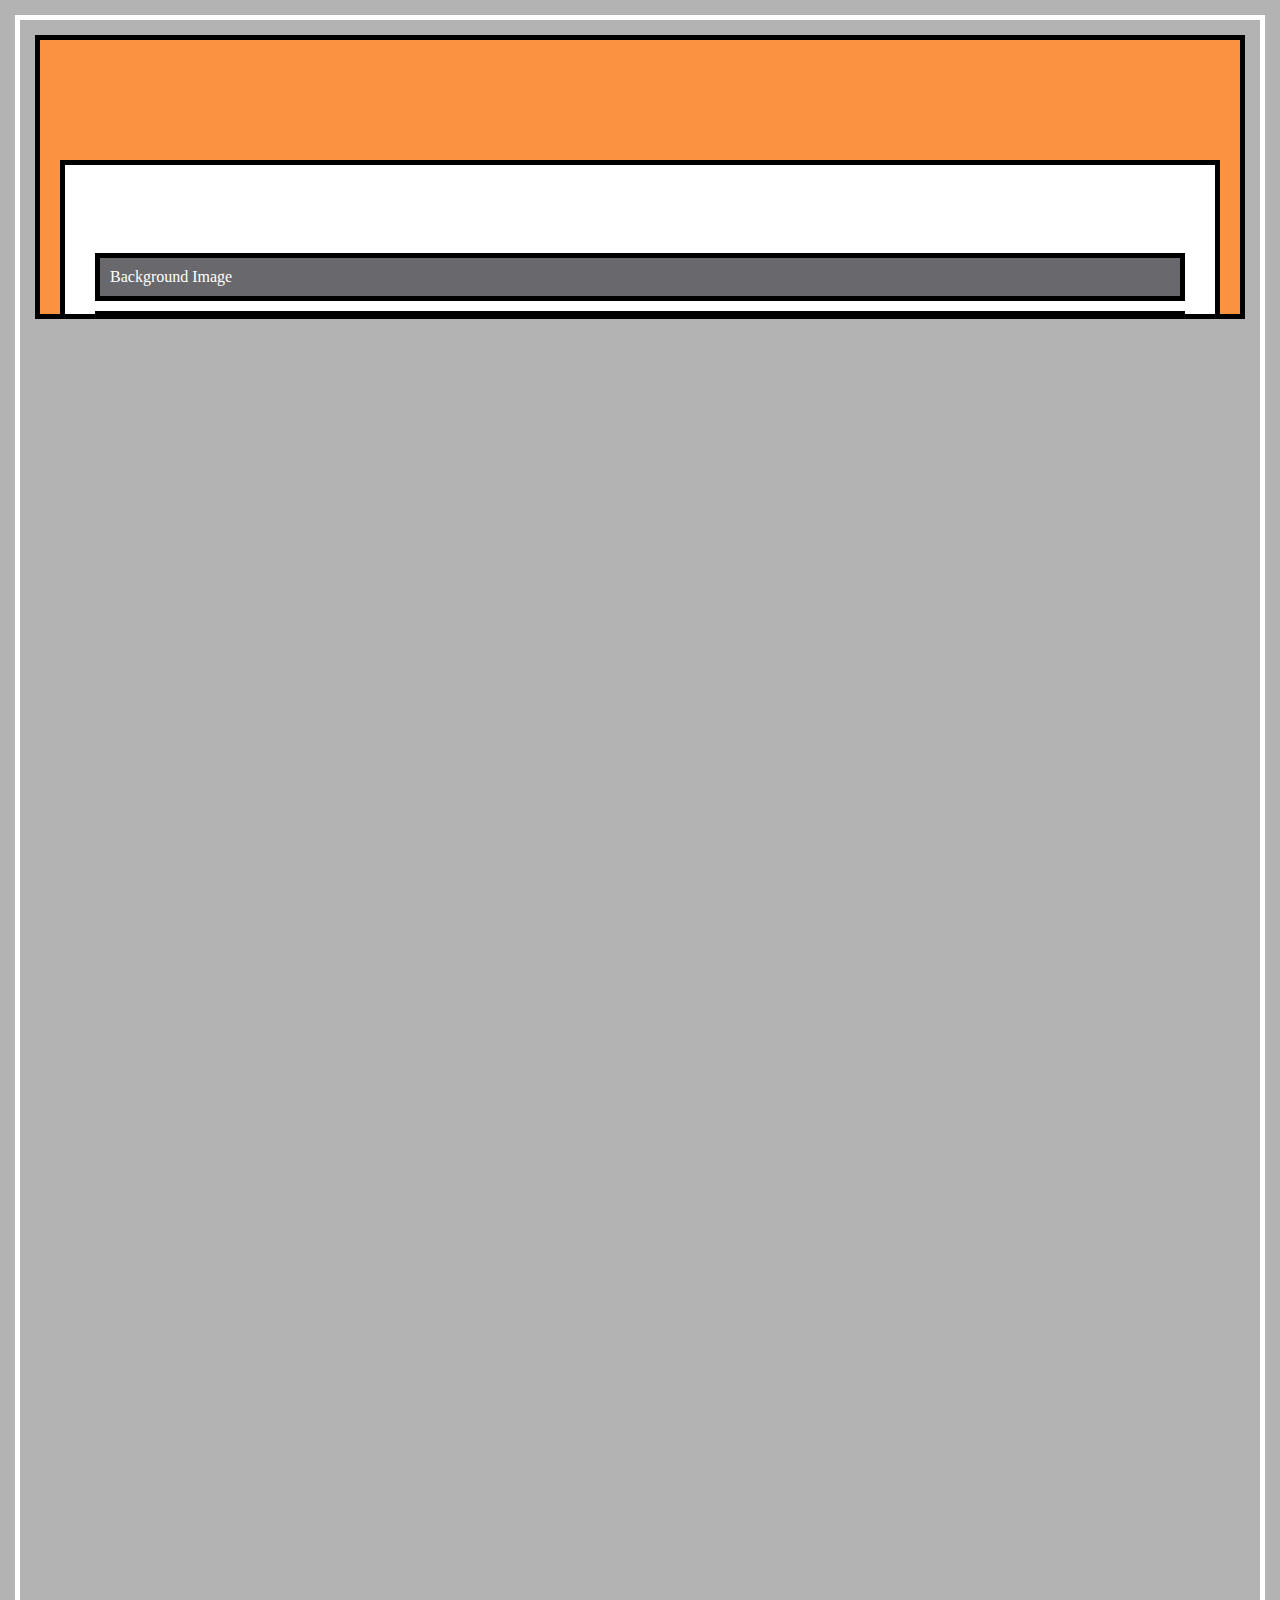
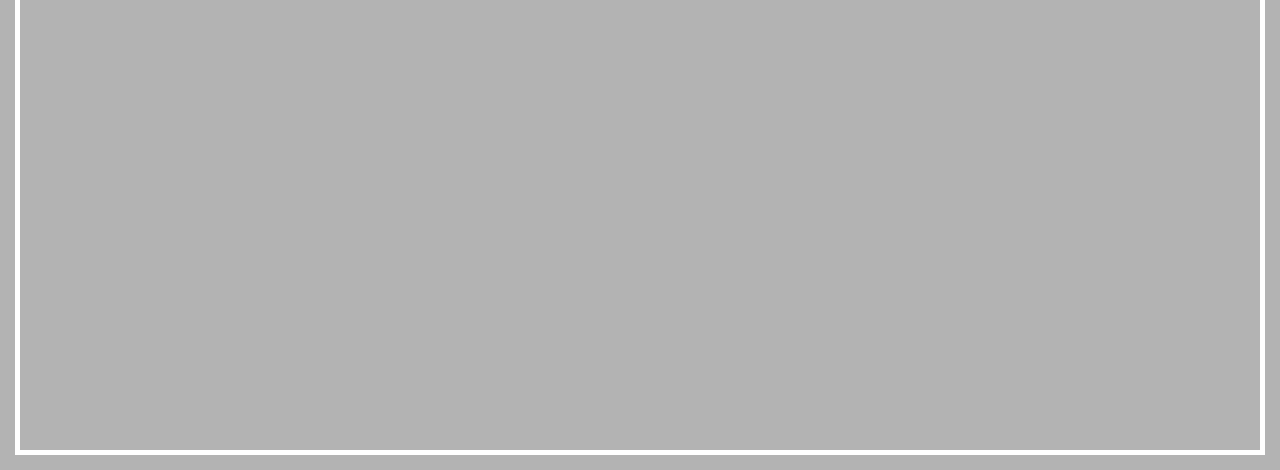
<file: Positioning/index.html>
<!DOCTYPE html>
<html lang="en">
    <head>
        <meta charset="UTF-8">
        <meta http-equiv="X-UA-Compatible" content="ie=edge">
        <link rel="stylesheet" href="main.css">
        <title>Position</title>
    </head>
    <body>
        <div class="parent">
            <div class="child-1">Navigation Bar</div>
            <div class="child-2">Background Image</div>
            <div class="child-3">Features</div>
        </div>
    </body>
</html>
</file>
<file: Animations/shared.css>
@import url('https://fonts.googleapis.com/css?family=Roboto:100,400,900');
@import url('https://fonts.googleapis.com/css?family=Anton');
@import url('https://fonts.googleapis.com/css?family=Montserrat:400,700');

* {
  box-sizing: border-box;
}

html {
  height: 100%;
}

body {
  font-family: "Montserrat", sans-serif;
  margin: 0;
  display: grid;
  grid-template-rows: 3.5rem auto fit-content(8rem);
  grid-template-areas: "header"
                       "main"
                       "footer";
  /* padding-top: 3.5rem; */
  height: 100%;
}

main {
  /* grid-row: 2 / 3; */
  grid-area: main;
}

.backdrop {
  display: none;
  position: fixed;
  opacity: 0;
  top: 0;
  left: 0;
  z-index: 100;
  width: 100vw;
  height: 100vh;
  background: rgba(0, 0, 0, 0.5);
  transition: opacity 0.2s linear;
}

.main-header {
  width: 100%;
  position: fixed;
  top: 0;
  left: 0;
  background: #2ddf5c;
  padding: 0.5rem 1rem;
  z-index: 60;
  display: flex;
  align-items: center;
  justify-content: space-between;
}

.toggle-button {
  width: 3rem;
  background: transparent;
  border: none;
  cursor: pointer;
  padding-top: 0;
  padding-bottom: 0;
  vertical-align: middle;
}

.toggle-button:focus {
  outline: none;
}

.toggle-button__bar {
  width: 100%;
  height: 0.2rem;
  background: black;
  display: block;
  margin: 0.6rem 0;
}

.main-header__brand {
  color: #0e4f1f;
  text-decoration: none;
  font-weight: bold;
  /* width: 20px; */
}

.main-header__brand img {
  height: 2.5rem;
  vertical-align: middle;
  /* width: 100%; */
}

.main-nav {
  display: none;
}

.main-nav__items {
  margin: 0;
  padding: 0;
  list-style: none;
  display: flex;
}

.main-nav__item {
  margin: 0 1rem;
}

.main-nav__item a,
.mobile-nav__item a {
  text-decoration: none;
  color: #0e4f1f;
  font-weight: bold;
  padding: 0.2rem 0;
}

.main-nav__item a:hover,
.main-nav__item a:active {
  color: white;
  border-bottom: 5px solid white;
}

.main-nav__item--cta {
  animation: wiggle 400ms 1s 8 ease-out;
}

.main-nav__item--cta a,
.mobile-nav__item--cta a {
  color: white;
  background: #ff1b68;
  padding: 0.5rem 1rem;
  border-radius: 8px;
}

.main-nav__item--cta a:hover,
.main-nav__item--cta a:active,
.mobile-nav__item--cta a:hover,
.mobile-nav__item--cta a:active {
  color: #ff1b68;
  background: white;
  border: none;
}

@media (min-width: 40rem) {
  .toggle-button {
    display: none;
  }

  .main-nav {
    display: flex;
  }
}

.main-footer {
  background: black;
  padding: 2rem;
  margin-top: 3rem;
  /* grid-row: 3 / 4; */
  grid-area: footer;
}

.main-footer__links {
  list-style: none;
  margin: 0;
  padding: 0;
  display: flex;
  flex-direction: column;
  align-items: center;
}

.main-footer__link {
  margin: 0.5rem 0;
}

.main-footer__link a {
  color: white;
  text-decoration: none;
}

.main-footer__link a:hover,
.main-footer__link a:active {
  color: #ccc;
}

.mobile-nav {
  transform: translateX(-100%);
  opacity: 0;
  position: fixed;
  z-index: 101;
  top: 0;
  left: 0;
  background: white;
  width: 80%;
  height: 100vh;
  transition: transform 300ms ease-out;
}

.mobile-nav__items {
  width: 90%;
  height: 100%;
  list-style: none;
  margin: 0 auto;
  padding: 0;
  display: flex;
  flex-direction: column;
  justify-content: center;
  align-items: center;
}

.mobile-nav__item {
  margin: 1rem 0;
}

.mobile-nav__item a {
  font-size: 1.5rem;
}

.button {
  background: #0e4f1f;
  color: white;
  font: inherit;
  border: 1.5px solid #0e4f1f;
  padding: 0.5rem;
  border-radius: 8px;
  font-weight: bold;
  cursor: pointer;
}

.button:hover,
.button:active {
  background: white;
  color: #0e4f1f;
}

.button:focus {
  outline: none;
}

.button[disabled] {
  cursor: not-allowed;
  border: #a1a1a1;
  background: #ccc;
  color: #a1a1a1;
} 

.open {
    display: block !important;
    opacity: 1 !important;
    transform: translateY(0) !important;
}

@media (min-width: 40rem) {
  .main-footer__link {
    margin: 0 1rem;
  }

  .main-footer__links {
    flex-direction: row;
    justify-content: center;
  }
}

@keyframes wiggle {
  0% {
    transform: rotateZ(0);
  }
  50% {
    transform: rotateZ(-10deg);
  }
  100% {
    transform: rotateZ(10deg);
  }
}
</file>
<file: Animations/main.css>
#product-overview {
  background: linear-gradient(to top, rgba(80, 68, 18, 0.6) 10%, transparent),
    url("images/freedom.jpg") center/cover no-repeat border-box,
    #ff1b68;
  /* background-image: url("freedom.jpg");
    background-size: cover;
    background-position: left 10% bottom 20%; */
  /* background-repeat: no-repeat;
    background-origin: border-box;
    background-clip: border-box; */
  /* background-image: linear-gradient(180deg, red 70%, blue 60%, rgba(0,0,0,0.5)); */
  /* background-image: radial-gradient(ellipse farthest-corner at 20% 50%, red, blue 70%, green); */
  width: 100vw;
  height: 33vh;
  /* border: 5px dashed red; */
  position: relative;
}

#product-overview h1 {
  color: white;
  font-family: "Anton", sans-serif;
  position: absolute;
  bottom: 5%;
  left: 3%;
  font-size: 1.6rem;
}

@media (min-width: 40rem) and (min-height: 40rem) {
  #product-overview {
    height: 40vh;
    background-position: 50% 25%;
  }

  #product-overview h1 {
    font-size: 3rem;
  }
}

.section-title {
  color: #2ddf5c;
  text-align: center;
}

.plan {
  background: #d5ffdc;
  text-align: center;
  padding: 1rem;
  margin: 0.5rem 0;
  width: 100%;
}

.plan--highlighted {
  background: #19b84c;
  color: white;
}

.plan__annotation {
  background: white;
  color: #19b84c;
  padding: 0.5rem;
  box-shadow: 2px 2px 2px 2px rgba(0, 0, 0, 0.5);
  border-radius: 8px;
}

.plan__title {
  color: #0e4f1f;
}

.plan__price {
  color: #858585;
}

.plan--highlighted .plan__title {
  color: white;
}

.plan--highlighted .plan__price {
  color: #0e4f1f;
}

.plan__features {
  list-style: none;
  margin: 0;
  padding: 0;
}

.plan__feature {
  margin: 0.5rem 0;
}

@media (min-width: 40rem) {
  .plan__list { 
    width: 100%;
    display: flex;
    justify-content: center;
    align-items: center;
  }

  .plan {
    width: 30%;
    min-width: 13rem;
    max-width: 25rem;
    display: flex;
    flex-direction: column;
    justify-content: space-between;
    height: 28rem;
  }

  .plan--highlighted {
    box-shadow: 2px 2px 2px 2px rgba(0, 0, 0, 0.5);
    height: 30rem;
    z-index: 50;
  }
}

#key-features {
  background: #ff1b68;
  margin-top: 5rem;
  padding: 1rem;
}

#key-features .section-title {
  color: white;
  margin: 2rem;
}

.key-feature__list {
  list-style: none;
  margin: 0;
  padding: 0;
  text-align: center;
}

.key-feature__image {
  background: #ffcede;
  width: 128px;
  height: 128px;
  border: 2px solid #424242;
  border-radius: 50%;
  margin: auto;
  padding: 1.5rem;
}

.key-feature__description {
  text-align: center;
  font-weight: bold;
  color: white;
  font-size: 1.2rem;
}

@media (min-width: 40rem) {
  .key-feature {
    width: 30%;
    max-width: 25rem;
  }

  .key-feature__list {
    display: flex;
    justify-content: center;
  }
}

/* h1 {
    font-family: sans-serif;
} */

.modal {
  position: fixed;
  opacity: 0;
  transform: translateY(-3rem);
  transition: opacity 200ms ease-out, transform 500ms ease-out;
  z-index: 200;
  top: 20%;
  left: 30%;
  width: 40%;
  background: white;
  padding: 1rem;
  border: 1px solid #ccc;
  box-shadow: 1px 1px 1px rgba(0, 0, 0, 0.5);
}

.modal__title {
  text-align: center;
  margin: 0 0 1rem 0;
}

.modal__actions {
  text-align: center;
}

.modal__action {
  border: 1px solid #0e4f1f;
  background: #0e4f1f;
  text-decoration: none;
  color: white;
  font: inherit;
  padding: 0.5rem 1rem;
  cursor: pointer;
}

.modal__action:hover,
.modal__action:active {
  background: #2ddf5c;
  border-color: #2ddf5c;
}

.modal__action--negative {
  background: red;
  border-color: red;
}

.modal__action--negative:hover,
.modal__action--negative:active {
  background: #ff5454;
  border-color: #ff5454;
}
</file>
<file: Assignment-1/main.css>
body {
    font-family:'Times New Roman', Times, serif;
}

li {
    font-family: inherit;
}

#assignment-instructions {
    color: #4ed1a5;
    font-family: sans-serif;
}

code {
    color: #ec5252;
    font-family: monospace;
}

.green-code code {
    color: green;
}

li + li {
    background-color: black;
    color: white;
}

ol li {
    background-color: black;
    color: white;
}
</file>
<file: Assignment-2/main.css>
.main-box {
    border: 1px dotted black;
    width: 42%;
    margin: 5px 5px 10px 20px;
    text-align: center;
    padding: 5px 10px 10px 15px;
    height: 300px;
    display: inline-block;
    visibility: hidden;
}

.secondary-box {
    visibility: unset;
}

div:last-of-type:hover {
    background-color: lightblue;
}
</file>
<file: Assignment-3/shared.css>
* {
    box-sizing: border-box;
}

body {
    font-family: 'Montserrat', sans-serif;
    margin: 0;
}

.main-header {
    width: 100%;
    position: fixed;
    top: 0;
    left: 0;
    background: #2ddf5c;
    padding: 8px 16px;
    z-index: 1;
}

.main-header > div {
    display: inline-block;
    vertical-align: middle;
}

.main-header__brand {
    color: #0e4f1f;
    text-decoration: none;
    font-weight: bold;
    font-size: 22px;
}

.main-nav {
    display: inline-block;
    text-align: right;
    width: calc(100% - 74px);
    vertical-align: middle;
}

.main-nav__items {
    margin: 0;
    padding: 0;
    list-style: none;
}

.main-nav__item {
    display: inline-block;
    margin: 0 16px;
}

.main-nav__item a {
    text-decoration: none;
    color: #0e4f1f;
    font-weight: bold;
    padding: 3px 0;
}

.main-nav__item a:hover,
.main-nav__item a:active {
    color: white;
    border-bottom: 5px solid white;
}

.main-nav__item--cta a {
    color: white;
    background: #ff1b68;
    padding: 8px 16px;
    border-radius: 8px;
}

.main-nav__item--cta a:hover,
.main-nav__item--cta a:active {
    color: #ff1b68;
    background: white;
    border: none;
}

.main-footer {
    background: black;
    padding: 32px;
    margin-top: 48px;
}

.main-footer__links {
    list-style: none;
    margin: 0;
    padding: 0;
    text-align: center;
}

.main-footer__link {
    display: inline-block;
    margin: 0 16px;
}

.main-footer__link a {
    color: white;
    text-decoration: none;
}

.main-footer__link a:hover,
.main-footer__link a:active {
    color: #ccc;
}

.button {
    background: #0e4f1f;
    color: white;
    font: inherit;
    border: 1.5px solid #0e4f1f;
    padding: 8px;
    border-radius: 8px;
    font-weight: bold;
    cursor: pointer;
}

.button:hover,
.button:active {
    background: white;
    color: #0e4f1f;
}

.button:focus {
    outline: none;
}
</file>
<file: Assignment-3/main.css>
#product-overview {
    background: url("freedom.jpg");
    width: 100%;
    height: 528px;
    padding: 10px;
    margin-top: 43px;
    position: relative;
}

.section-title {
    color: #2ddf5c;
    text-align: center;
}

#product-overview h1 {
    color: white;
    font-family: 'Anton', sans-serif;
    position: absolute;
    bottom: 5%;
    left: 3%;
}

.plan__list {
    width: 80%;
    margin: auto;
    text-align: center;
}

.plan {
    background: #d5ffdc;
    text-align: center;
    padding: 16px;
    margin: 8px;
    display: inline-block;
    width: 30%;
    vertical-align: middle;
}

.plan--highlighted {
    background: #19b84c;
    color: white;
    box-shadow: 2px 2px 2px 2px rgba(0, 0, 0, 0.5);
}

.plan__annotation {
    background: white;
    color: #19b84c;
    padding: 8px;
    box-shadow: 2px 2px 2px 2px rgba(0, 0, 0, 0.5);
    border-radius: 8px;
}

.plan__title {
    color: #0e4f1f;
}

.plan__price {
    color: #858585;
}

.plan--highlighted .plan__title {
    color: white;
}

.plan--highlighted .plan__price {
    color: #0e4f1f;
}

.plan__features {
    list-style: none;
    margin: 0;
    padding: 0;
}

.plan__feature {
    margin: 8px 0;
}

#key-features {
    background: #ff1b68;
    margin-top: 80px;
    padding: 16px;
}

#key-features .section-title {
    color: white;
    margin: 32px;
}

.key-feature__list {
    list-style: none;
    margin: 0;
    padding: 0;
    text-align: center;
}

.key-feature {
    display: inline-block;
    width: 30%;
    vertical-align: top;
}

.key-feature__image {
    background: #ffcede;
    width: 128px;
    height: 128px;
    border: 2px solid #424242;
    border-radius: 50%;
    margin: auto;
}

.key-feature__description {
    text-align: center;
    font-weight: bold;
    color: white;
    font-size: 20px;
}

/* h1 {
    font-family: sans-serif;
} */
</file>
<file: Background/shared.css>
* {
    box-sizing: border-box;
}

body {
    font-family: 'Montserrat', sans-serif;
    margin: 0;
}

body::-webkit-scrollbar {
    width: 0
}

.backdrop {
    position: fixed;
    display: none;
    top: 0;
    left: 0;
    z-index: 100;
    width: 100vw;
    height: 100vh;
    background: rgba(0,0,0,0.5);
}

.main-header {
    width: 100%;
    position: fixed;
    top: 0;
    left: 0;
    background: #2ddf5c;
    padding: 0.5rem 1rem;
    z-index: 1;
}

.main-header > div {
    display: inline-block;
    vertical-align: middle;
}

.main-header__brand {
    color: #0e4f1f;
    text-decoration: none;
    font-weight: bold;
    font-size: 1.5rem;
    height: 1.5rem;
    /* width: 20px; */
    display: inline-block;
}

.main-header__brand img {
    height: 100%;
    /* width: 100%; */
}

.main-nav {
    display: inline-block;
    text-align: right;
    width: calc(100% - 74px);
    vertical-align: middle;
}

.main-nav__items {
    margin: 0;
    padding: 0;
    list-style: none;
}

.main-nav__item {
    display: inline-block;
    margin: 0 1rem;
}

.main-nav__item a {
    text-decoration: none;
    color: #0e4f1f;
    font-weight: bold;
    padding: 0.2rem 0;
}

.main-nav__item a:hover,
.main-nav__item a:active {
    color: white;
    border-bottom: 5px solid white;
}

.main-nav__item--cta a {
    color: white;
    background: #ff1b68;
    padding: 0.5rem 1rem;
    border-radius: 8px;
}

.main-nav__item--cta a:hover,
.main-nav__item--cta a:active {
    color: #ff1b68;
    background: white;
    border: none;
}

.main-footer {
    background: black;
    padding: 2rem;
    margin-top: 3rem;
}

.main-footer__links {
    list-style: none;
    margin: 0;
    padding: 0;
    text-align: center;
}

.main-footer__link {
    display: inline-block;
    margin: 0 1rem;
}

.main-footer__link a {
    color: white;
    text-decoration: none;
}

.main-footer__link a:hover,
.main-footer__link a:active {
    color: #ccc;
}

.button {
    background: #0e4f1f;
    color: white;
    font: inherit;
    border: 1.5px solid #0e4f1f;
    padding: 0.5rem;
    border-radius: 8px;
    font-weight: bold;
    cursor: pointer;
}

.button:hover,
.button:active {
    background: white;
    color: #0e4f1f;
}

.button:focus {
    outline: none;
}
</file>
<file: Background/main.css>
#product-overview {
  background: linear-gradient(to top, rgba(80, 68, 18, 0.6) 10%, transparent),
    url("images/freedom.jpg") left 10% bottom 70%/cover no-repeat border-box,
    #ff1b68;
  /* background-image: url("freedom.jpg");
    background-size: cover;
    background-position: left 10% bottom 20%; */
  /* background-repeat: no-repeat;
    background-origin: border-box;
    background-clip: border-box; */
  /* background-image: linear-gradient(180deg, red 70%, blue 60%, rgba(0,0,0,0.5)); */
  /* background-image: radial-gradient(ellipse farthest-corner at 20% 50%, red, blue 70%, green); */
  width: 100vw;
  height: 33vh;
  margin-top: 2.75rem;
  /* border: 5px dashed red; */
  position: relative;
}

.section-title {
  color: #2ddf5c;
  text-align: center;
}

#product-overview h1 {
  color: white;
  font-family: "Anton", sans-serif;
  position: absolute;
  bottom: 5%;
  left: 3%;
}

.plan__list {
  width: 80%;
  margin: auto;
  text-align: center;
}

.plan {
  background: #d5ffdc;
  text-align: center;
  padding: 1rem;
  margin: 0.5rem;
  display: inline-block;
  width: 30%;
  vertical-align: middle;
}

.plan--highlighted {
  background: #19b84c;
  color: white;
  box-shadow: 2px 2px 2px 2px rgba(0, 0, 0, 0.5);
}

.plan__annotation {
  background: white;
  color: #19b84c;
  padding: 0.5rem;
  box-shadow: 2px 2px 2px 2px rgba(0, 0, 0, 0.5);
  border-radius: 8px;
}

.plan__title {
  color: #0e4f1f;
}

.plan__price {
  color: #858585;
}

.plan--highlighted .plan__title {
  color: white;
}

.plan--highlighted .plan__price {
  color: #0e4f1f;
}

.plan__features {
  list-style: none;
  margin: 0;
  padding: 0;
}

.plan__feature {
  margin: 0.5rem 0;
}

#key-features {
  background: #ff1b68;
  margin-top: 5rem;
  padding: 1rem;
}

#key-features .section-title {
  color: white;
  margin: 2rem;
}

.key-feature__list {
  list-style: none;
  margin: 0;
  padding: 0;
  text-align: center;
}

.key-feature {
  display: inline-block;
  width: 30%;
  vertical-align: top;
}

.key-feature__image {
  background: #ffcede;
  width: 128px;
  height: 128px;
  border: 2px solid #424242;
  border-radius: 50%;
  margin: auto;
  padding: 1.5rem;
}

.key-feature__description {
  text-align: center;
  font-weight: bold;
  color: white;
  font-size: 1.2rem;
}

/* h1 {
    font-family: sans-serif;
} */
</file>
<file: Diving-Deeper/main.css>
body {
    font-family: 'Montserrat', sans-serif;
}

#product-overview {
    background: #ff1b68;
    padding: 20px;
    /* border-style: solid;
    border-color: black;
    border-style: solid; */
    border: 5px black solid;
    margin: 20px;
}

.section-title {
    color: #2ddf5c;
}

#product-overview h1 {
    color: white;
    font-family: 'Anton', sans-serif;
}

/* h1 {
    font-family: sans-serif;
} */
</file>
<file: Forms/shared.css>
* {
  box-sizing: border-box;
}

body {
  font-family: "Montserrat", sans-serif;
  margin: 0;
}

main {
  min-height: calc(100vh - 3.5rem - 8rem);
  margin-top: 3.5rem;
}

.backdrop {
  position: fixed;
  display: none;
  top: 0;
  left: 0;
  z-index: 100;
  width: 100vw;
  height: 100vh;
  background: rgba(0, 0, 0, 0.5);
}

.main-header {
  width: 100%;
  position: fixed;
  top: 0;
  left: 0;
  background: #2ddf5c;
  padding: 0.5rem 1rem;
  z-index: 1;
}

.main-header > div {
  display: inline-block;
  vertical-align: middle;
}

.toggle-button {
  width: 3rem;
  background: transparent;
  border: none;
  cursor: pointer;
  padding-top: 0;
  padding-bottom: 0;
  vertical-align: middle;
}

.toggle-button:focus {
  outline: none;
}

.toggle-button__bar {
  width: 100%;
  height: 0.2rem;
  background: black;
  display: block;
  margin: 0.6rem 0;
}

.main-header__brand {
  color: #0e4f1f;
  text-decoration: none;
  font-weight: bold;
  height: 2.5rem;
  /* width: 20px; */
  display: inline-block;
  vertical-align: middle;
}

.main-header__brand img {
  height: 100%;
  /* width: 100%; */
}

.main-nav {
  display: none;
}

.main-nav__items {
  margin: 0;
  padding: 0;
  list-style: none;
}

.main-nav__item {
  display: inline-block;
  margin: 0 1rem;
}

.main-nav__item a,
.mobile-nav__item a {
  text-decoration: none;
  color: #0e4f1f;
  font-weight: bold;
  padding: 0.2rem 0;
}

.main-nav__item a:hover,
.main-nav__item a:active {
  color: white;
  border-bottom: 5px solid white;
}

.main-nav__item--cta a,
.mobile-nav__item--cta a {
  color: white;
  background: #ff1b68;
  padding: 0.5rem 1rem;
  border-radius: 8px;
}

.main-nav__item--cta a:hover,
.main-nav__item--cta a:active,
.mobile-nav__item--cta a:hover,
.mobile-nav__item--cta a:active {
  color: #ff1b68;
  background: white;
  border: none;
}

@media (min-width: 40rem) {
  .toggle-button {
    display: none;
  }

  .main-nav {
    display: inline-block;
    text-align: right;
    width: calc(100% - 44px);
    vertical-align: middle;
  }
}

.main-footer {
  background: black;
  padding: 2rem;
  margin-top: 3rem;
}

.main-footer__links {
  list-style: none;
  margin: 0;
  padding: 0;
  text-align: center;
}

.main-footer__link {
  display: block;
  margin: 1rem 0;
}

.main-footer__link a {
  color: white;
  text-decoration: none;
}

.main-footer__link a:hover,
.main-footer__link a:active {
  color: #ccc;
}

.mobile-nav {
  display: none;
  position: fixed;
  z-index: 101;
  top: 0;
  left: 0;
  background: white;
  width: 80%;
  height: 100vh;
}

.mobile-nav__items {
  width: 90%;
  height: 100%;
  list-style: none;
  margin: 10% auto;
  padding: 0;
  text-align: center;
}

.mobile-nav__item {
  margin: 1rem 0;
}

.mobile-nav__item a {
  font-size: 1.5rem;
}

.button {
  background: #0e4f1f;
  color: white;
  font: inherit;
  border: 1.5px solid #0e4f1f;
  padding: 0.5rem;
  border-radius: 8px;
  font-weight: bold;
  cursor: pointer;
}

.button:hover,
.button:active {
  background: white;
  color: #0e4f1f;
}

.button:focus {
  outline: none;
}

.button[disabled] {
  background: #ccc;
  color: white;
  border-color: #ccc;
  cursor: not-allowed;
}

.open {
    display: block !important;
}

@media (min-width: 40rem) {
  .main-footer__link {
    display: inline-block;
    margin: 0 1rem;
  }
}
</file>
<file: Forms/main.css>
#product-overview {
  background: linear-gradient(to top, rgba(80, 68, 18, 0.6) 10%, transparent),
    url("images/freedom.jpg") center/cover no-repeat border-box,
    #ff1b68;
  /* background-image: url("freedom.jpg");
    background-size: cover;
    background-position: left 10% bottom 20%; */
  /* background-repeat: no-repeat;
    background-origin: border-box;
    background-clip: border-box; */
  /* background-image: linear-gradient(180deg, red 70%, blue 60%, rgba(0,0,0,0.5)); */
  /* background-image: radial-gradient(ellipse farthest-corner at 20% 50%, red, blue 70%, green); */
  width: 100vw;
  height: 33vh;
  /* border: 5px dashed red; */
  position: relative;
}

#product-overview h1 {
  color: white;
  font-family: "Anton", sans-serif;
  position: absolute;
  bottom: 5%;
  left: 3%;
  font-size: 1.6rem;
}

@media (min-width: 40rem) and (min-height: 40rem) {
  #product-overview {
    height: 40vh;
    background-position: 50% 25%;
  }

  #product-overview h1 {
    font-size: 3rem;
  }
}

.section-title {
  color: #2ddf5c;
  text-align: center;
}

.plan {
  background: #d5ffdc;
  text-align: center;
  padding: 1rem;
  margin: 0.5rem 0;
  width: 100%;
}

.plan--highlighted {
  background: #19b84c;
  color: white;
}

.plan__annotation {
  background: white;
  color: #19b84c;
  padding: 0.5rem;
  box-shadow: 2px 2px 2px 2px rgba(0, 0, 0, 0.5);
  border-radius: 8px;
}

.plan__title {
  color: #0e4f1f;
}

.plan__price {
  color: #858585;
}

.plan--highlighted .plan__title {
  color: white;
}

.plan--highlighted .plan__price {
  color: #0e4f1f;
}

.plan__features {
  list-style: none;
  margin: 0;
  padding: 0;
}

.plan__feature {
  margin: 0.5rem 0;
}

@media (min-width: 40rem) {
  .plan__list {
    width: 100%;
    text-align: center;
  }

  .plan {
    display: inline-block;
    width: 30%;
    vertical-align: middle;
    min-width: 13rem;
    max-width: 25rem;
  }

  .plan--highlighted {
    box-shadow: 2px 2px 2px 2px rgba(0, 0, 0, 0.5);
  }
}

#key-features {
  background: #ff1b68;
  margin-top: 5rem;
  padding: 1rem;
}

#key-features .section-title {
  color: white;
  margin: 2rem;
}

.key-feature__list {
  list-style: none;
  margin: 0;
  padding: 0;
  text-align: center;
}

.key-feature__image {
  background: #ffcede;
  width: 128px;
  height: 128px;
  border: 2px solid #424242;
  border-radius: 50%;
  margin: auto;
  padding: 1.5rem;
}

.key-feature__description {
  text-align: center;
  font-weight: bold;
  color: white;
  font-size: 1.2rem;
}

@media (min-width: 40rem) {
  .key-feature {
    display: inline-block;
    width: 30%;
    max-width: 25rem;
    vertical-align: top;
  }
}

/* h1 {
    font-family: sans-serif;
} */

.modal {
  position: fixed;
  display: none;
  z-index: 200;
  top: 20%;
  left: 30%;
  width: 40%;
  background: white;
  padding: 1rem;
  border: 1px solid #ccc;
  box-shadow: 1px 1px 1px rgba(0, 0, 0, 0.5);
}

.modal__title {
  text-align: center;
  margin: 0 0 1rem 0;
}

.modal__actions {
  text-align: center;
}

.modal__action {
  border: 1px solid #0e4f1f;
  background: #0e4f1f;
  text-decoration: none;
  color: white;
  font: inherit;
  padding: 0.5rem 1rem;
  cursor: pointer;
}

.modal__action:hover,
.modal__action:active {
  background: #2ddf5c;
  border-color: #2ddf5c;
}

.modal__action--negative {
  background: red;
  border-color: red;
}

.modal__action--negative:hover,
.modal__action--negative:active {
  background: #ff5454;
  border-color: #ff5454;
}
</file>
<file: Grid/main.css>
.container {
    margin: 20px;
    display: grid;
    height: 500px;
    width: 500px;
    /* grid-template-columns: 200px 2fr 20% 1fr; */
    grid-template-columns: [hd-start] repeat(4, [col-start] 20% [col-end]) [hd-end];
    grid-template-rows: [hd-start] 5rem [hd-end row-2-start] minmax(10px, 20rem) [row-2-end row-3-start] 100px [row-3-end];
    /* grid-column-gap: 20px;
    grid-row-gap: 10px; */
    grid-gap: 20px 10px;
    grid-template-areas: "header header header header"
                         ". . main main"
                         "footer footer footer footer";
    justify-items: stretch;
    align-items: stretch;
    justify-content: center;
    align-content: start;
}

@media (max-width: 40rem) {
    .container {
        grid-template-rows: [hd-start] 5rem [hd-end row-2-start] minmax(10px, 20rem) [row-2-end row-3-start] 100px [row-3-end];
        grid-template-areas: "header header header header"
                             "main main main main"
                             "side side side side"
                             "footer footer footer footer";
    
    }
}

.el1 {
    background: rgba(255, 154, 72, 0.5);
    grid-column: col-start 2 / col-end 2;
}

.el2 {
    background: rgba(255, 0, 0, 0.5);
    /* grid-column-start: 1;
    grid-column-end: -1; */
    /* grid-column: 1 / -1;
    grid-row-start: row-2-start; */
    z-index: 10;
    grid-area: main;
}

.el3 {
    background: rgba(0, 128, 0, 0.5);
    grid-column-start: 3;
    grid-column-end: span 2;
    /* grid-row-start: row-1-start;
    grid-row-end: row-2-end; */
    /* grid-row: row-1-start / row-2-end; */
    grid-area: hd;
}

.el4 {
    background: rgba(0, 4, 255, 0.5);
}
</file>
<file: JS-CSS/shared.css>
* {
    box-sizing: border-box;
}

body {
    font-family: 'Montserrat', sans-serif;
    margin: 0;
}

.backdrop {
    position: fixed;
    display: none;
    top: 0;
    left: 0;
    z-index: 100;
    width: 100vw;
    height: 100vh;
    background: rgba(0,0,0,0.5);
}

.main-header {
    width: 100%;
    position: fixed;
    top: 0;
    left: 0;
    background: #2ddf5c;
    padding: 0.5rem 1rem;
    z-index: 1;
}

.main-header > div {
    display: inline-block;
    vertical-align: middle;
}

.main-header__brand {
    color: #0e4f1f;
    text-decoration: none;
    font-weight: bold;
    font-size: 1.5rem;
    height: 1.5rem;
    /* width: 20px; */
    display: inline-block;
    vertical-align: middle;
}

.main-header__brand img {
    height: 100%;
    /* width: 100%; */
}

.main-nav {
    display: inline-block;
    text-align: right;
    width: calc(100% - 122px);
    vertical-align: middle;
}

.main-nav__items {
    margin: 0;
    padding: 0;
    list-style: none;
}

.main-nav__item {
    display: inline-block;
    margin: 0 1rem;
}

.main-nav__item a,
.mobile-nav__item a {
    text-decoration: none;
    color: #0e4f1f;
    font-weight: bold;
    padding: 0.2rem 0;
}

.main-nav__item a:hover,
.main-nav__item a:active {
    color: white;
    border-bottom: 5px solid white;
}

.main-nav__item--cta a,
.mobile-nav__item--cta a {
    color: white;
    background: #ff1b68;
    padding: 0.5rem 1rem;
    border-radius: 8px;
}

.main-nav__item--cta a:hover,
.main-nav__item--cta a:active,
.mobile-nav__item--cta a:hover,
.mobile-nav__item--cta a:active {
    color: #ff1b68;
    background: white;
    border: none;
}

.main-footer {
    background: black;
    padding: 2rem;
    margin-top: 3rem;
}

.main-footer__links {
    list-style: none;
    margin: 0;
    padding: 0;
    text-align: center;
}

.main-footer__link {
    display: inline-block;
    margin: 0 1rem;
}

.main-footer__link a {
    color: white;
    text-decoration: none;
}

.main-footer__link a:hover,
.main-footer__link a:active {
    color: #ccc;
}

.mobile-nav {
    display: none;
    position: fixed;
    z-index: 101;
    top: 0;
    left: 0;
    background: white;
    width: 80%;
    height: 100vh;
  }
  
  .mobile-nav__items {
    width: 90%;
    height: 100%;
    list-style: none;
    margin: 10% auto;
    padding: 0;
    text-align: center;
  }
  
  .mobile-nav__item {
    margin: 1rem 0;
  }
  
  .mobile-nav__item a {
    font-size: 1.5rem;
  }

.button {
    background: #0e4f1f;
    color: white;
    font: inherit;
    border: 1.5px solid #0e4f1f;
    padding: 0.5rem;
    border-radius: 8px;
    font-weight: bold;
    cursor: pointer;
}

.button:hover,
.button:active {
    background: white;
    color: #0e4f1f;
}

.button:focus {
    outline: none;
}

.toggle-button {
    width: 3rem;
    background: transparent;
    border: none;
    cursor: pointer;
    padding-top: 0;
    padding-bottom: 0;
    vertical-align: middle;
}
  
.toggle-button:focus {
    outline: none;
}
  
.toggle-button__bar {
    width: 100%;
    height: 0.2rem;
    background: black;
    display: block;
    margin: 0.6rem 0;
}

.open {
    display: block !important;
}
</file>
<file: JS-CSS/main.css>
#product-overview {
  background: linear-gradient(to top, rgba(80, 68, 18, 0.6) 10%, transparent),
    url("images/freedom.jpg") left 10% bottom 70%/cover no-repeat border-box,
    #ff1b68;
  /* background-image: url("freedom.jpg");
    background-size: cover;
    background-position: left 10% bottom 20%; */
  /* background-repeat: no-repeat;
    background-origin: border-box;
    background-clip: border-box; */
  /* background-image: linear-gradient(180deg, red 70%, blue 60%, rgba(0,0,0,0.5)); */
  /* background-image: radial-gradient(ellipse farthest-corner at 20% 50%, red, blue 70%, green); */
  width: 100vw;
  height: 33vh;
  margin-top: 2.75rem;
  /* border: 5px dashed red; */
  position: relative;
}

.section-title {
  color: #2ddf5c;
  text-align: center;
}

#product-overview h1 {
  color: white;
  font-family: "Anton", sans-serif;
  position: absolute;
  bottom: 5%;
  left: 3%;
}

.plan__list {
  width: 80%;
  margin: auto;
  text-align: center;
}

.plan {
  background: #d5ffdc;
  text-align: center;
  padding: 1rem;
  margin: 0.5rem;
  display: inline-block;
  width: 30%;
  vertical-align: middle;
}

.plan--highlighted {
  background: #19b84c;
  color: white;
  box-shadow: 2px 2px 2px 2px rgba(0, 0, 0, 0.5);
}

.plan__annotation {
  background: white;
  color: #19b84c;
  padding: 0.5rem;
  box-shadow: 2px 2px 2px 2px rgba(0, 0, 0, 0.5);
  border-radius: 8px;
}

.plan__title {
  color: #0e4f1f;
}

.plan__price {
  color: #858585;
}

.plan--highlighted .plan__title {
  color: white;
}

.plan--highlighted .plan__price {
  color: #0e4f1f;
}

.plan__features {
  list-style: none;
  margin: 0;
  padding: 0;
}

.plan__feature {
  margin: 0.5rem 0;
}

#key-features {
  background: #ff1b68;
  margin-top: 5rem;
  padding: 1rem;
}

#key-features .section-title {
  color: white;
  margin: 2rem;
}

.key-feature__list {
  list-style: none;
  margin: 0;
  padding: 0;
  text-align: center;
}

.key-feature {
  display: inline-block;
  width: 30%;
  vertical-align: top;
}

.key-feature__image {
  background: #ffcede;
  width: 128px;
  height: 128px;
  border: 2px solid #424242;
  border-radius: 50%;
  margin: auto;
  padding: 1.5rem;
}

.key-feature__description {
  text-align: center;
  font-weight: bold;
  color: white;
  font-size: 1.2rem;
}

/* h1 {
    font-family: sans-serif;
} */

.modal {
  position: fixed;
  display: none;
  z-index: 200;
  top: 20%;
  left: 30%;
  width: 40%;
  background: white;
  padding: 1rem;
  border: 1px solid #ccc;
  box-shadow: 1px 1px 1px rgba(0, 0, 0, 0.5);
}

.modal__title {
  text-align: center;
  margin: 0 0 1rem 0;
}

.modal__actions {
  text-align: center;
}

.modal__action {
  border: 1px solid #0e4f1f;
  background: #0e4f1f;
  text-decoration: none;
  color: white;
  font: inherit;
  padding: 0.5rem 1rem;
  cursor: pointer;
}

.modal__action:hover,
.modal__action:active {
  background: #2ddf5c;
  border-color: #2ddf5c;
}

.modal__action--negative {
  background: red;
  border-color: red;
}

.modal__action--negative:hover,
.modal__action--negative:active {
  background: #ff5454;
  border-color: #ff5454;
}
</file>
<file: more-on-selectors-1/main.css>
body {
    font-family: sans-serif;
}

nav {
    margin-bottom: 16px;
    background: #fa923f;
    padding: 8px 0;
}

a {
    text-decoration: none;
    color: white;
    margin: 10px;
}

a.active {
    color: #521751;
}

a:not(active) {
    color: blue;
}

.main-section {
    height: 800px;
    /* border: 1px solid #ccc !important; */
    border: 1px solid #ccc;
    padding: 16px;
}

.highlighted {
    border: 2px solid #fa923f;
}
</file>
<file: Positioning/main.css>
html {
    background: #b3b3b3;
    padding: 15px;
    border: 5px solid white;
    margin: 15px;
    height: 2000px;
    overflow: hidden;
}

body {
    background: #fa923f;
    padding: 20px;
    border: 5px solid black;
    margin: 0;
    overflow: hidden;
  }
  
.parent {
    background: white;
    padding: 20px;
    border: 5px solid black;
    margin: 0;
    position: relative;
    top: 100px;
  }
  
.parent div {
    background: rgb(105, 105, 109);
    color: white;
    padding: 10px;
    border: 5px solid black;
    margin: 10px;
}

.parent .child-1 {
  position: relative;
  top: 180px;
  box-sizing: border-box;
}
</file>
